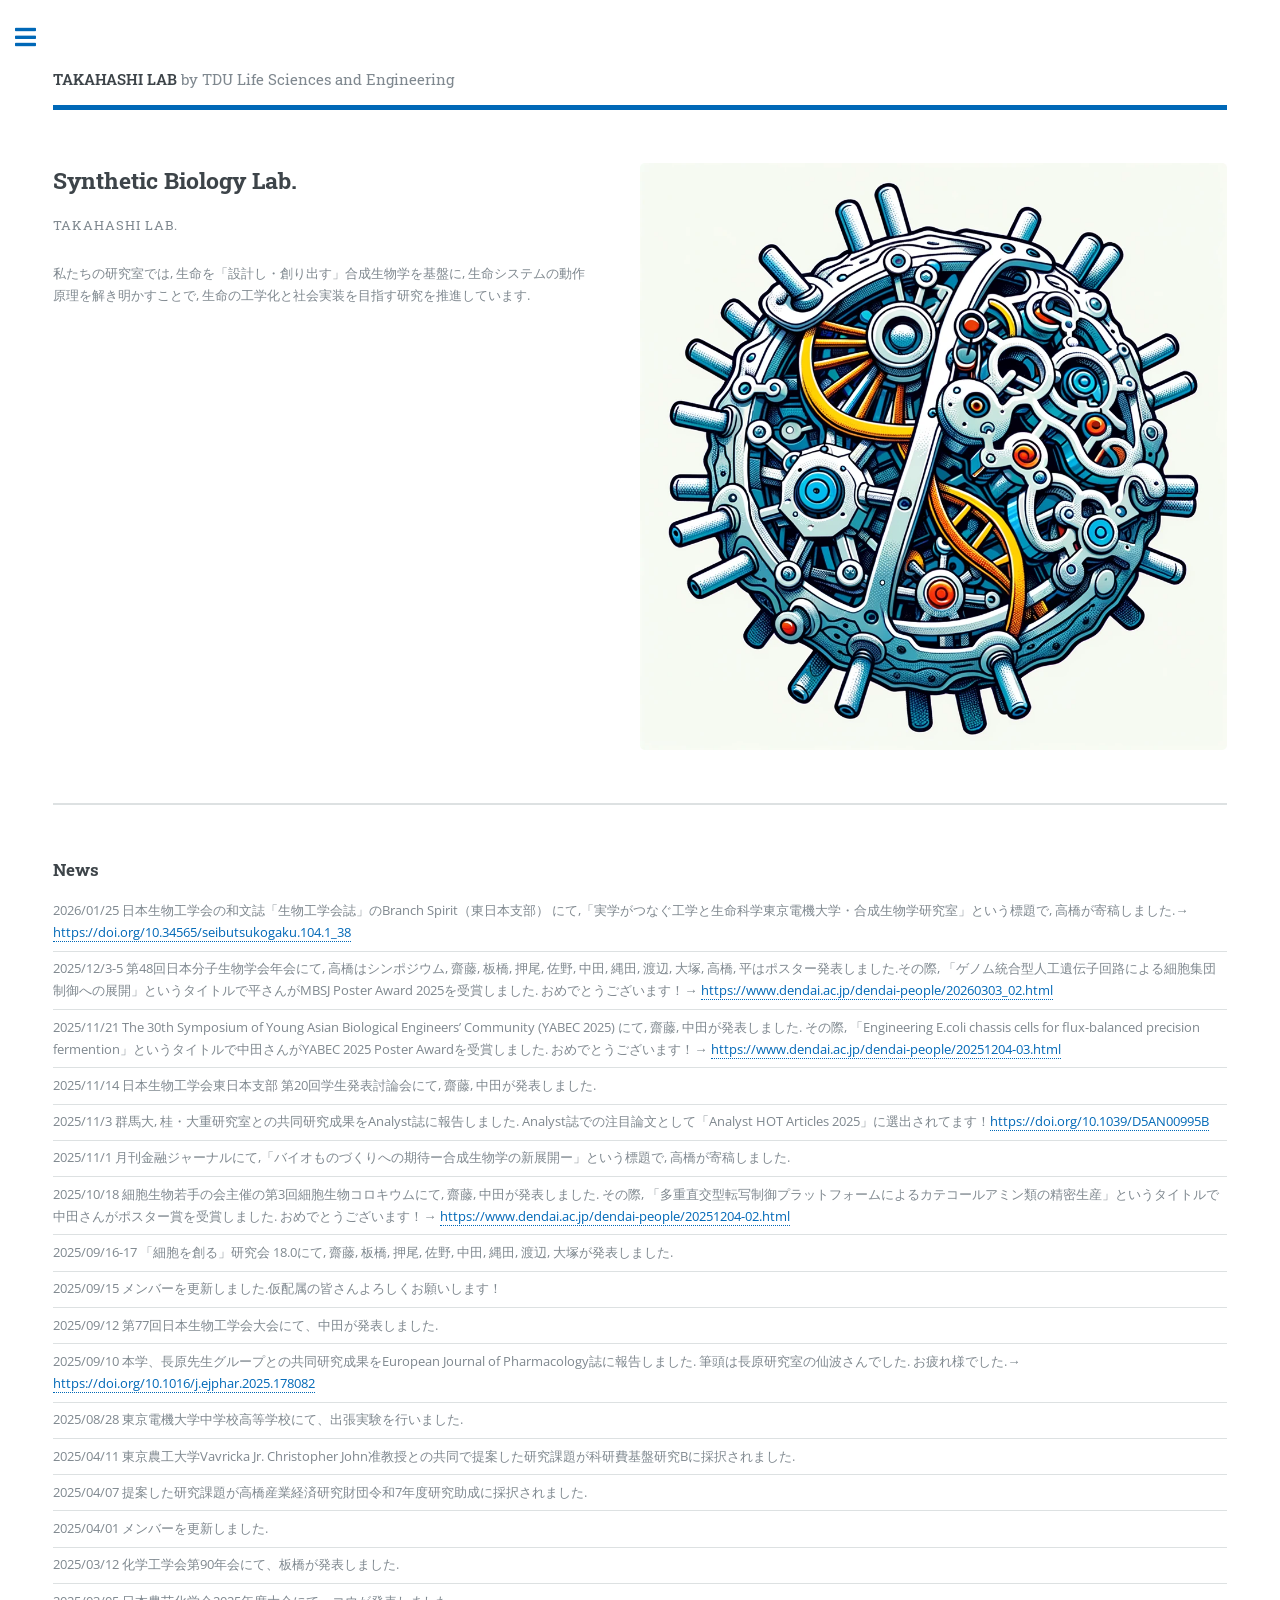
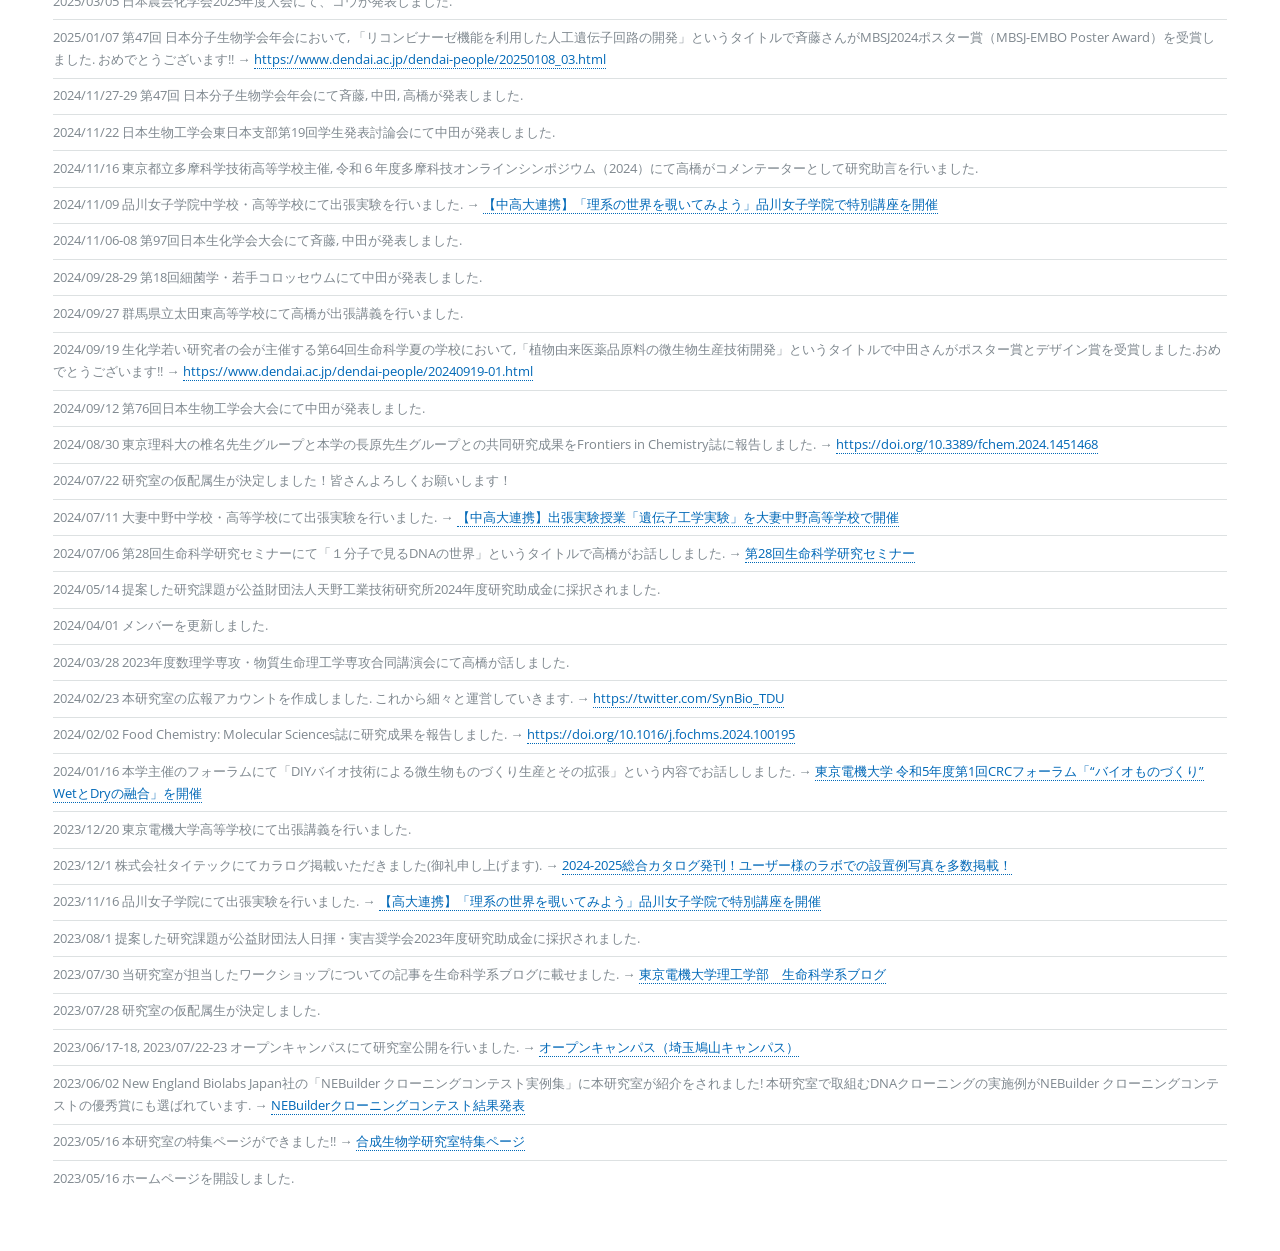
<file: index.html>
<!DOCTYPE HTML>
<!--
-->
<html>
	<head>
		<title>SybBioLab. - Home</title>
		<meta charset="utf-8" />
		<meta name="viewport" content="width=device-width, initial-scale=1, user-scalable=no" />
		<link rel="stylesheet" href="assets/css/main.css" />
	</head>
	<body class="is-preload">
		<script src="//accaii.com/synbiolab2023/script.js" async></script><noscript><img src="//accaii.com/synbiolab2023/script?guid=on"></noscript>

		<!-- Wrapper -->
			<div id="wrapper">

				<!-- Main -->
					<div id="main">
						<div class="inner">

							<!-- Header -->
								<header id="header">
									<a href="home.html" class="logo"><strong>TAKAHASHI LAB</strong> by TDU&nbsp;Life Sciences and Engineering</a>
								</header>

							<!-- Banner -->
						  <section id="banner">
									<div class="content">
										<header>
											<h2>Synthetic Biology Lab.</h2>
											<p>TAKAHASHI LAB.</p>
										</header>
										<p>私たちの研究室では, 生命を「設計し・創り出す」合成生物学を基盤に, 生命システムの動作原理を解き明かすことで, 生命の工学化と社会実装を目指す研究を推進しています.</p>
								  </div>
									<span class="image object">
										<img src="images/pic01.jpg" alt="" />
									</span>
						  </section>

							<!-- Section -->
								<section>
								<h3>News</h3>
										<ul class="alt">
										<li>2026/01/25 日本生物工学会の和文誌「生物工学会誌」のBranch Spirit（東日本支部） にて,「実学がつなぐ工学と生命科学東京電機大学・合成生物学研究室」という標題で, 高橋が寄稿しました.→ <a href="https://doi.org/10.34565/seibutsukogaku.104.1_38">https://doi.org/10.34565/seibutsukogaku.104.1_38</a></li>
										<li>2025/12/3-5 第48回日本分子生物学会年会にて, 高橋はシンポジウム, 齋藤, 板橋, 押尾, 佐野, 中田, 縄田, 渡辺, 大塚, 高橋, 平はポスター発表しました.その際, 「ゲノム統合型人工遺伝子回路による細胞集団制御への展開」というタイトルで平さんがMBSJ Poster Award 2025を受賞しました. おめでとうございます！→ <a href="https://www.dendai.ac.jp/dendai-people/20260303_02.html">https://www.dendai.ac.jp/dendai-people/20260303_02.html</a></li>
										<li>2025/11/21 The 30th Symposium of Young Asian Biological Engineers’ Community (YABEC 2025) にて, 齋藤, 中田が発表しました. その際, 「Engineering E.coli chassis cells for flux-balanced precision fermention」というタイトルで中田さんがYABEC 2025 Poster Awardを受賞しました. おめでとうございます！→ <a href="https://www.dendai.ac.jp/dendai-people/20251204-03.html">https://www.dendai.ac.jp/dendai-people/20251204-03.html</a></li>
										<li>2025/11/14 日本生物工学会東日本支部 第20回学生発表討論会にて, 齋藤, 中田が発表しました.</li>
										<li>2025/11/3 群馬大, 桂・大重研究室との共同研究成果をAnalyst誌に報告しました. Analyst誌での注目論文として「Analyst HOT Articles 2025」に選出されてます！<a href="https://doi.org/10.1039/D5AN00995B">https://doi.org/10.1039/D5AN00995B</a></li>
										<li>2025/11/1  月刊金融ジャーナルにて,「バイオものづくりへの期待ー合成生物学の新展開ー」という標題で, 高橋が寄稿しました.</li>
										<li>2025/10/18  細胞生物若手の会主催の第3回細胞生物コロキウムにて, 齋藤, 中田が発表しました. その際, 「多重直交型転写制御プラットフォームによるカテコールアミン類の精密生産」というタイトルで中田さんがポスター賞を受賞しました. おめでとうございます！→ <a href="https://www.dendai.ac.jp/dendai-people/20251204-02.html">https://www.dendai.ac.jp/dendai-people/20251204-02.html</a></li>
										<li>2025/09/16-17 「細胞を創る」研究会 18.0にて, 齋藤, 板橋, 押尾, 佐野, 中田, 縄田, 渡辺, 大塚が発表しました.</li>
										<li>2025/09/15 メンバーを更新しました.仮配属の皆さんよろしくお願いします！</li>
										<li>2025/09/12 第77回日本生物工学会大会にて、中田が発表しました.</li>
										<li>2025/09/10 本学、長原先生グループとの共同研究成果をEuropean Journal of Pharmacology誌に報告しました. 筆頭は長原研究室の仙波さんでした. お疲れ様でした.→ <a href="https://doi.org/10.1016/j.ejphar.2025.178082">https://doi.org/10.1016/j.ejphar.2025.178082</a></li>
										<li>2025/08/28 東京電機大学中学校高等学校にて、出張実験を行いました.</li>
										<li>2025/04/11 東京農工大学Vavricka Jr. Christopher John准教授との共同で提案した研究課題が科研費基盤研究Bに採択されました.</li>
										<li>2025/04/07 提案した研究課題が高橋産業経済研究財団令和7年度研究助成に採択されました.</li>
										<li>2025/04/01 メンバーを更新しました.</li>
										<li>2025/03/12 化学工学会第90年会にて、板橋が発表しました.</li>
										<li>2025/03/05 日本農芸化学会2025年度大会にて、コウが発表しました.</li>
										<li>2025/01/07 第47回 日本分子生物学会年会において, 「リコンビナーゼ機能を利用した人工遺伝子回路の開発」というタイトルで斉藤さんがMBSJ2024ポスター賞（MBSJ-EMBO Poster Award）を受賞しました. おめでとうございます!! → <a href="https://www.dendai.ac.jp/dendai-people/20250108_03.html">https://www.dendai.ac.jp/dendai-people/20250108_03.html</a></li>
										<li>2024/11/27-29 第47回 日本分子生物学会年会にて斉藤, 中田, 高橋が発表しました.</li>
										<li>2024/11/22 日本生物工学会東日本支部第19回学生発表討論会にて中田が発表しました.</li>
										<li>2024/11/16 東京都立多摩科学技術高等学校主催, 令和６年度多摩科技オンラインシンポジウム（2024）にて高橋がコメンテーターとして研究助言を行いました.</li>
										<li>2024/11/09 品川女子学院中学校・高等学校にて出張実験を行いました. → <a href="https://www.dendai.ac.jp/news/20241127-01.html">【中高大連携】「理系の世界を覗いてみよう」品川女子学院で特別講座を開催</a></li>
										<li>2024/11/06-08 第97回日本生化学会大会にて斉藤, 中田が発表しました.</li>
										<li>2024/09/28-29 第18回細菌学・若手コロッセウムにて中田が発表しました.</li>
										<li>2024/09/27 群馬県立太田東高等学校にて高橋が出張講義を行いました.</li>
										<li>2024/09/19 生化学若い研究者の会が主催する第64回生命科学夏の学校において,「植物由来医薬品原料の微生物生産技術開発」というタイトルで中田さんがポスター賞とデザイン賞を受賞しました.おめでとうございます!! → <a href="https://www.dendai.ac.jp/dendai-people/20240919-01.html">https://www.dendai.ac.jp/dendai-people/20240919-01.html</a></li>
										<li>2024/09/12 第76回日本生物工学会大会にて中田が発表しました.</li>
										<li>2024/08/30 東京理科大の椎名先生グループと本学の長原先生グループとの共同研究成果をFrontiers in Chemistry誌に報告しました. → <a href="https://doi.org/10.3389/fchem.2024.1451468">https://doi.org/10.3389/fchem.2024.1451468</a></li>
										<li>2024/07/22 研究室の仮配属生が決定しました！皆さんよろしくお願いします！</li>
										<li>2024/07/11 大妻中野中学校・高等学校にて出張実験を行いました. → <a href="https://www.dendai.ac.jp/news/20240914-02.html">【中高大連携】出張実験授業「遺伝子工学実験」を大妻中野高等学校で開催</a></li>
										<li>2024/07/06 第28回生命科学研究セミナーにて「１分子で見るDNAの世界」というタイトルで高橋がお話ししました. → <a href="https://sites.google.com/view/tdu-rb-seminar/第28回-生命科学研究セミナー">第28回生命科学研究セミナー</a></li>
										<li>2024/05/14 提案した研究課題が公益財団法人天野工業技術研究所2024年度研究助成金に採択されました.</li>
										<li>2024/04/01 メンバーを更新しました.</li>
										<li>2024/03/28 2023年度数理学専攻・物質生命理工学専攻合同講演会にて高橋が話しました.</li>
										<li>2024/02/23 本研究室の広報アカウントを作成しました. これから細々と運営していきます. → <a href="https://twitter.com/SynBio_TDU">https://twitter.com/SynBio_TDU</a></li>
										<li>2024/02/02 Food Chemistry: Molecular Sciences誌に研究成果を報告しました. → <a href="https://doi.org/10.1016/j.fochms.2024.100195">https://doi.org/10.1016/j.fochms.2024.100195</a></li>
										<li>2024/01/16 本学主催のフォーラムにて「DIYバイオ技術による微生物ものづくり生産とその拡張」という内容でお話ししました. → <a href="https://www.dendai.ac.jp/event/20231222-01.html">東京電機大学 令和5年度第1回CRCフォーラム「“バイオものづくり” WetとDryの融合」を開催</a></li>
										<li>2023/12/20 東京電機大学高等学校にて出張講義を行いました.</li>
										<li>2023/12/1 株式会社タイテックにてカラログ掲載いただきました(御礼申し上げます). → <a href="https://taitec.net/20231201/">2024-2025総合カタログ発刊！ユーザー様のラボでの設置例写真を多数掲載！</a></li>
										<li>2023/11/16 品川女子学院にて出張実験を行いました. → <a href="https://www.dendai.ac.jp/news/20231130-01.html">【高大連携】「理系の世界を覗いてみよう」品川女子学院で特別講座を開催</a></li>
										<li>2023/08/1 提案した研究課題が公益財団法人日揮・実吉奨学会2023年度研究助成金に採択されました.</li>
							            <li>2023/07/30 当研究室が担当したワークショップについての記事を生命科学系ブログに載せました. → <a href="http://blog4.riko.dendai.ac.jp">東京電機大学理工学部　生命科学系ブログ</a></li>
										<li>2023/07/28 研究室の仮配属生が決定しました.</li>
										<li>2023/06/17-18, 2023/07/22-23 オープンキャンパスにて研究室公開を行いました. → <a href="https://www.dendai.ac.jp/about/admission/opencampus/2023/saitama_hatoyama.html">オープンキャンパス（埼玉鳩山キャンパス）</a></li>
										<li>2023/06/02 New England Biolabs Japan社の「NEBuilder クローニングコンテスト実例集」に本研究室が紹介をされました! 本研究室で取組むDNAクローニングの実施例がNEBuilder クローニングコンテストの優秀賞にも選ばれています. → <a href="https://www.nebj.jp/f/1016">NEBuilderクローニングコンテスト結果発表</a></li>
										<li>2023/05/16 本研究室の特集ページができました!! → <a href="https://www.b.dendai.ac.jp/~synthe_bio/special/">合成生物学研究室特集ページ</a></li>
										<li>2023/05/16 ホームページを開設しました.</li>
										</ul>
								</section>
							<!-- Section -->
					  </div>
					</div>

				<!-- Sidebar -->
					<div id="sidebar">
						<div class="inner">

							<!-- Menu -->
								<nav id="menu">
								  <header class="major">
										<h2>Menu</h2>
									</header>
									<ul>
										<li><a href="home.html">Home</a></li>
										<li><a href="people.html">people&nbsp;</a></li>
										<li><a href="research.html">Research</a></li>
										<li><a href="publications.html">Publications&nbsp;</a></li>
										<li><a href="education.html">Education</a></li>
										<li><a href="contact.html">Contact</a></li>
										<li><a href="Links.html">Links</a></li>
									</ul>
								</nav>
							<!-- Section -->
							<!-- Footer -->
								<footer id="footer">
									<p class="copyright">&copy; Copyright 2026 Takahashi Shunsuke. Hosted by GitHub Pages. Last updated: March 2026.</p>
								</footer>

						</div>
					</div>

			</div>

		<!-- Scripts -->
			<script src="assets/js/jquery.min.js"></script>
			<script src="assets/js/browser.min.js"></script>
			<script src="assets/js/breakpoints.min.js"></script>
			<script src="assets/js/util.js"></script>
			<script src="assets/js/main.js"></script>

	</body>
</html>
</file>
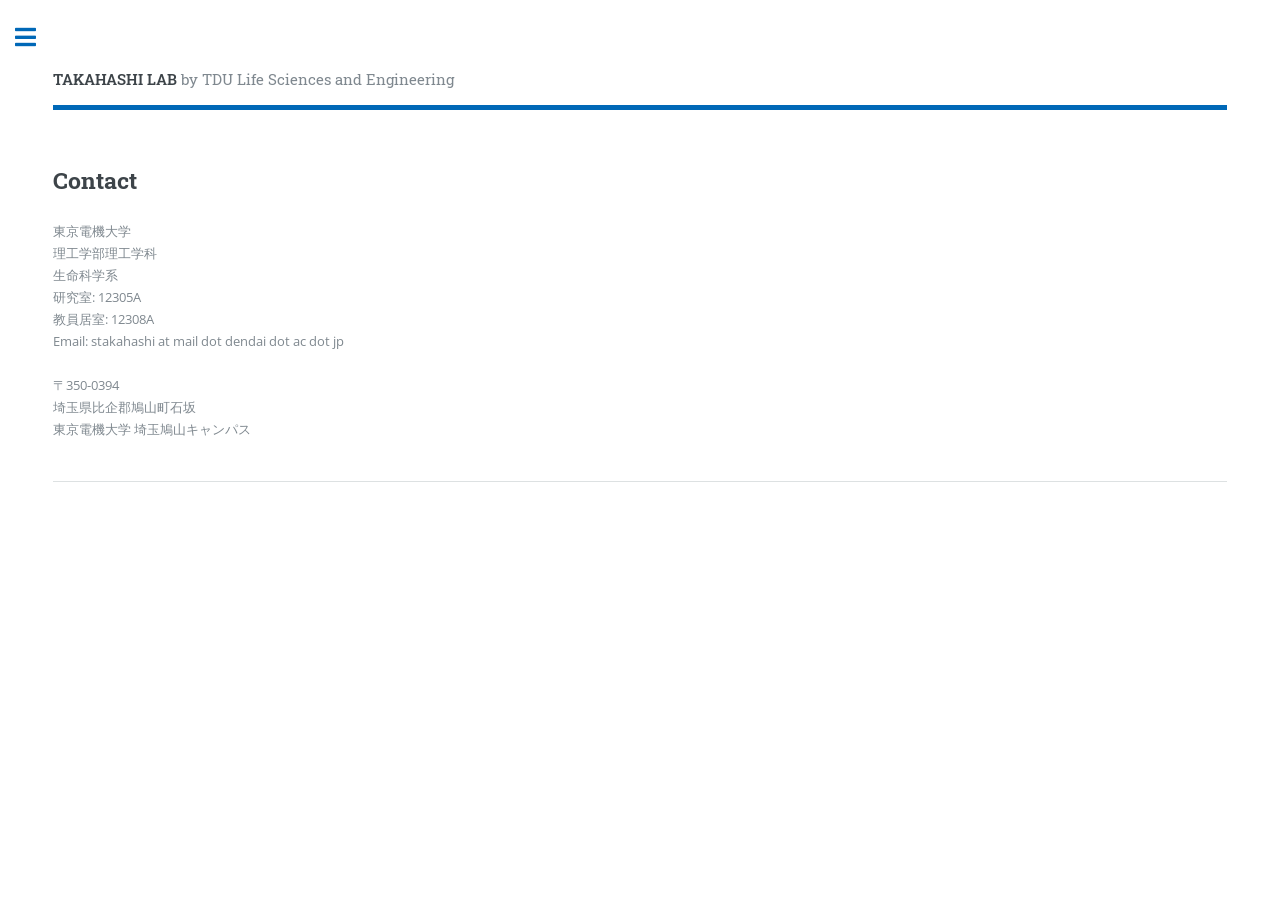
<file: contact.html>
<!DOCTYPE HTML>
<!--
-->
<html>
	<head>
		<title>SybBioLab. - Contact</title>
		<meta charset="utf-8" />
		<meta name="viewport" content="width=device-width, initial-scale=1, user-scalable=no" />
		<link rel="stylesheet" href="assets/css/main.css" />
	</head>
	<body class="is-preload">
		<script src="//accaii.com/synbiolab2026/script.js" async></script><noscript><img src="//accaii.com/synbiolab2026/script?guid=on"></noscript>
		<!-- Wrapper -->
			<div id="wrapper">

				<!-- Main -->
					<div id="main">
						<div class="inner">

							<!-- Header -->
						  <header id="header">
									<a href="home.html" class="logo"><strong>TAKAHASHI LAB</strong> by TDU&nbsp;Life Sciences and Engineering</a>
								</header>

							<!-- Content -->
								<section>
									<header class="main">
										<h2>Contact</h2>
									</header>
								    <p>
										東京電機大学<br/>
										理工学部理工学科<br/>
										生命科学系<br/>
										研究室: 12305A<br/>
										教員居室: 12308A<br/>
										Email: stakahashi at mail dot dendai dot ac dot jp<br/><br/>
										
										
										〒350-0394<br/>
										埼玉県比企郡鳩山町石坂<br/>
										東京電機大学 埼玉鳩山キャンパス<br/>
									</p>
										
									<hr class="major" />
								</section>
						</div>
					</div>

				<!-- Sidebar -->
					<div id="sidebar">
						<div class="inner">

							<!-- Menu -->
								<nav id="menu">
									<header class="major">
										<h2>Menu</h2>
									</header>
									<ul>
										<li><a href="home.html">Home</a></li>
										<li><a href="people.html">people&nbsp;</a></li>
										<li><a href="research.html">Research</a></li>
										<li><a href="publications.html">Publications&nbsp;</a></li>
										<li><a href="education.html">Education</a></li>
										<li><a href="contact.html">Contact</a></li>
									    <li><a href="Links.html">Links</a></li>
									</ul>
								</nav>
							<!-- Footer -->
								<footer id="footer">
									<p class="copyright">&copy; Copyright 2026 Takahashi Shunsuke. Hosted by GitHub Pages. Last updated: March 2026.</p>
								</footer>

						</div>
					</div>

			</div>

		<!-- Scripts -->
			<script src="assets/js/jquery.min.js"></script>
			<script src="assets/js/browser.min.js"></script>
			<script src="assets/js/breakpoints.min.js"></script>
			<script src="assets/js/util.js"></script>
			<script src="assets/js/main.js"></script>

	</body>
</html>
</file>
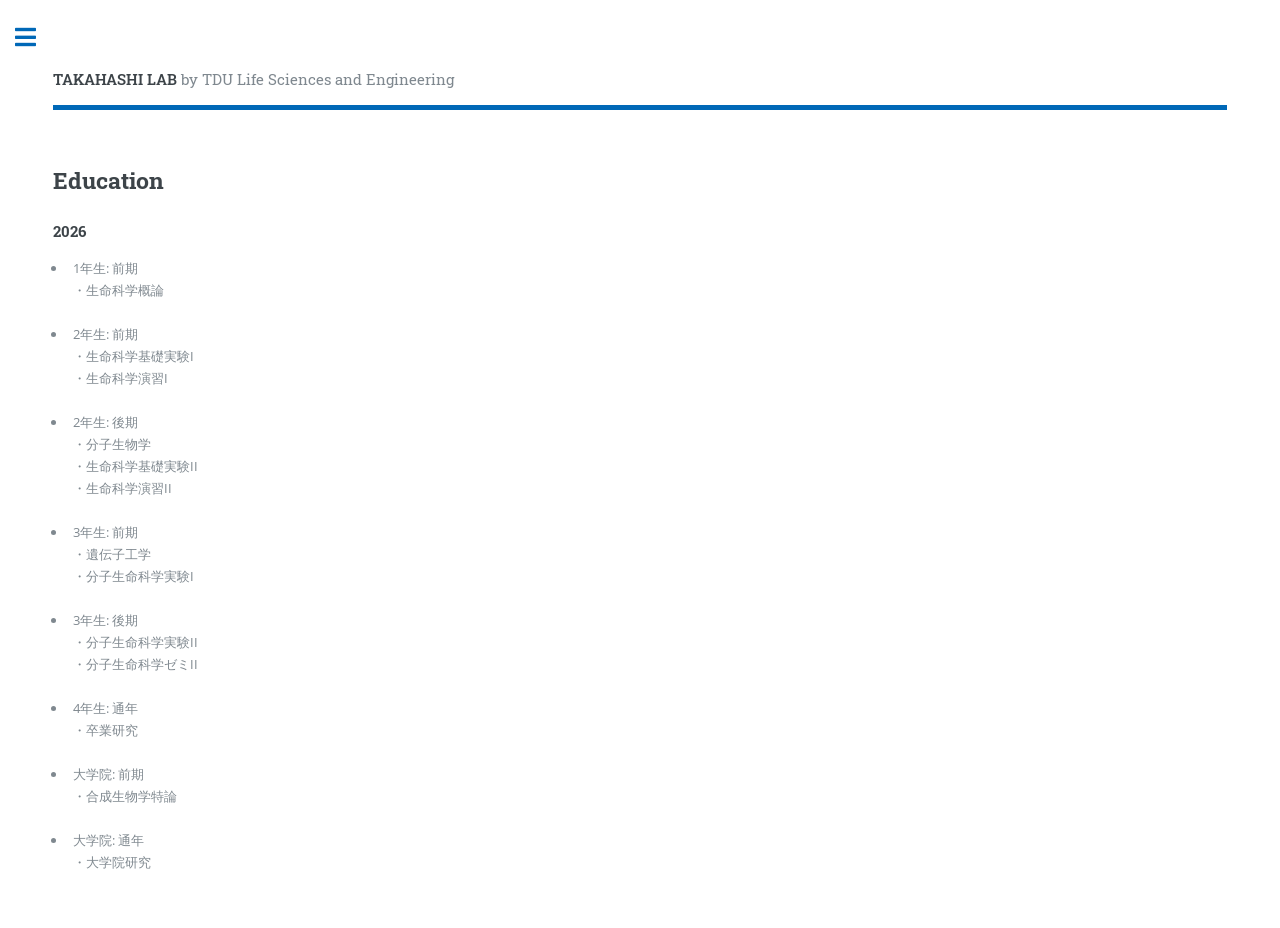
<file: education.html>
<!DOCTYPE HTML>
<!--
-->
<html>
	<head>
		<title>SybBioLab. - Education</title>
		<meta charset="utf-8" />
		<meta name="viewport" content="width=device-width, initial-scale=1, user-scalable=no" />
		<link rel="stylesheet" href="assets/css/main.css" />
	</head>
	<body class="is-preload">
		<script src="//accaii.com/synbiolab2026/script.js" async></script><noscript><img src="//accaii.com/synbiolab2026/script?guid=on"></noscript>
		<!-- Wrapper -->
			<div id="wrapper">

				<!-- Main -->
					<div id="main">
						<div class="inner">

							<!-- Header -->
						  <header id="header">
									<a href="home.html" class="logo"><strong>TAKAHASHI  LAB</strong> by TDU&nbsp;Life Sciences and Engineering</a>
								</header>

							<!-- Banner -->
								<section>
									<header class="main">
											<h2>Education</h2>
										</header>
									<h4>2026</h4>
									 <ul>
								     <li>1年生: 前期<br/>
										 ・生命科学概論
									 </li><br/>
									 <li>2年生: 前期<br/>
										 ・生命科学基礎実験I<br/>
										 ・生命科学演習I<br/>
									 </li><br/>
									 <li>2年生: 後期<br/>
										 ・分子生物学<br/>
										 ・生命科学基礎実験II<br/>
										 ・生命科学演習II<br/>
									 </li><br/>
									 <li>3年生: 前期<br/>
										 ・遺伝子工学<br/>
										 ・分子生命科学実験I<br/>
									 </li><br/>
									 <li>3年生: 後期<br/>
										 ・分子生命科学実験II<br/>
										 ・分子生命科学ゼミII<br/>
									 </li><br/>
									 <li>4年生: 通年<br/>
										 ・卒業研究<br/>
									 </li><br/>
									 <li>大学院: 前期<br/>
										 ・合成生物学特論<br/>
									 </li><br/>
									 <li>大学院: 通年<br/>
										 ・大学院研究<br/>
									 </li>
									</ul>
								</section>
					  </div>
					</div>
				<!-- Sidebar -->
					<div id="sidebar">
						<div class="inner">

							<!-- Menu -->
								<nav id="menu">
								  <header class="major">
										<h2>Menu</h2>
									</header>
									<ul>
										<li><a href="home.html">Home</a></li>
										<li><a href="people.html">people&nbsp;</a></li>
										<li><a href="research.html">Research</a></li>
										<li><a href="publications.html">Publications&nbsp;</a></li>
										<li><a href="education.html">Education</a></li>
										<li><a href="contact.html">Contact</a></li>
										<li><a href="Links.html">Links</a></li>
									</ul>
								</nav>
							<!-- Footer -->
								<footer id="footer">
									<p class="copyright">&copy; Copyright 2026 Takahashi Shunsuke. Hosted by GitHub Pages. Last updated: March 2026.</p>
								</footer>

						</div>
					</div>

			</div>

		<!-- Scripts -->
			<script src="assets/js/jquery.min.js"></script>
			<script src="assets/js/browser.min.js"></script>
			<script src="assets/js/breakpoints.min.js"></script>
			<script src="assets/js/util.js"></script>
			<script src="assets/js/main.js"></script>

	</body>
</html>
</file>
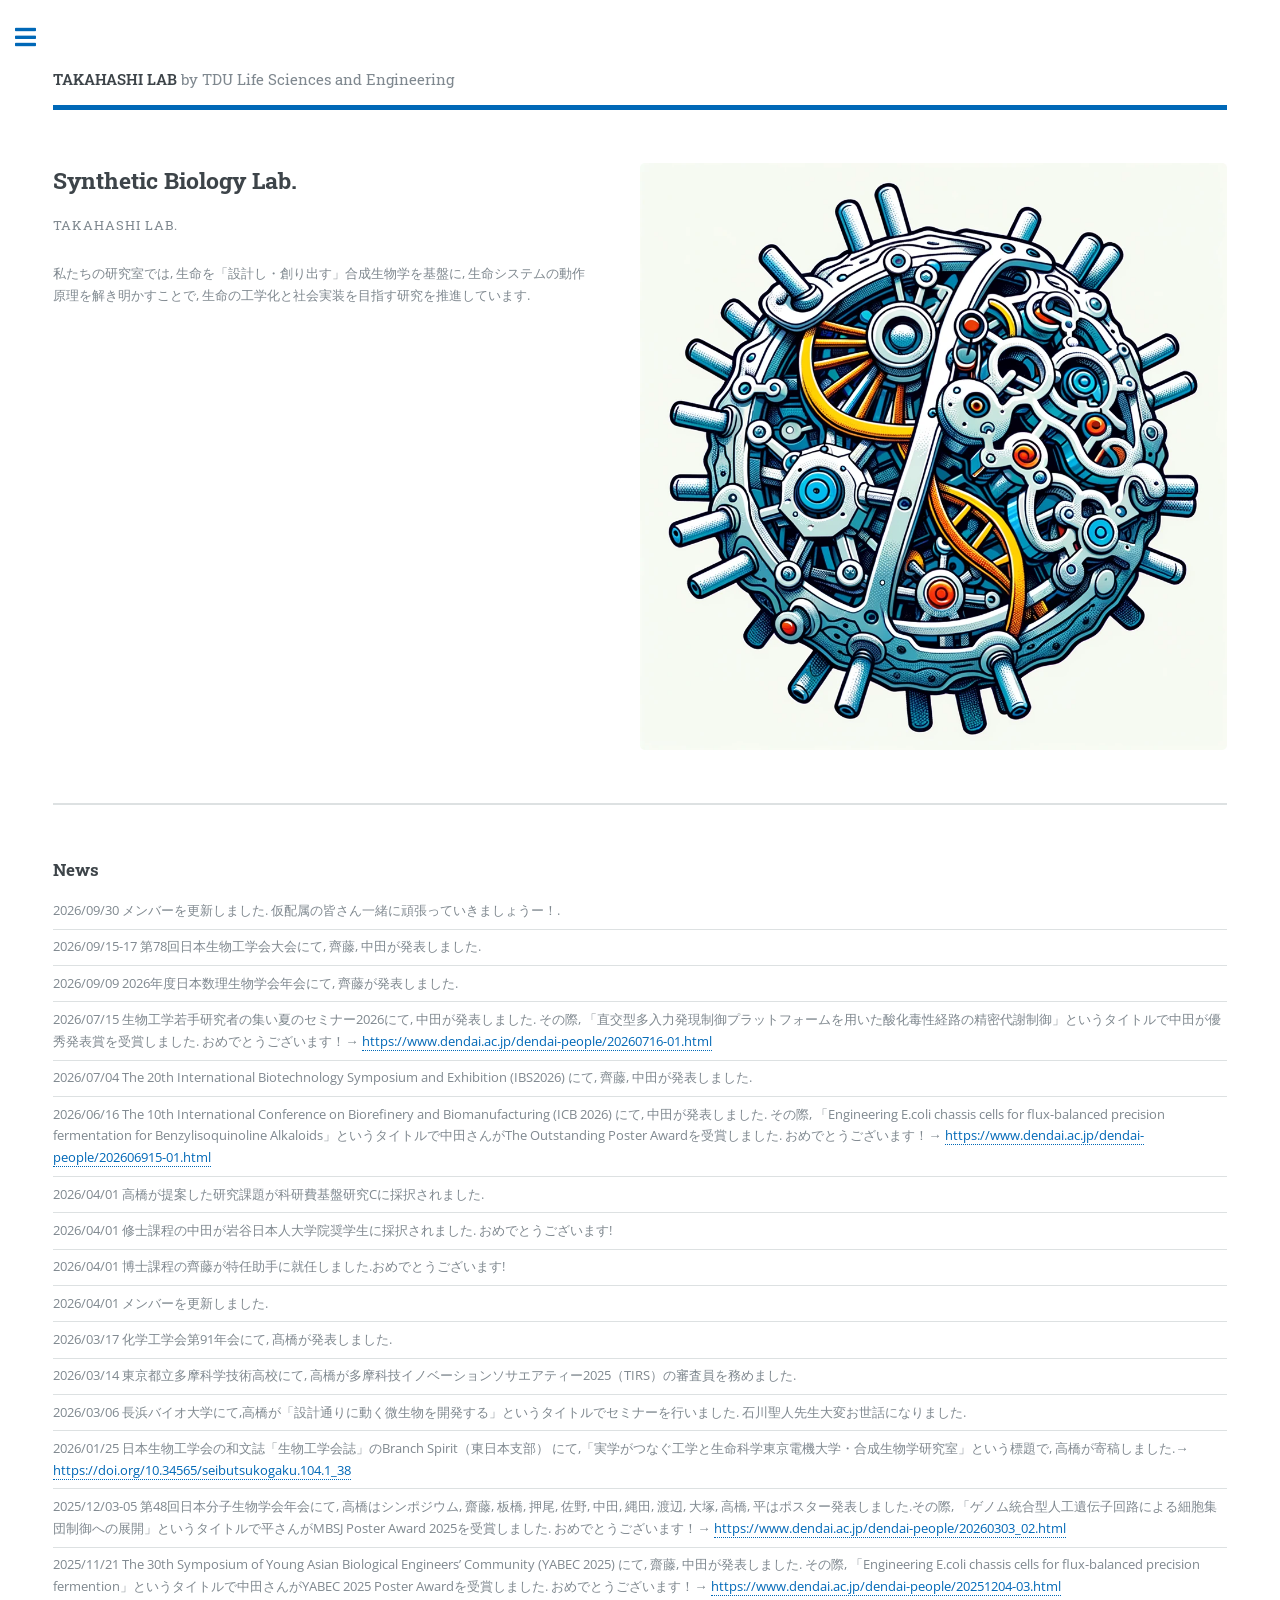
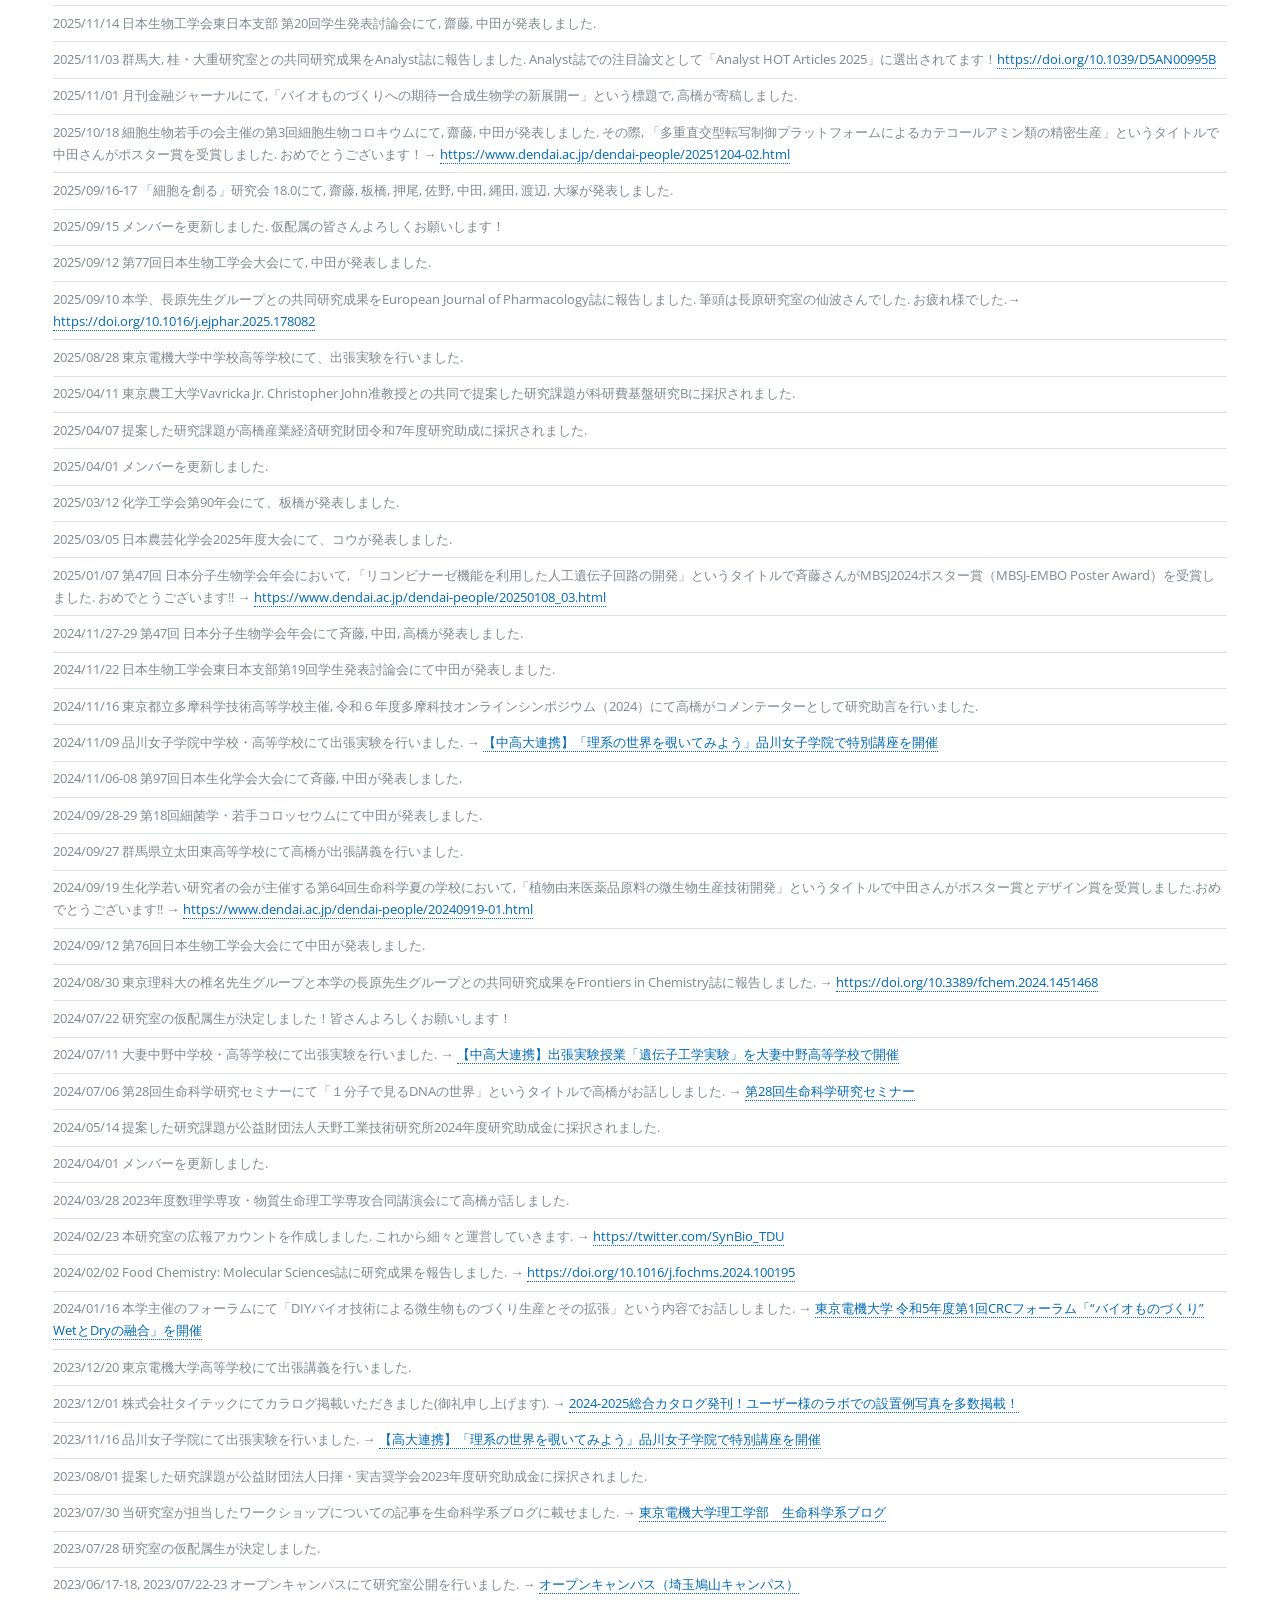
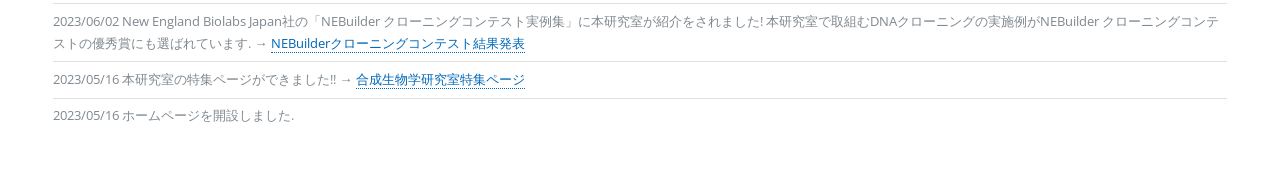
<file: home.html>
<!DOCTYPE HTML>
<!--
-->
<html>
	<head>
		<title>SybBioLab. - Home</title>
		<meta charset="utf-8" />
		<meta name="viewport" content="width=device-width, initial-scale=1, user-scalable=no" />
		<link rel="stylesheet" href="assets/css/main.css" />
	</head>
	<body class="is-preload">
		<script src="//accaii.com/synbiolab2026/script.js" async></script><noscript><img src="//accaii.com/synbiolab2026/script?guid=on"></noscript>

		<!-- Wrapper -->
			<div id="wrapper">

				<!-- Main -->
					<div id="main">
						<div class="inner">

							<!-- Header -->
								<header id="header">
									<a href="home.html" class="logo"><strong>TAKAHASHI LAB</strong> by TDU&nbsp;Life Sciences and Engineering</a>
								</header>

							<!-- Banner -->
						  <section id="banner">
									<div class="content">
										<header>
											<h2>Synthetic Biology Lab.</h2>
											<p>TAKAHASHI LAB.</p>
										</header>
										<p>私たちの研究室では, 生命を「設計し・創り出す」合成生物学を基盤に, 生命システムの動作原理を解き明かすことで, 生命の工学化と社会実装を目指す研究を推進しています.</p>
								  </div>
									<span class="image object">
										<img src="images/pic01.jpg" alt="" />
									</span>
						  </section>

							<!-- Section -->
								<section>
								<h3>News</h3>
										<ul class="alt">
										<li>2026/09/30 メンバーを更新しました. 仮配属の皆さん一緒に頑張っていきましょうー！.</li>
										<li>2026/09/15-17 第78回日本生物工学会大会にて, 齊藤, 中田が発表しました.</li>
										<li>2026/09/09 2026年度日本数理生物学会年会にて, 齊藤が発表しました.</li>
										<li>2026/07/15 生物工学若手研究者の集い夏のセミナー2026にて, 中田が発表しました. その際, 「直交型多⼊⼒発現制御プラットフォームを⽤いた酸化毒性経路の精密代謝制御」というタイトルで中田が優秀発表賞を受賞しました. おめでとうございます！→ <a href="https://www.dendai.ac.jp/dendai-people/20260716-01.html">https://www.dendai.ac.jp/dendai-people/20260716-01.html</a></li>
										<li>2026/07/04 The 20th International Biotechnology Symposium and Exhibition (IBS2026) にて, 齊藤, 中田が発表しました.</li>
										<li>2026/06/16 The 10th International Conference on Biorefinery and Biomanufacturing (ICB 2026) にて, 中田が発表しました. その際, 「Engineering E.coli chassis cells for flux-balanced precision fermentation for Benzylisoquinoline Alkaloids」というタイトルで中田さんがThe Outstanding Poster Awardを受賞しました. おめでとうございます！→ <a href="https://www.dendai.ac.jp/dendai-people/202606915-01.html">https://www.dendai.ac.jp/dendai-people/202606915-01.html</a></li>
										<li>2026/04/01 高橋が提案した研究課題が科研費基盤研究Cに採択されました.</li>
										<li>2026/04/01 修士課程の中田が岩谷日本人大学院奨学生に採択されました. おめでとうございます!</li>
										<li>2026/04/01 博士課程の齊藤が特任助手に就任しました.おめでとうございます!</li>
										<li>2026/04/01 メンバーを更新しました.</li>
										<li>2026/03/17 化学工学会第91年会にて, 髙橋が発表しました.</li>
										<li>2026/03/14 東京都立多摩科学技術高校にて, 高橋が多摩科技イノベーションソサエアティー2025（TIRS）の審査員を務めました.</li>
										<li>2026/03/06 長浜バイオ大学にて,高橋が「設計通りに動く微生物を開発する」というタイトルでセミナーを行いました. 石川聖人先生大変お世話になりました.</li>
										<li>2026/01/25 日本生物工学会の和文誌「生物工学会誌」のBranch Spirit（東日本支部） にて,「実学がつなぐ工学と生命科学東京電機大学・合成生物学研究室」という標題で, 高橋が寄稿しました.→ <a href="https://doi.org/10.34565/seibutsukogaku.104.1_38">https://doi.org/10.34565/seibutsukogaku.104.1_38</a></li>
										<li>2025/12/03-05 第48回日本分子生物学会年会にて, 高橋はシンポジウム, 齋藤, 板橋, 押尾, 佐野, 中田, 縄田, 渡辺, 大塚, 高橋, 平はポスター発表しました.その際, 「ゲノム統合型人工遺伝子回路による細胞集団制御への展開」というタイトルで平さんがMBSJ Poster Award 2025を受賞しました. おめでとうございます！→ <a href="https://www.dendai.ac.jp/dendai-people/20260303_02.html">https://www.dendai.ac.jp/dendai-people/20260303_02.html</a></li>
										<li>2025/11/21 The 30th Symposium of Young Asian Biological Engineers’ Community (YABEC 2025) にて, 齋藤, 中田が発表しました. その際, 「Engineering E.coli chassis cells for flux-balanced precision fermention」というタイトルで中田さんがYABEC 2025 Poster Awardを受賞しました. おめでとうございます！→ <a href="https://www.dendai.ac.jp/dendai-people/20251204-03.html">https://www.dendai.ac.jp/dendai-people/20251204-03.html</a></li>
										<li>2025/11/14 日本生物工学会東日本支部 第20回学生発表討論会にて, 齋藤, 中田が発表しました.</li>
										<li>2025/11/03 群馬大, 桂・大重研究室との共同研究成果をAnalyst誌に報告しました. Analyst誌での注目論文として「Analyst HOT Articles 2025」に選出されてます！<a href="https://doi.org/10.1039/D5AN00995B">https://doi.org/10.1039/D5AN00995B</a></li>
										<li>2025/11/01 月刊金融ジャーナルにて,「バイオものづくりへの期待ー合成生物学の新展開ー」という標題で, 高橋が寄稿しました.</li>
										<li>2025/10/18 細胞生物若手の会主催の第3回細胞生物コロキウムにて, 齋藤, 中田が発表しました. その際, 「多重直交型転写制御プラットフォームによるカテコールアミン類の精密生産」というタイトルで中田さんがポスター賞を受賞しました. おめでとうございます！→ <a href="https://www.dendai.ac.jp/dendai-people/20251204-02.html">https://www.dendai.ac.jp/dendai-people/20251204-02.html</a></li>
										<li>2025/09/16-17 「細胞を創る」研究会 18.0にて, 齋藤, 板橋, 押尾, 佐野, 中田, 縄田, 渡辺, 大塚が発表しました.</li>
										<li>2025/09/15 メンバーを更新しました. 仮配属の皆さんよろしくお願いします！</li>
										<li>2025/09/12 第77回日本生物工学会大会にて, 中田が発表しました.</li>
										<li>2025/09/10 本学、長原先生グループとの共同研究成果をEuropean Journal of Pharmacology誌に報告しました. 筆頭は長原研究室の仙波さんでした. お疲れ様でした.→ <a href="https://doi.org/10.1016/j.ejphar.2025.178082">https://doi.org/10.1016/j.ejphar.2025.178082</a></li>
										<li>2025/08/28 東京電機大学中学校高等学校にて、出張実験を行いました.</li>
										<li>2025/04/11 東京農工大学Vavricka Jr. Christopher John准教授との共同で提案した研究課題が科研費基盤研究Bに採択されました.</li>
										<li>2025/04/07 提案した研究課題が高橋産業経済研究財団令和7年度研究助成に採択されました.</li>
										<li>2025/04/01 メンバーを更新しました.</li>
										<li>2025/03/12 化学工学会第90年会にて、板橋が発表しました.</li>
										<li>2025/03/05 日本農芸化学会2025年度大会にて、コウが発表しました.</li>
										<li>2025/01/07 第47回 日本分子生物学会年会において, 「リコンビナーゼ機能を利用した人工遺伝子回路の開発」というタイトルで斉藤さんがMBSJ2024ポスター賞（MBSJ-EMBO Poster Award）を受賞しました. おめでとうございます!! → <a href="https://www.dendai.ac.jp/dendai-people/20250108_03.html">https://www.dendai.ac.jp/dendai-people/20250108_03.html</a></li>
										<li>2024/11/27-29 第47回 日本分子生物学会年会にて斉藤, 中田, 高橋が発表しました.</li>
										<li>2024/11/22 日本生物工学会東日本支部第19回学生発表討論会にて中田が発表しました.</li>
										<li>2024/11/16 東京都立多摩科学技術高等学校主催, 令和６年度多摩科技オンラインシンポジウム（2024）にて高橋がコメンテーターとして研究助言を行いました.</li>
										<li>2024/11/09 品川女子学院中学校・高等学校にて出張実験を行いました. → <a href="https://www.dendai.ac.jp/news/20241127-01.html">【中高大連携】「理系の世界を覗いてみよう」品川女子学院で特別講座を開催</a></li>
										<li>2024/11/06-08 第97回日本生化学会大会にて斉藤, 中田が発表しました.</li>
										<li>2024/09/28-29 第18回細菌学・若手コロッセウムにて中田が発表しました.</li>
										<li>2024/09/27 群馬県立太田東高等学校にて高橋が出張講義を行いました.</li>
										<li>2024/09/19 生化学若い研究者の会が主催する第64回生命科学夏の学校において,「植物由来医薬品原料の微生物生産技術開発」というタイトルで中田さんがポスター賞とデザイン賞を受賞しました.おめでとうございます!! → <a href="https://www.dendai.ac.jp/dendai-people/20240919-01.html">https://www.dendai.ac.jp/dendai-people/20240919-01.html</a></li>
										<li>2024/09/12 第76回日本生物工学会大会にて中田が発表しました.</li>
										<li>2024/08/30 東京理科大の椎名先生グループと本学の長原先生グループとの共同研究成果をFrontiers in Chemistry誌に報告しました. → <a href="https://doi.org/10.3389/fchem.2024.1451468">https://doi.org/10.3389/fchem.2024.1451468</a></li>
										<li>2024/07/22 研究室の仮配属生が決定しました！皆さんよろしくお願いします！</li>
										<li>2024/07/11 大妻中野中学校・高等学校にて出張実験を行いました. → <a href="https://www.dendai.ac.jp/news/20240914-02.html">【中高大連携】出張実験授業「遺伝子工学実験」を大妻中野高等学校で開催</a></li>
										<li>2024/07/06 第28回生命科学研究セミナーにて「１分子で見るDNAの世界」というタイトルで高橋がお話ししました. → <a href="https://sites.google.com/view/tdu-rb-seminar/第28回-生命科学研究セミナー">第28回生命科学研究セミナー</a></li>
										<li>2024/05/14 提案した研究課題が公益財団法人天野工業技術研究所2024年度研究助成金に採択されました.</li>
										<li>2024/04/01 メンバーを更新しました.</li>
										<li>2024/03/28 2023年度数理学専攻・物質生命理工学専攻合同講演会にて高橋が話しました.</li>
										<li>2024/02/23 本研究室の広報アカウントを作成しました. これから細々と運営していきます. → <a href="https://twitter.com/SynBio_TDU">https://twitter.com/SynBio_TDU</a></li>
										<li>2024/02/02 Food Chemistry: Molecular Sciences誌に研究成果を報告しました. → <a href="https://doi.org/10.1016/j.fochms.2024.100195">https://doi.org/10.1016/j.fochms.2024.100195</a></li>
										<li>2024/01/16 本学主催のフォーラムにて「DIYバイオ技術による微生物ものづくり生産とその拡張」という内容でお話ししました. → <a href="https://www.dendai.ac.jp/event/20231222-01.html">東京電機大学 令和5年度第1回CRCフォーラム「“バイオものづくり” WetとDryの融合」を開催</a></li>
										<li>2023/12/20 東京電機大学高等学校にて出張講義を行いました.</li>
										<li>2023/12/01 株式会社タイテックにてカラログ掲載いただきました(御礼申し上げます). → <a href="https://taitec.net/20231201/">2024-2025総合カタログ発刊！ユーザー様のラボでの設置例写真を多数掲載！</a></li>
										<li>2023/11/16 品川女子学院にて出張実験を行いました. → <a href="https://www.dendai.ac.jp/news/20231130-01.html">【高大連携】「理系の世界を覗いてみよう」品川女子学院で特別講座を開催</a></li>
										<li>2023/08/01 提案した研究課題が公益財団法人日揮・実吉奨学会2023年度研究助成金に採択されました.</li>
							            <li>2023/07/30 当研究室が担当したワークショップについての記事を生命科学系ブログに載せました. → <a href="http://blog4.riko.dendai.ac.jp">東京電機大学理工学部　生命科学系ブログ</a></li>
										<li>2023/07/28 研究室の仮配属生が決定しました.</li>
										<li>2023/06/17-18, 2023/07/22-23 オープンキャンパスにて研究室公開を行いました. → <a href="https://www.dendai.ac.jp/about/admission/opencampus/2023/saitama_hatoyama.html">オープンキャンパス（埼玉鳩山キャンパス）</a></li>
										<li>2023/06/02 New England Biolabs Japan社の「NEBuilder クローニングコンテスト実例集」に本研究室が紹介をされました! 本研究室で取組むDNAクローニングの実施例がNEBuilder クローニングコンテストの優秀賞にも選ばれています. → <a href="https://www.nebj.jp/f/1016">NEBuilderクローニングコンテスト結果発表</a></li>
										<li>2023/05/16 本研究室の特集ページができました!! → <a href="https://www.b.dendai.ac.jp/~synthe_bio/special/">合成生物学研究室特集ページ</a></li>
										<li>2023/05/16 ホームページを開設しました.</li>
										</ul>
								</section>
							<!-- Section -->
					  </div>
					</div>

				<!-- Sidebar -->
					<div id="sidebar">
						<div class="inner">

							<!-- Menu -->
								<nav id="menu">
								  <header class="major">
										<h2>Menu</h2>
									</header>
									<ul>
										<li><a href="home.html">Home</a></li>
										<li><a href="people.html">people&nbsp;</a></li>
										<li><a href="research.html">Research</a></li>
										<li><a href="publications.html">Publications&nbsp;</a></li>
										<li><a href="education.html">Education</a></li>
										<li><a href="contact.html">Contact</a></li>
										<li><a href="Links.html">Links</a></li>
									</ul>
								</nav>
							<!-- Section -->
							<!-- Footer -->
								<footer id="footer">
									<p class="copyright">&copy; Copyright 2026 Takahashi Shunsuke. Hosted by GitHub Pages. Last updated: March 2026.</p>
								</footer>

						</div>
					</div>

			</div>

		<!-- Scripts -->
			<script src="assets/js/jquery.min.js"></script>
			<script src="assets/js/browser.min.js"></script>
			<script src="assets/js/breakpoints.min.js"></script>
			<script src="assets/js/util.js"></script>
			<script src="assets/js/main.js"></script>

	</body>
</html>
</file>
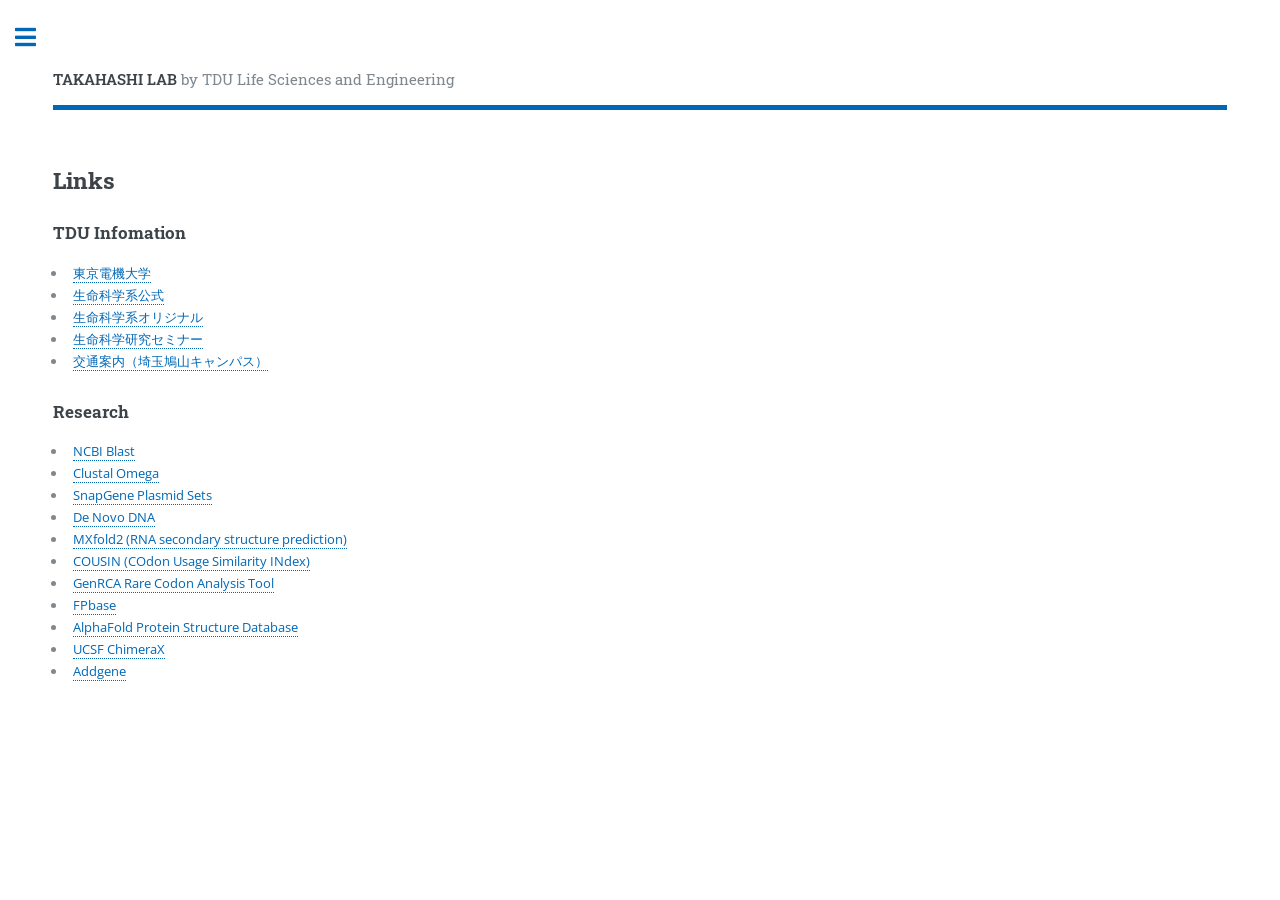
<file: Links.html>
<!DOCTYPE HTML>
<!--
-->
<html>
	<head>
		<title>SybBioLab. - Links</title>
		<meta charset="utf-8" />
		<meta name="viewport" content="width=device-width, initial-scale=1, user-scalable=no" />
		<link rel="stylesheet" href="assets/css/main.css" />
	</head>
	<body class="is-preload">
		<script src="//accaii.com/synbiolab2026/script.js" async></script><noscript><img src="//accaii.com/synbiolab2026/script?guid=on"></noscript>
		<!-- Wrapper -->
			<div id="wrapper">

				<!-- Main -->
					<div id="main">
						<div class="inner">

							<!-- Header -->
								<header id="header">
									<a href="home.html" class="logo"><strong>TAKAHASHI  LAB</strong> by TDU&nbsp;Life Sciences and Engineering</a>
								</header>

							<!-- Banner -->
								<section>
									<header class="main">
											<h2>Links</h2>
										</header>
								<h3>TDU Infomation</h3>
									<ul>
									<li><a href="https://www.dendai.ac.jp">東京電機大学</a></li>
									<li><a href="https://www.dendai.ac.jp/about/undergraduate/rikougaku/rb/">生命科学系公式</a></li>
									<li><a href="https://www.b.dendai.ac.jp/~rb/index.html">生命科学系オリジナル</a></li>
									<li><a href="https://sites.google.com/view/tdu-rb-seminar/">生命科学研究セミナー</a></li>
									<li><a href="https://www.dendai.ac.jp/access/saitama_hatoyama.html">交通案内（埼玉鳩山キャンパス）</a></li>
									</ul>
								
								<h3>Research</h3>
									<ul>
									<li><a href="https://blast.ncbi.nlm.nih.gov/Blast.cgi">NCBI Blast</a></li>
									<li><a href="https://www.ebi.ac.uk/Tools/msa/clustalo/">Clustal Omega</a></li>
									<li><a href="https://www.snapgene.com/plasmids">SnapGene Plasmid Sets</a></li>
									<li><a href="https://www.denovodna.com/software/">De Novo DNA</a></li>
									<li><a href="http://ws.sato-lab.org/mxfold2/">MXfold2 (RNA secondary structure prediction) </a></li>
									<li><a href="https://cousin.ird.fr/index.php">COUSIN (COdon Usage Similarity INdex)</a></li>
									<li><a href="https://www.genscript.com/tools/rare-codon-analysis">GenRCA Rare Codon Analysis Tool</a></li>
									<li><a href="https://www.fpbase.org">FPbase</a></li>
									<li><a href="https://alphafold.ebi.ac.uk">AlphaFold Protein Structure Database</a></li>	
									<li><a href="https://www.rbvi.ucsf.edu/chimerax/">UCSF ChimeraX</a></li>
									<li><a href="https://www.addgene.org">Addgene</a></li>

									</ul>
								</section>
					  </div>
					</div>
				<!-- Sidebar -->
					<div id="sidebar">
						<div class="inner">

							<!-- Menu -->
								<nav id="menu">
								  <header class="major">
										<h2>Menu</h2>
									</header>
									<ul>
										<li><a href="home.html">Home</a></li>
										<li><a href="people.html">people&nbsp;</a></li>
										<li><a href="research.html">Research</a></li>
										<li><a href="publications.html">Publications&nbsp;</a></li>
										<li><a href="education.html">Education</a></li>
										<li><a href="contact.html">Contact</a></li>
										<li><a href="Links.html">Links</a></li>
									</ul>
								</nav>
							<!-- Footer -->
								<footer id="footer">
									<p class="copyright">&copy; Copyright 2026 Takahashi Shunsuke. Hosted by GitHub Pages. Last updated: March 2026.</p>
								</footer>

						</div>
					</div>

			</div>

		<!-- Scripts -->
			<script src="assets/js/jquery.min.js"></script>
			<script src="assets/js/browser.min.js"></script>
			<script src="assets/js/breakpoints.min.js"></script>
			<script src="assets/js/util.js"></script>
			<script src="assets/js/main.js"></script>

	</body>
</html>
</file>
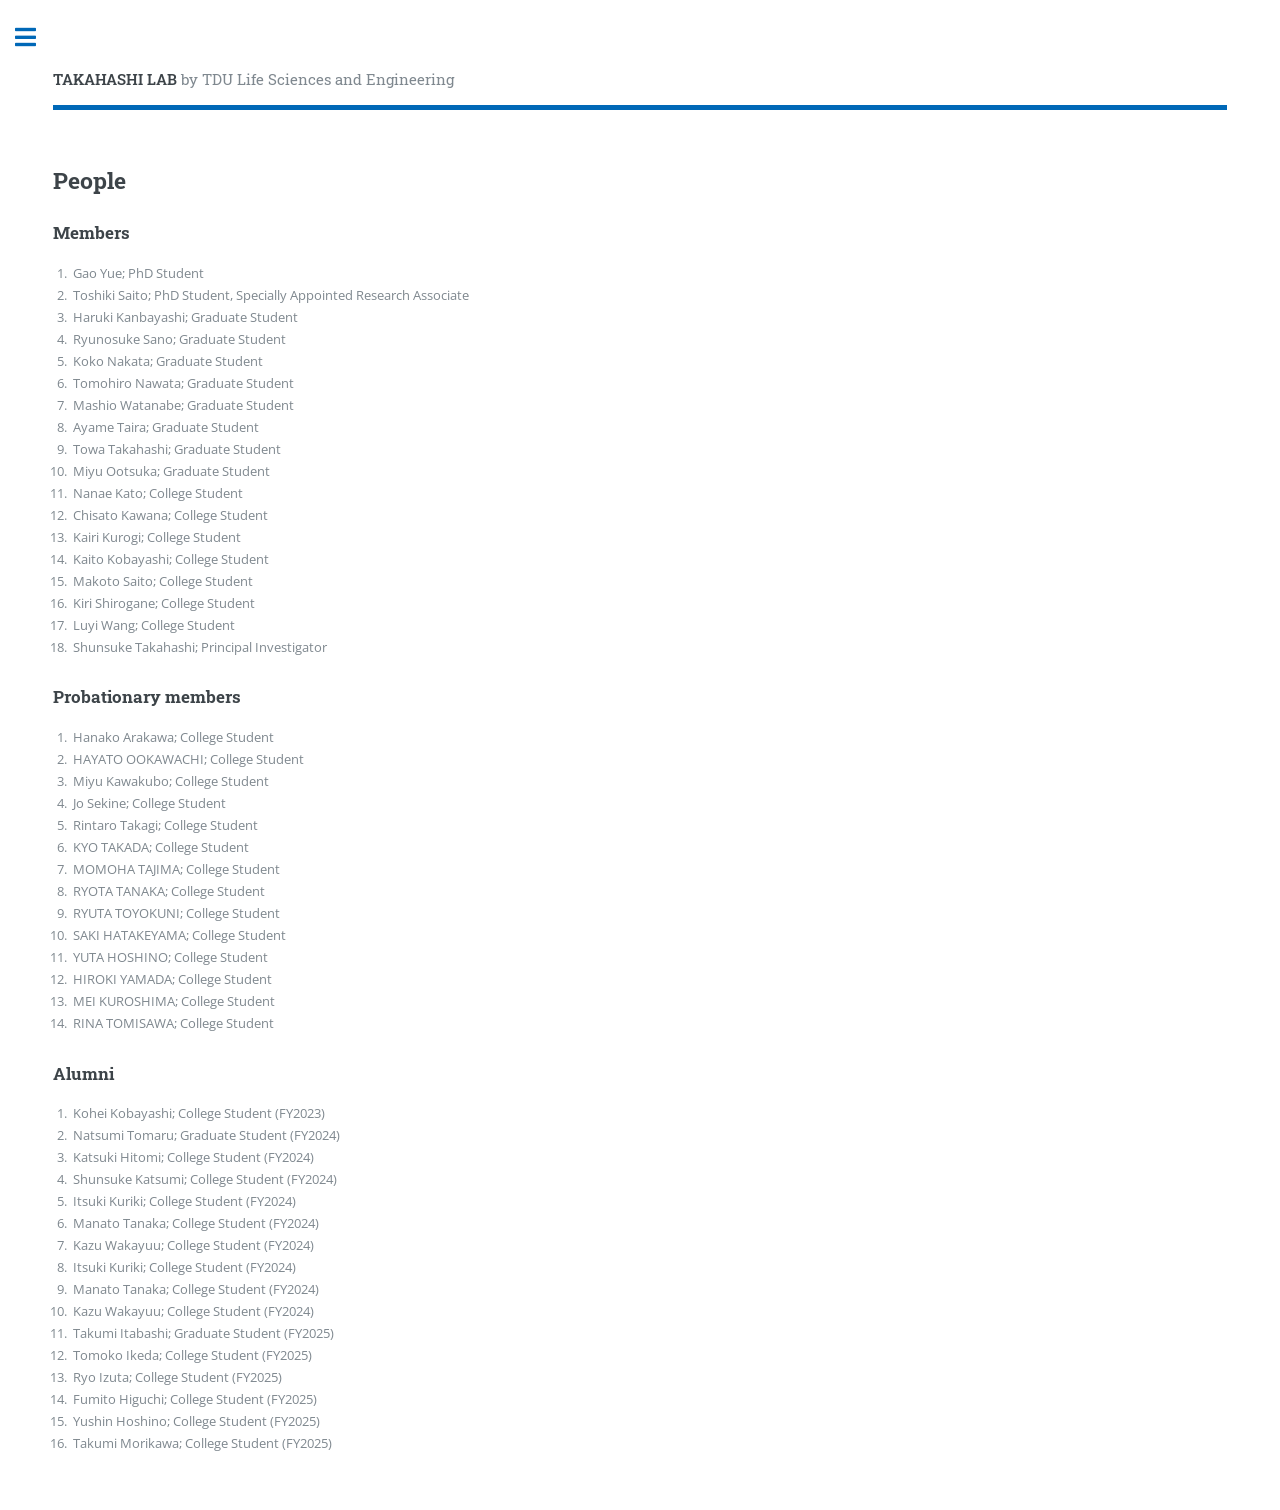
<file: people.html>
<!DOCTYPE HTML>
<!--
-->
<html>
	<head>
		<title>SybBioLab. - People</title>
		<meta charset="utf-8" />
		<meta name="viewport" content="width=device-width, initial-scale=1, user-scalable=no" />
		<link rel="stylesheet" href="assets/css/main.css" />
	</head>
	<body class="is-preload">
		<script src="//accaii.com/synbiolab2026/script.js" async></script><noscript><img src="//accaii.com/synbiolab2026/script?guid=on"></noscript>

		<!-- Wrapper -->
			<div id="wrapper">

				<!-- Main -->
					<div id="main">
						<div class="inner">

							<!-- Header -->
								<header id="header">
									<a href="home.html" class="logo"><strong>TAKAHASHI  LAB</strong> by TDU&nbsp;Life Sciences and Engineering</a>
								</header>

							<!-- Banner -->
								<section>
									<header class="main">
											<h2>People</h2>
										</header>
								<h3>Members</h3>
									<ol>
									<li>Gao Yue; PhD Student</li>
									<li>Toshiki Saito; PhD Student, Specially Appointed Research Associate</li>
									<li>Haruki Kanbayashi; Graduate Student</li>
									<li>Ryunosuke Sano; Graduate Student</li>
									<li>Koko Nakata; Graduate Student</li>
									<li>Tomohiro Nawata; Graduate Student</li>
									<li>Mashio Watanabe; Graduate Student</li>
									<li>Ayame Taira; Graduate Student</li>
									<li>Towa Takahashi; Graduate Student</li>
									<li>Miyu Ootsuka; Graduate Student</li>
									<li>Nanae Kato; College Student</li>
									<li>Chisato Kawana; College Student</li>
									<li>Kairi Kurogi; College Student</li>
									<li>Kaito Kobayashi; College Student</li>
									<li>Makoto Saito; College Student</li>
									<li>Kiri Shirogane; College Student</li>
									<li>Luyi Wang; College Student</li>
									<li>Shunsuke Takahashi; Principal Investigator</li>
									</ol>
									
								<h3>Probationary members</h3>
									<ol>
									<li>Hanako Arakawa; College Student</li>
									<li>HAYATO OOKAWACHI; College Student</li>
									<li>Miyu Kawakubo; College Student</li>
									<li>Jo Sekine; College Student</li>
									<li>Rintaro Takagi; College Student</li>
									<li>KYO TAKADA; College Student</li>
									<li>MOMOHA TAJIMA; College Student</li>
									<li>RYOTA TANAKA; College Student</li>
									<li>RYUTA TOYOKUNI; College Student</li>
									<li>SAKI HATAKEYAMA; College Student</li>
									<li>YUTA HOSHINO; College Student</li>
									<li>HIROKI YAMADA; College Student</li>
									<li>MEI KUROSHIMA; College Student</li>
									<li>RINA TOMISAWA; College Student</li>
									</ol>
									
								<h3>Alumni</h3>
									<ol>
									<li>Kohei Kobayashi; College Student (FY2023)</li>
									<li>Natsumi Tomaru; Graduate Student (FY2024)</li>
									<li>Katsuki Hitomi; College Student (FY2024)</li>
									<li>Shunsuke Katsumi; College Student (FY2024)</li>
									<li>Itsuki Kuriki; College Student (FY2024)</li>
									<li>Manato Tanaka; College Student (FY2024)</li>
									<li>Kazu Wakayuu; College Student (FY2024)</li>
									<li>Itsuki Kuriki; College Student (FY2024)</li>
									<li>Manato Tanaka; College Student (FY2024)</li>
									<li>Kazu Wakayuu; College Student (FY2024)</li>
									<li>Takumi Itabashi; Graduate Student (FY2025)</li>
									<li>Tomoko Ikeda; College Student (FY2025)</li>
									<li>Ryo Izuta; College Student (FY2025)</li>
									<li>Fumito Higuchi; College Student (FY2025)</li>
									<li>Yushin Hoshino; College Student (FY2025)</li>
									<li>Takumi Morikawa; College Student (FY2025)</li>
									</ol>
								</section>
					  </div>
					</div>
				<!-- Sidebar -->
					<div id="sidebar">
						<div class="inner">

							<!-- Menu -->
								<nav id="menu">
								  <header class="major">
										<h2>Menu</h2>
									</header>
									<ul>
										<li><a href="home.html">Home</a></li>
										<li><a href="people.html">people&nbsp;</a></li>
										<li><a href="research.html">Research</a></li>
										<li><a href="publications.html">Publications&nbsp;</a></li>
										<li><a href="education.html">Education</a></li>
										<li><a href="contact.html">Contact</a></li>
										<li><a href="Links.html">Links</a></li>
									</ul>
								</nav>
							<!-- Footer -->
								<footer id="footer">
									<p class="copyright">&copy; Copyright 2026 Takahashi Shunsuke. Hosted by GitHub Pages. Last updated: March 2026.</p>
								</footer>

						</div>
					</div>

			</div>

		<!-- Scripts -->
			<script src="assets/js/jquery.min.js"></script>
			<script src="assets/js/browser.min.js"></script>
			<script src="assets/js/breakpoints.min.js"></script>
			<script src="assets/js/util.js"></script>
			<script src="assets/js/main.js"></script>

	</body>
</html>
</file>
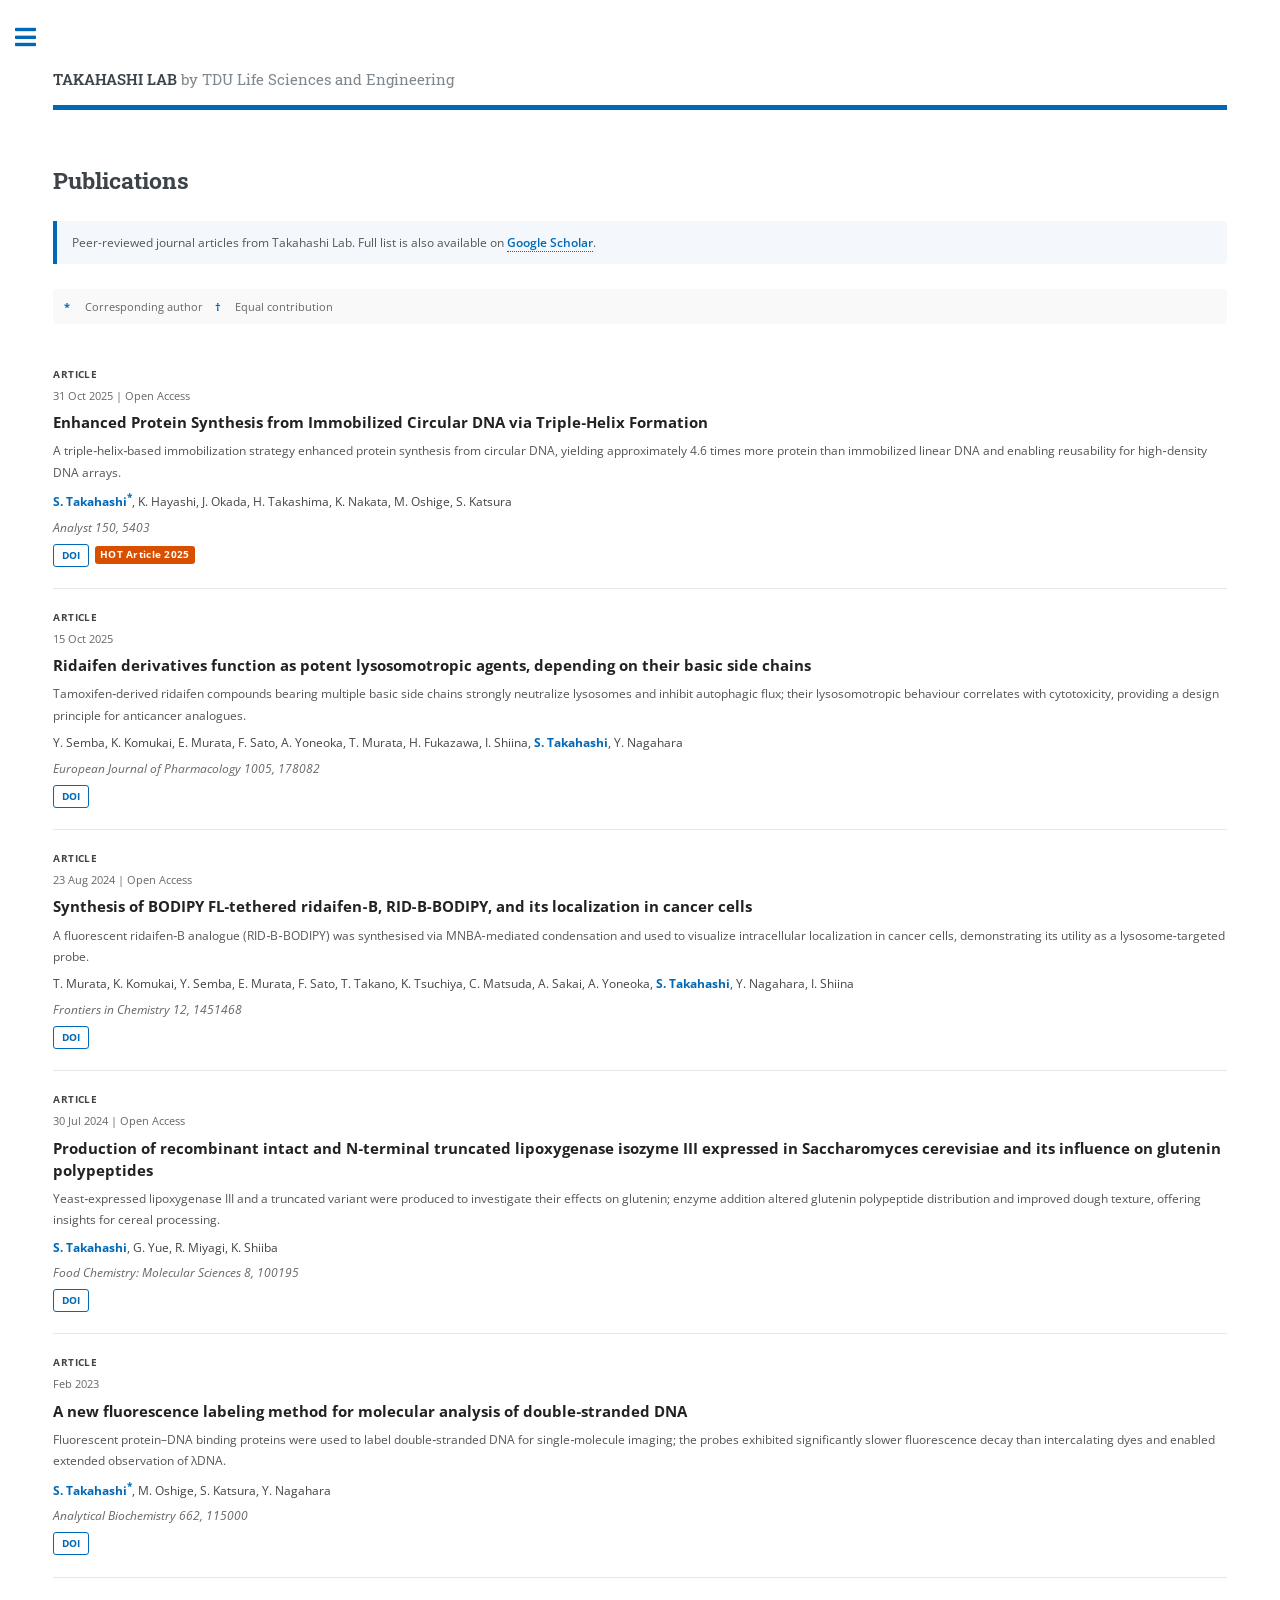
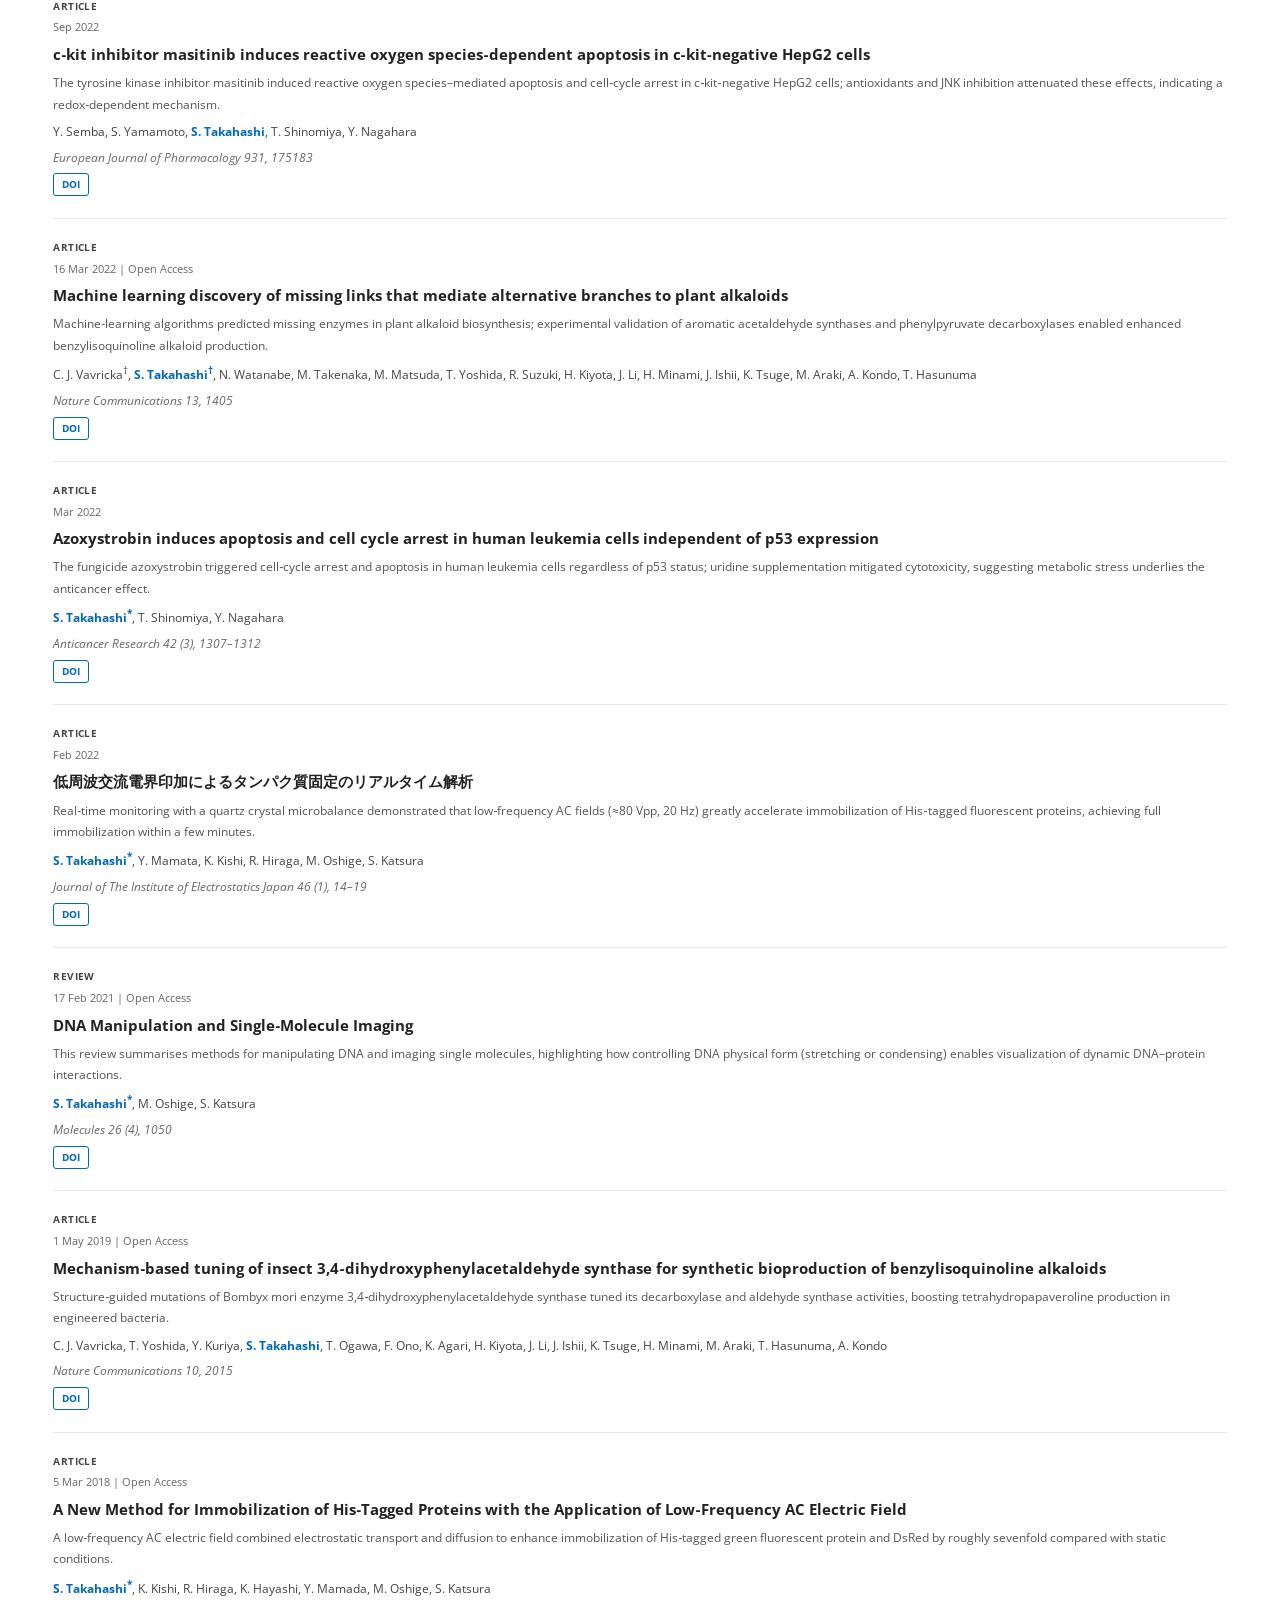
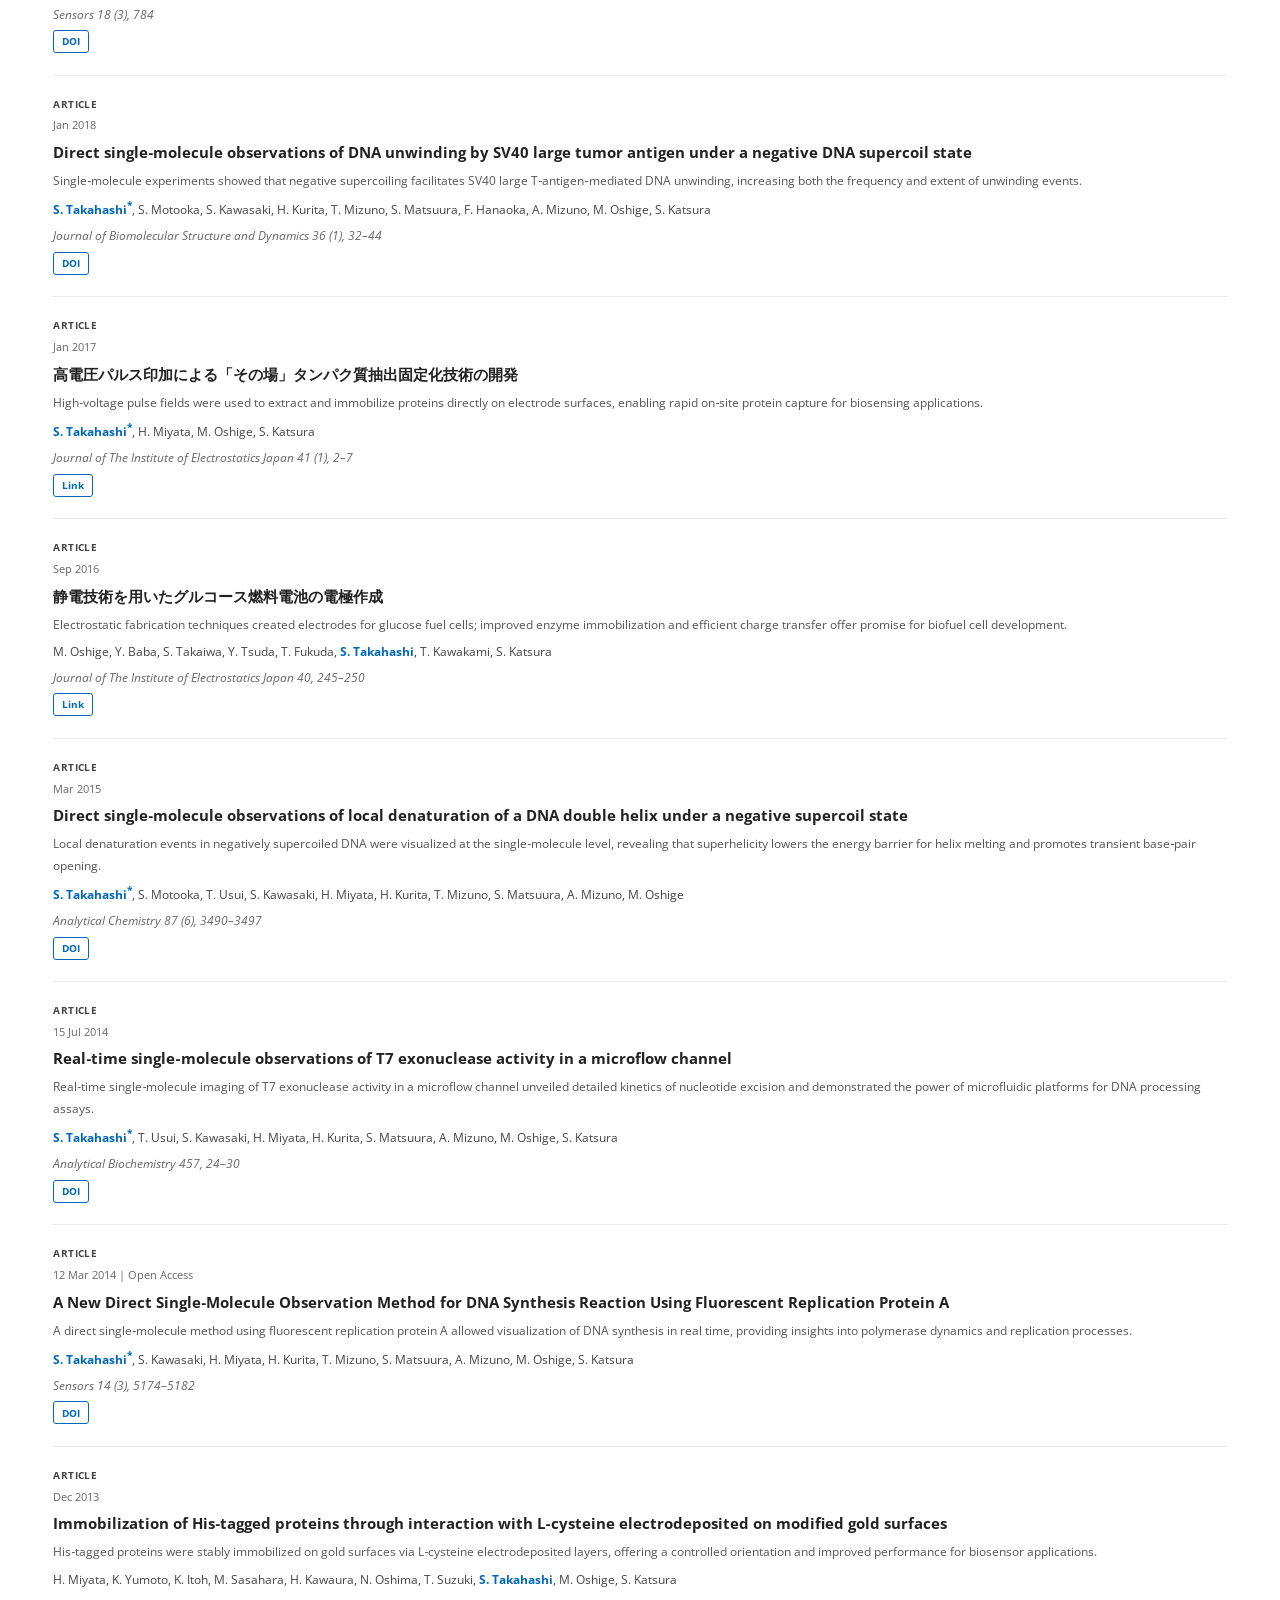
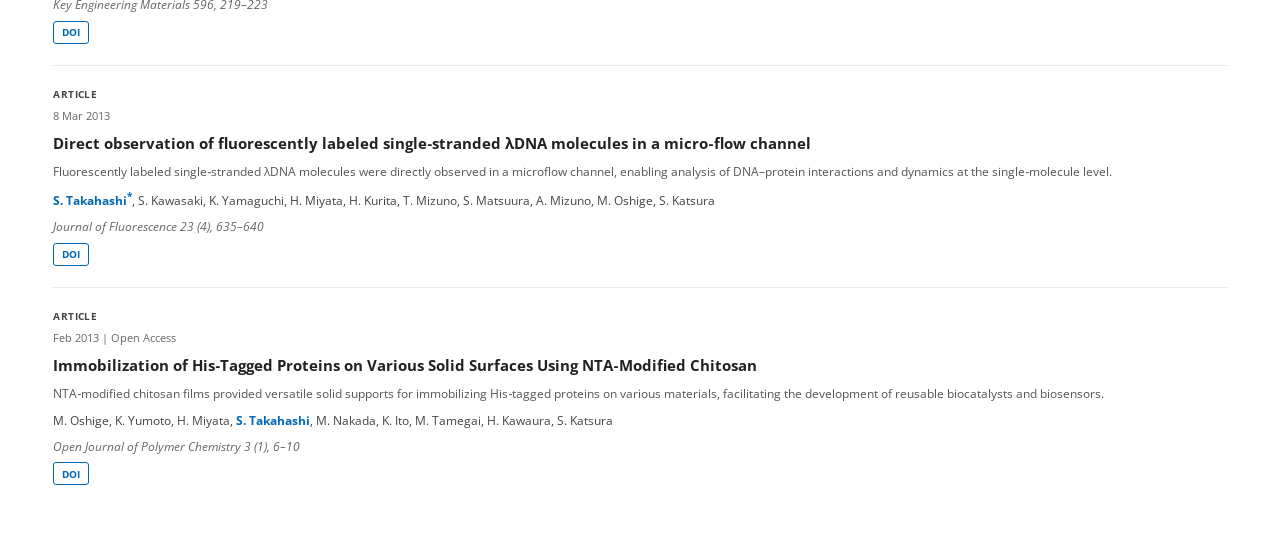
<file: publications.html>
<!DOCTYPE HTML>
<html>
	<head>
		<title>SynBioLab. - Publications</title>
		<meta charset="utf-8" />
		<meta name="viewport" content="width=device-width, initial-scale=1, user-scalable=no" />
		<link rel="stylesheet" href="assets/css/main.css" />
		<style>
			.pub-intro {
				background: #f4f8fc;
				border-left: 4px solid #0068B7;
				padding: 0.9em 1.2em;
				margin-bottom: 2em;
				font-size: 0.93em;
				color: #555;
				border-radius: 0 4px 4px 0;
			}

			.legend {
				font-size: 0.82em;
				color: #666;
				margin-bottom: 2em;
				padding: 0.7em 1em;
				background: #f9f9f9;
				border-radius: 4px;
				line-height: 1.8;
			}

			.legend-mark {
				display: inline-block;
				font-weight: 700;
				color: #0068B7;
				min-width: 1.6em;
			}

			.pub-list {
				list-style: none;
				padding: 0;
				margin: 0;
			}

			.pub-item {
				padding: 1.5em 0 1.6em 0;
				border-bottom: 1px solid #e8e8e8;
			}

			.pub-item:last-child {
				border-bottom: none;
			}

			.pub-meta-top {
				font-size: 0.78em;
				font-weight: 700;
				text-transform: uppercase;
				letter-spacing: 0.04em;
				color: #444;
				margin-bottom: 0.35em;
			}

			.pub-meta-sub {
				font-size: 0.84em;
				color: #666;
				margin-bottom: 0.55em;
			}

			.pub-open {
				color: #0068B7;
				font-weight: 700;
			}

			.pub-title {
				font-size: 1.15em;
				line-height: 1.45;
				font-weight: 700;
				color: #222;
				margin-bottom: 0.45em;
			}

			.pub-title a {
				color: inherit;
				text-decoration: none;
				border-bottom: 1px solid transparent;
				transition: border-color 0.2s ease, color 0.2s ease;
			}

			.pub-title a:hover {
				color: #0068B7;
				border-bottom-color: #0068B7;
			}

			.pub-summary {
				font-size: 0.92em;
				line-height: 1.75;
				color: #555;
				margin-bottom: 0.55em;
			}

			.pub-authors {
				font-size: 0.92em;
				color: #444;
				line-height: 1.7;
				margin-bottom: 0.4em;
			}

			/* --- Author role markers --- */
			.author-pi {
				font-weight: 700;
				color: #0068B7;
			}

			/* Corresponding author: bold blue + asterisk */
			.author-pi-corr {
				font-weight: 700;
				color: #0068B7;
			}
			.author-pi-corr::after {
				content: "*";
				font-size: 0.8em;
				vertical-align: super;
				color: #0068B7;
			}

			/* Co-first / equal contribution: bold blue + dagger */
			.author-pi-eq {
				font-weight: 700;
				color: #0068B7;
			}
			.author-pi-eq::after {
				content: "†";
				font-size: 0.8em;
				vertical-align: super;
				color: #0068B7;
			}

			.pub-journal {
				font-size: 0.88em;
				font-style: italic;
				color: #666;
				margin-bottom: 0.55em;
			}

			.pub-links {
				display: flex;
				flex-wrap: wrap;
				gap: 0.45em;
				align-items: center;
			}

			.pub-link {
				display: inline-block;
				padding: 0.2em 0.75em;
				border-radius: 3px;
				font-size: 0.77em;
				font-weight: 700;
				text-decoration: none;
				border: 1.5px solid #0068B7;
				color: #0068B7 !important;
				transition: background 0.2s, color 0.2s;
			}

			.pub-link:hover {
				background: #0068B7;
				color: #fff !important;
			}

			.badge-hot {
				display: inline-block;
				background: #d94f00;
				color: #fff;
				font-size: 0.72em;
				font-weight: 700;
				padding: 0.15em 0.55em;
				border-radius: 3px;
				letter-spacing: 0.03em;
			}
		</style>
	</head>

	<body class="is-preload">
		<script src="//accaii.com/synbiolab2026/script.js" async></script><noscript><img src="//accaii.com/synbiolab2026/script?guid=on"></noscript>

		<div id="wrapper">
			<div id="main">
				<div class="inner">
					<header id="header">
						<a href="index.html" class="logo"><strong>TAKAHASHI LAB</strong> by TDU&nbsp;Life Sciences and Engineering</a>
					</header>

					<section>
						<header class="main">
							<h2>Publications</h2>
						</header>

						<div class="pub-intro">
							Peer-reviewed journal articles from Takahashi Lab. Full list is also available on
							<a href="https://scholar.google.com/citations?user=9OEWO_4AAAAJ&hl=ja" target="_blank" style="color:#0068B7;font-weight:600;">Google Scholar</a>.
						</div>

						<div class="legend">
    <span class="legend-mark">*</span> Corresponding author &nbsp;&nbsp;
    <span class="legend-mark">†</span> Equal contribution
</div>

<ul class="pub-list">

  <!-- ===== 1. Analyst 2025 ===== -->
  <li class="pub-item">
        <div class="pub-meta-top">Article</div>
        <div class="pub-meta-sub">31 Oct 2025 | Open Access</div>
        <div class="pub-title">
            <a href="https://doi.org/10.1039/D5AN00995B" target="_blank">
                Enhanced Protein Synthesis from Immobilized Circular DNA via Triple‑Helix Formation
            </a>
        </div>
        <div class="pub-summary">
            A triple‑helix‑based immobilization strategy enhanced protein synthesis from circular DNA, yielding approximately 4.6 times more protein than immobilized linear DNA and enabling reusability for high‑density DNA arrays.
        </div>
        <div class="pub-authors">
            <span class="author-pi-corr">S. Takahashi</span>, K. Hayashi, J. Okada, H. Takashima, K. Nakata, M. Oshige, S. Katsura
        </div>
        <div class="pub-journal">Analyst 150, 5403</div>
        <div class="pub-links">
            <a class="pub-link" href="https://doi.org/10.1039/D5AN00995B" target="_blank">DOI</a>
            <span class="badge-hot">HOT Article 2025</span>
        </div>
    </li>

  <!-- ===== 2. Eur J Pharmacol 2025 (Ridaifen) ===== -->
    <li class="pub-item">
        <div class="pub-meta-top">Article</div>
        <div class="pub-meta-sub">15 Oct 2025</div>
        <div class="pub-title">
            <a href="https://doi.org/10.1016/j.ejphar.2025.178082" target="_blank">
                Ridaifen derivatives function as potent lysosomotropic agents, depending on their basic side chains
            </a>
        </div>
        <div class="pub-summary">
            Tamoxifen‑derived ridaifen compounds bearing multiple basic side chains strongly neutralize lysosomes and inhibit autophagic flux; their lysosomotropic behaviour correlates with cytotoxicity, providing a design principle for anticancer analogues.
        </div>
        <div class="pub-authors">
            Y. Semba, K. Komukai, E. Murata, F. Sato, A. Yoneoka, T. Murata, H. Fukazawa, I. Shiina,
            <span class="author-pi">S. Takahashi</span>, Y. Nagahara
        </div>
        <div class="pub-journal">European Journal of Pharmacology 1005, 178082</div>
        <div class="pub-links">
            <a class="pub-link" href="https://doi.org/10.1016/j.ejphar.2025.178082" target="_blank">DOI</a>
        </div>
    </li>

  <!-- ===== 3. Frontiers in Chemistry 2024 (BODIPY) ===== -->
    <li class="pub-item">
        <div class="pub-meta-top">Article</div>
        <div class="pub-meta-sub">23 Aug 2024 | Open Access</div>
        <div class="pub-title">
            <a href="https://doi.org/10.3389/fchem.2024.1451468" target="_blank">
                Synthesis of BODIPY FL‑tethered ridaifen‑B, RID‑B‑BODIPY, and its localization in cancer cells
            </a>
        </div>
        <div class="pub-summary">
            A fluorescent ridaifen‑B analogue (RID‑B‑BODIPY) was synthesised via MNBA‑mediated condensation and used to visualize intracellular localization in cancer cells, demonstrating its utility as a lysosome‑targeted probe.
        </div>
        <div class="pub-authors">
            T. Murata, K. Komukai, Y. Semba, E. Murata, F. Sato, T. Takano, K. Tsuchiya, C. Matsuda, A. Sakai, A. Yoneoka,
            <span class="author-pi">S. Takahashi</span>, Y. Nagahara, I. Shiina
        </div>
        <div class="pub-journal">Frontiers in Chemistry 12, 1451468</div>
        <div class="pub-links">
            <a class="pub-link" href="https://doi.org/10.3389/fchem.2024.1451468" target="_blank">DOI</a>
        </div>
    </li>

  <!-- ===== 4. Food Chemistry: Molecular Sciences 2024 ===== -->
    <li class="pub-item">
        <div class="pub-meta-top">Article</div>
        <div class="pub-meta-sub">30 Jul 2024 | Open Access</div>
        <div class="pub-title">
            <a href="https://doi.org/10.1016/j.fochms.2024.100195" target="_blank">
                Production of recombinant intact and N‑terminal truncated lipoxygenase isozyme III expressed in Saccharomyces cerevisiae and its influence on glutenin polypeptides
            </a>
        </div>
        <div class="pub-summary">
            Yeast‑expressed lipoxygenase III and a truncated variant were produced to investigate their effects on glutenin; enzyme addition altered glutenin polypeptide distribution and improved dough texture, offering insights for cereal processing.
        </div>
        <div class="pub-authors">
            <span class="author-pi">S. Takahashi</span>, G. Yue, R. Miyagi, K. Shiiba
        </div>
        <div class="pub-journal">Food Chemistry: Molecular Sciences 8, 100195</div>
        <div class="pub-links">
            <a class="pub-link" href="https://doi.org/10.1016/j.fochms.2024.100195" target="_blank">DOI</a>
        </div>
    </li>

  <!-- ===== 5. Analytical Biochemistry 2023 ===== -->
    <li class="pub-item">
        <div class="pub-meta-top">Article</div>
        <div class="pub-meta-sub">Feb 2023</div>
        <div class="pub-title">
            <a href="https://doi.org/10.1016/j.ab.2022.115000" target="_blank">
                A new fluorescence labeling method for molecular analysis of double‑stranded DNA
            </a>
        </div>
        <div class="pub-summary">
            Fluorescent protein–DNA binding proteins were used to label double‑stranded DNA for single‑molecule imaging; the probes exhibited significantly slower fluorescence decay than intercalating dyes and enabled extended observation of λDNA.
        </div>
        <div class="pub-authors">
            <span class="author-pi-corr">S. Takahashi</span>, M. Oshige, S. Katsura, Y. Nagahara
        </div>
        <div class="pub-journal">Analytical Biochemistry 662, 115000</div>
        <div class="pub-links">
            <a class="pub-link" href="https://doi.org/10.1016/j.ab.2022.115000" target="_blank">DOI</a>
        </div>
    </li>

  <!-- ===== 6. Eur J Pharmacol 2022 (masitinib) — AUTHORS CORRECTED ===== -->
    <li class="pub-item">
        <div class="pub-meta-top">Article</div>
        <div class="pub-meta-sub">Sep 2022</div>
        <div class="pub-title">
            <a href="https://doi.org/10.1016/j.ejphar.2022.175183" target="_blank">
                c‑kit inhibitor masitinib induces reactive oxygen species‑dependent apoptosis in c‑kit‑negative HepG2 cells
            </a>
        </div>
        <div class="pub-summary">
            The tyrosine kinase inhibitor masitinib induced reactive oxygen species–mediated apoptosis and cell‑cycle arrest in c‑kit‑negative HepG2 cells; antioxidants and JNK inhibition attenuated these effects, indicating a redox‑dependent mechanism.
        </div>
        <div class="pub-authors">
            Y. Semba, S. Yamamoto, <span class="author-pi">S. Takahashi</span>, T. Shinomiya, Y. Nagahara
        </div>
        <div class="pub-journal">European Journal of Pharmacology 931, 175183</div>
        <div class="pub-links">
            <a class="pub-link" href="https://doi.org/10.1016/j.ejphar.2022.175183" target="_blank">DOI</a>
        </div>
    </li>

  <!-- ===== 7. Nature Communications 2022 (ML plant alkaloids) — EQUAL CONTRIBUTION ===== -->
    <li class="pub-item">
        <div class="pub-meta-top">Article</div>
        <div class="pub-meta-sub">16 Mar 2022 | Open Access</div>
        <div class="pub-title">
            <a href="https://doi.org/10.1038/s41467-022-28883-8" target="_blank">
                Machine learning discovery of missing links that mediate alternative branches to plant alkaloids
            </a>
        </div>
        <div class="pub-summary">
            Machine‑learning algorithms predicted missing enzymes in plant alkaloid biosynthesis; experimental validation of aromatic acetaldehyde synthases and phenylpyruvate decarboxylases enabled enhanced benzylisoquinoline alkaloid production.
        </div>
        <div class="pub-authors">
            C. J. Vavricka<sup>†</sup>, <span class="author-pi-eq">S. Takahashi</span>, N. Watanabe, M. Takenaka, M. Matsuda, T. Yoshida, R. Suzuki, H. Kiyota, J. Li, H. Minami, J. Ishii, K. Tsuge, M. Araki, A. Kondo, T. Hasunuma
        </div>
        <div class="pub-journal">Nature Communications 13, 1405</div>
        <div class="pub-links">
            <a class="pub-link" href="https://doi.org/10.1038/s41467-022-28883-8" target="_blank">DOI</a>
        </div>
    </li>

  <!-- ===== 8. Anticancer Research 2022 ===== -->
    <li class="pub-item">
        <div class="pub-meta-top">Article</div>
        <div class="pub-meta-sub">Mar 2022</div>
        <div class="pub-title">
            <a href="https://doi.org/10.21873/anticanres.15598" target="_blank">
                Azoxystrobin induces apoptosis and cell cycle arrest in human leukemia cells independent of p53 expression
            </a>
        </div>
        <div class="pub-summary">
            The fungicide azoxystrobin triggered cell‑cycle arrest and apoptosis in human leukemia cells regardless of p53 status; uridine supplementation mitigated cytotoxicity, suggesting metabolic stress underlies the anticancer effect.
        </div>
        <div class="pub-authors">
            <span class="author-pi-corr">S. Takahashi</span>, T. Shinomiya, Y. Nagahara
        </div>
        <div class="pub-journal">Anticancer Research 42 (3), 1307–1312</div>
        <div class="pub-links">
            <a class="pub-link" href="https://doi.org/10.21873/anticanres.15598" target="_blank">DOI</a>
        </div>
    </li>

  <!-- ===== 9. IESJ 2022 ===== -->
    <li class="pub-item">
        <div class="pub-meta-top">Article</div>
        <div class="pub-meta-sub">Feb 2022</div>
        <div class="pub-title">
            <a href="https://doi.org/10.34342/iesj.2022.46.1.14" target="_blank">
                低周波交流電界印加によるタンパク質固定のリアルタイム解析
            </a>
        </div>
        <div class="pub-summary">
            Real‑time monitoring with a quartz crystal microbalance demonstrated that low‑frequency AC fields (≈80 Vpp, 20 Hz) greatly accelerate immobilization of His‑tagged fluorescent proteins, achieving full immobilization within a few minutes.
        </div>
        <div class="pub-authors">
            <span class="author-pi-corr">S. Takahashi</span>, Y. Mamata, K. Kishi, R. Hiraga, M. Oshige, S. Katsura
        </div>
        <div class="pub-journal">Journal of The Institute of Electrostatics Japan 46 (1), 14–19</div>
        <div class="pub-links">
            <a class="pub-link" href="https://doi.org/10.34342/iesj.2022.46.1.14" target="_blank">DOI</a>
        </div>
    </li>

  <!-- ===== 10. Molecules 2021 (Review) ===== -->
    <li class="pub-item">
        <div class="pub-meta-top">Review</div>
        <div class="pub-meta-sub">17 Feb 2021 | Open Access</div>
        <div class="pub-title">
            <a href="https://doi.org/10.3390/molecules26041050" target="_blank">
                DNA Manipulation and Single‑Molecule Imaging
            </a>
        </div>
        <div class="pub-summary">
            This review summarises methods for manipulating DNA and imaging single molecules, highlighting how controlling DNA physical form (stretching or condensing) enables visualization of dynamic DNA–protein interactions.
        </div>
        <div class="pub-authors">
            <span class="author-pi-corr">S. Takahashi</span>, M. Oshige, S. Katsura
        </div>
        <div class="pub-journal">Molecules 26 (4), 1050</div>
        <div class="pub-links">
            <a class="pub-link" href="https://doi.org/10.3390/molecules26041050" target="_blank">DOI</a>
        </div>
    </li>

  <!-- ===== 11. Nature Communications 2019 (DHPAAS) ===== -->
    <li class="pub-item">
        <div class="pub-meta-top">Article</div>
        <div class="pub-meta-sub">1 May 2019 | Open Access</div>
        <div class="pub-title">
            <a href="https://doi.org/10.1038/s41467-019-09610-2" target="_blank">
                Mechanism‑based tuning of insect 3,4‑dihydroxyphenylacetaldehyde synthase for synthetic bioproduction of benzylisoquinoline alkaloids
            </a>
        </div>
        <div class="pub-summary">
            Structure‑guided mutations of Bombyx mori enzyme 3,4‑dihydroxyphenylacetaldehyde synthase tuned its decarboxylase and aldehyde synthase activities, boosting tetrahydropapaveroline production in engineered bacteria.
        </div>
        <div class="pub-authors">
            C. J. Vavricka, T. Yoshida, Y. Kuriya, <span class="author-pi">S. Takahashi</span>, T. Ogawa, F. Ono, K. Agari, H. Kiyota, J. Li, J. Ishii, K. Tsuge, H. Minami, M. Araki, T. Hasunuma, A. Kondo
        </div>
        <div class="pub-journal">Nature Communications 10, 2015</div>
        <div class="pub-links">
            <a class="pub-link" href="https://doi.org/10.1038/s41467-019-09610-2" target="_blank">DOI</a>
        </div>
    </li>

  <!-- ===== 12. Sensors 2018 (AC electric field) ===== -->
    <li class="pub-item">
        <div class="pub-meta-top">Article</div>
        <div class="pub-meta-sub">5 Mar 2018 | Open Access</div>
        <div class="pub-title">
            <a href="https://doi.org/10.3390/s18030784" target="_blank">
                A New Method for Immobilization of His‑Tagged Proteins with the Application of Low‑Frequency AC Electric Field
            </a>
        </div>
        <div class="pub-summary">
            A low‑frequency AC electric field combined electrostatic transport and diffusion to enhance immobilization of His‑tagged green fluorescent protein and DsRed by roughly sevenfold compared with static conditions.
        </div>
        <div class="pub-authors">
            <span class="author-pi-corr">S. Takahashi</span>, K. Kishi, R. Hiraga, K. Hayashi, Y. Mamada, M. Oshige, S. Katsura
        </div>
        <div class="pub-journal">Sensors 18 (3), 784</div>
        <div class="pub-links">
            <a class="pub-link" href="https://doi.org/10.3390/s18030784" target="_blank">DOI</a>
        </div>
    </li>

  <!-- ===== 13. J Biomol Struct Dyn 2018 ===== -->
    <li class="pub-item">
        <div class="pub-meta-top">Article</div>
        <div class="pub-meta-sub">Jan 2018</div>
        <div class="pub-title">
            <a href="https://doi.org/10.1080/07391102.2016.1269689" target="_blank">
                Direct single‑molecule observations of DNA unwinding by SV40 large tumor antigen under a negative DNA supercoil state
            </a>
        </div>
        <div class="pub-summary">
            Single‑molecule experiments showed that negative supercoiling facilitates SV40 large T‑antigen‑mediated DNA unwinding, increasing both the frequency and extent of unwinding events.
        </div>
        <div class="pub-authors">
            <span class="author-pi-corr">S. Takahashi</span>, S. Motooka, S. Kawasaki, H. Kurita, T. Mizuno, S. Matsuura, F. Hanaoka, A. Mizuno, M. Oshige, S. Katsura
        </div>
        <div class="pub-journal">Journal of Biomolecular Structure and Dynamics 36 (1), 32–44</div>
        <div class="pub-links">
            <a class="pub-link" href="https://doi.org/10.1080/07391102.2016.1269689" target="_blank">DOI</a>
        </div>
    </li>

  <!-- ===== 14. IESJ 2017 ===== -->
    <li class="pub-item">
        <div class="pub-meta-top">Article</div>
        <div class="pub-meta-sub">Jan 2017</div>
        <div class="pub-title">
            <a href="https://www.jstage.jst.go.jp/article/jiesj/41/1/41_2/_article/-char/ja/" target="_blank">
                高電圧パルス印加による「その場」タンパク質抽出固定化技術の開発
            </a>
        </div>
        <div class="pub-summary">
            High‑voltage pulse fields were used to extract and immobilize proteins directly on electrode surfaces, enabling rapid on‑site protein capture for biosensing applications.
        </div>
        <div class="pub-authors">
            <span class="author-pi-corr">S. Takahashi</span>, H. Miyata, M. Oshige, S. Katsura
        </div>
        <div class="pub-journal">Journal of The Institute of Electrostatics Japan 41 (1), 2–7</div>
        <div class="pub-links">
            <a class="pub-link" href="https://www.jstage.jst.go.jp/article/jiesj/41/1/41_2/_article/-char/ja/" target="_blank">Link</a>
        </div>
    </li>

  <!-- ===== 15. IESJ 2016 ===== -->
    <li class="pub-item">
        <div class="pub-meta-top">Article</div>
        <div class="pub-meta-sub">Sep 2016</div>
        <div class="pub-title">
            <a href="https://www.jstage.jst.go.jp/article/jiesj/40/4/40_245/_article/-char/ja/" target="_blank">
                静電技術を用いたグルコース燃料電池の電極作成
            </a>
        </div>
        <div class="pub-summary">
            Electrostatic fabrication techniques created electrodes for glucose fuel cells; improved enzyme immobilization and efficient charge transfer offer promise for biofuel cell development.
        </div>
        <div class="pub-authors">
            M. Oshige, Y. Baba, S. Takaiwa, Y. Tsuda, T. Fukuda, <span class="author-pi">S. Takahashi</span>, T. Kawakami, S. Katsura
        </div>
        <div class="pub-journal">Journal of The Institute of Electrostatics Japan 40, 245–250</div>
        <div class="pub-links">
            <a class="pub-link" href="https://www.jstage.jst.go.jp/article/jiesj/40/4/40_245/_article/-char/ja/" target="_blank">Link</a>
        </div>
    </li>

  <!-- ===== 16. Analytical Chemistry 2015 ===== -->
    <li class="pub-item">
        <div class="pub-meta-top">Article</div>
        <div class="pub-meta-sub">Mar 2015</div>
        <div class="pub-title">
            <a href="https://doi.org/10.1021/acs.analchem.5b00044" target="_blank">
                Direct single‑molecule observations of local denaturation of a DNA double helix under a negative supercoil state
            </a>
        </div>
        <div class="pub-summary">
            Local denaturation events in negatively supercoiled DNA were visualized at the single‑molecule level, revealing that superhelicity lowers the energy barrier for helix melting and promotes transient base‑pair opening.
        </div>
        <div class="pub-authors">
            <span class="author-pi-corr">S. Takahashi</span>, S. Motooka, T. Usui, S. Kawasaki, H. Miyata, H. Kurita, T. Mizuno, S. Matsuura, A. Mizuno, M. Oshige
        </div>
        <div class="pub-journal">Analytical Chemistry 87 (6), 3490–3497</div>
        <div class="pub-links">
            <a class="pub-link" href="https://doi.org/10.1021/acs.analchem.5b00044" target="_blank">DOI</a>
        </div>
    </li>

  <!-- ===== 17. Analytical Biochemistry 2014 ===== -->
    <li class="pub-item">
        <div class="pub-meta-top">Article</div>
        <div class="pub-meta-sub">15 Jul 2014</div>
        <div class="pub-title">
            <a href="https://doi.org/10.1016/j.ab.2014.04.012" target="_blank">
                Real‑time single‑molecule observations of T7 exonuclease activity in a microflow channel
            </a>
        </div>
        <div class="pub-summary">
            Real‑time single‑molecule imaging of T7 exonuclease activity in a microflow channel unveiled detailed kinetics of nucleotide excision and demonstrated the power of microfluidic platforms for DNA processing assays.
        </div>
        <div class="pub-authors">
            <span class="author-pi-corr">S. Takahashi</span>, T. Usui, S. Kawasaki, H. Miyata, H. Kurita, S. Matsuura, A. Mizuno, M. Oshige, S. Katsura
        </div>
        <div class="pub-journal">Analytical Biochemistry 457, 24–30</div>
        <div class="pub-links">
            <a class="pub-link" href="https://doi.org/10.1016/j.ab.2014.04.012" target="_blank">DOI</a>
        </div>
    </li>

  <!-- ===== 18. Sensors 2014 ===== -->
    <li class="pub-item">
        <div class="pub-meta-top">Article</div>
        <div class="pub-meta-sub">12 Mar 2014 | Open Access</div>
        <div class="pub-title">
            <a href="https://doi.org/10.3390/s140305174" target="_blank">
                A New Direct Single‑Molecule Observation Method for DNA Synthesis Reaction Using Fluorescent Replication Protein A
            </a>
        </div>
        <div class="pub-summary">
            A direct single‑molecule method using fluorescent replication protein A allowed visualization of DNA synthesis in real time, providing insights into polymerase dynamics and replication processes.
        </div>
        <div class="pub-authors">
            <span class="author-pi-corr">S. Takahashi</span>, S. Kawasaki, H. Miyata, H. Kurita, T. Mizuno, S. Matsuura, A. Mizuno, M. Oshige, S. Katsura
        </div>
        <div class="pub-journal">Sensors 14 (3), 5174–5182</div>
        <div class="pub-links">
            <a class="pub-link" href="https://doi.org/10.3390/s140305174" target="_blank">DOI</a>
        </div>
    </li>

  <!-- ===== 19. Key Engineering Materials 2013 ===== -->
    <li class="pub-item">
        <div class="pub-meta-top">Article</div>
        <div class="pub-meta-sub">Dec 2013</div>
        <div class="pub-title">
            <a href="https://doi.org/10.4028/www.scientific.net/KEM.596.219" target="_blank">
                Immobilization of His‑tagged proteins through interaction with L‑cysteine electrodeposited on modified gold surfaces
            </a>
        </div>
        <div class="pub-summary">
            His‑tagged proteins were stably immobilized on gold surfaces via L‑cysteine electrodeposited layers, offering a controlled orientation and improved performance for biosensor applications.
        </div>
        <div class="pub-authors">
            H. Miyata, K. Yumoto, K. Itoh, M. Sasahara, H. Kawaura, N. Oshima, T. Suzuki, <span class="author-pi">S. Takahashi</span>, M. Oshige, S. Katsura
        </div>
        <div class="pub-journal">Key Engineering Materials 596, 219–223</div>
        <div class="pub-links">
            <a class="pub-link" href="https://doi.org/10.4028/www.scientific.net/KEM.596.219" target="_blank">DOI</a>
        </div>
    </li>

  <!-- ===== 20. Journal of Fluorescence 2013 ===== -->
    <li class="pub-item">
        <div class="pub-meta-top">Article</div>
        <div class="pub-meta-sub">8 Mar 2013</div>
        <div class="pub-title">
            <a href="https://doi.org/10.1007/s10895-013-1210-1" target="_blank">
                Direct observation of fluorescently labeled single‑stranded λDNA molecules in a micro‑flow channel
            </a>
        </div>
        <div class="pub-summary">
            Fluorescently labeled single‑stranded λDNA molecules were directly observed in a microflow channel, enabling analysis of DNA–protein interactions and dynamics at the single‑molecule level.
        </div>
        <div class="pub-authors">
            <span class="author-pi-corr">S. Takahashi</span>, S. Kawasaki, K. Yamaguchi, H. Miyata, H. Kurita, T. Mizuno, S. Matsuura, A. Mizuno, M. Oshige, S. Katsura
        </div>
        <div class="pub-journal">Journal of Fluorescence 23 (4), 635–640</div>
        <div class="pub-links">
            <a class="pub-link" href="https://doi.org/10.1007/s10895-013-1210-1" target="_blank">DOI</a>
        </div>
    </li>

  <!-- ===== 21. Open Journal of Polymer Chemistry 2013 ===== -->
    <li class="pub-item">
        <div class="pub-meta-top">Article</div>
        <div class="pub-meta-sub">Feb 2013 | Open Access</div>
        <div class="pub-title">
            <a href="https://doi.org/10.4236/ojpchem.2013.31002" target="_blank">
                Immobilization of His‑Tagged Proteins on Various Solid Surfaces Using NTA‑Modified Chitosan
            </a>
        </div>
        <div class="pub-summary">
            NTA‑modified chitosan films provided versatile solid supports for immobilizing His‑tagged proteins on various materials, facilitating the development of reusable biocatalysts and biosensors.
        </div>
        <div class="pub-authors">
            M. Oshige, K. Yumoto, H. Miyata, <span class="author-pi">S. Takahashi</span>, M. Nakada, K. Ito, M. Tamegai, H. Kawaura, S. Katsura
        </div>
        <div class="pub-journal">Open Journal of Polymer Chemistry 3 (1), 6–10</div>
        <div class="pub-links">
            <a class="pub-link" href="https://doi.org/10.4236/ojpchem.2013.31002" target="_blank">DOI</a>
        </div>
    </li>

</ul>
					</section>
				</div>
			</div>

			<div id="sidebar">
				<div class="inner">
					<nav id="menu">
						<header class="major"><h2>Menu</h2></header>
						<ul>
							<li><a href="index.html">Home</a></li>
							<li><a href="people.html">People</a></li>
							<li><a href="research.html">Research</a></li>
							<li><a href="publications.html">Publications</a></li>
							<li><a href="education.html">Education</a></li>
							<li><a href="contact.html">Contact</a></li>
							<li><a href="Links.html">Links</a></li>
						</ul>
					</nav>
					<footer id="footer">
						<p class="copyright">&copy; Copyright 2026 Takahashi Shunsuke. Hosted by <a href="https://pages.github.com" target="_blank">GitHub Pages</a>. Last updated: March 2026.</p>
					</footer>
				</div>
			</div>
		</div>

		<script src="assets/js/jquery.min.js"></script>
		<script src="assets/js/browser.min.js"></script>
		<script src="assets/js/breakpoints.min.js"></script>
		<script src="assets/js/util.js"></script>
		<script src="assets/js/main.js"></script>
	</body>
</html>
</file>
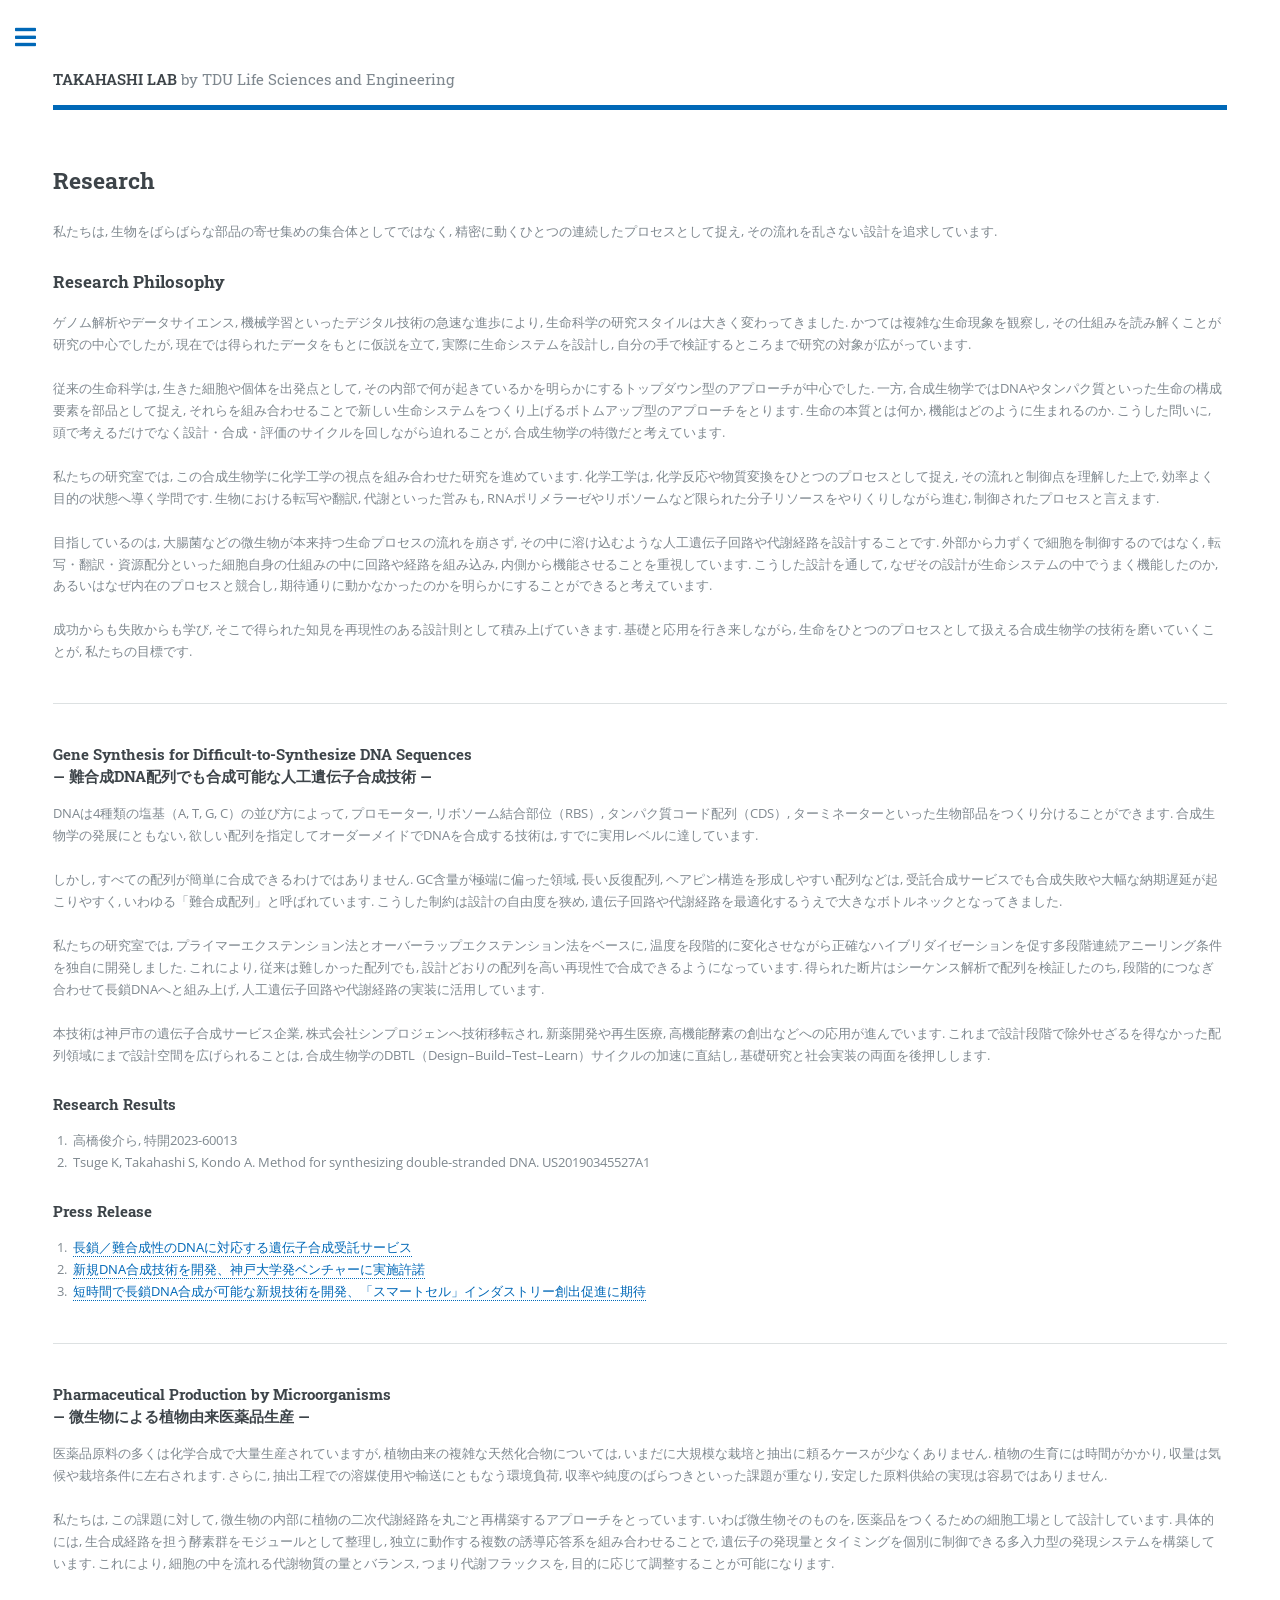
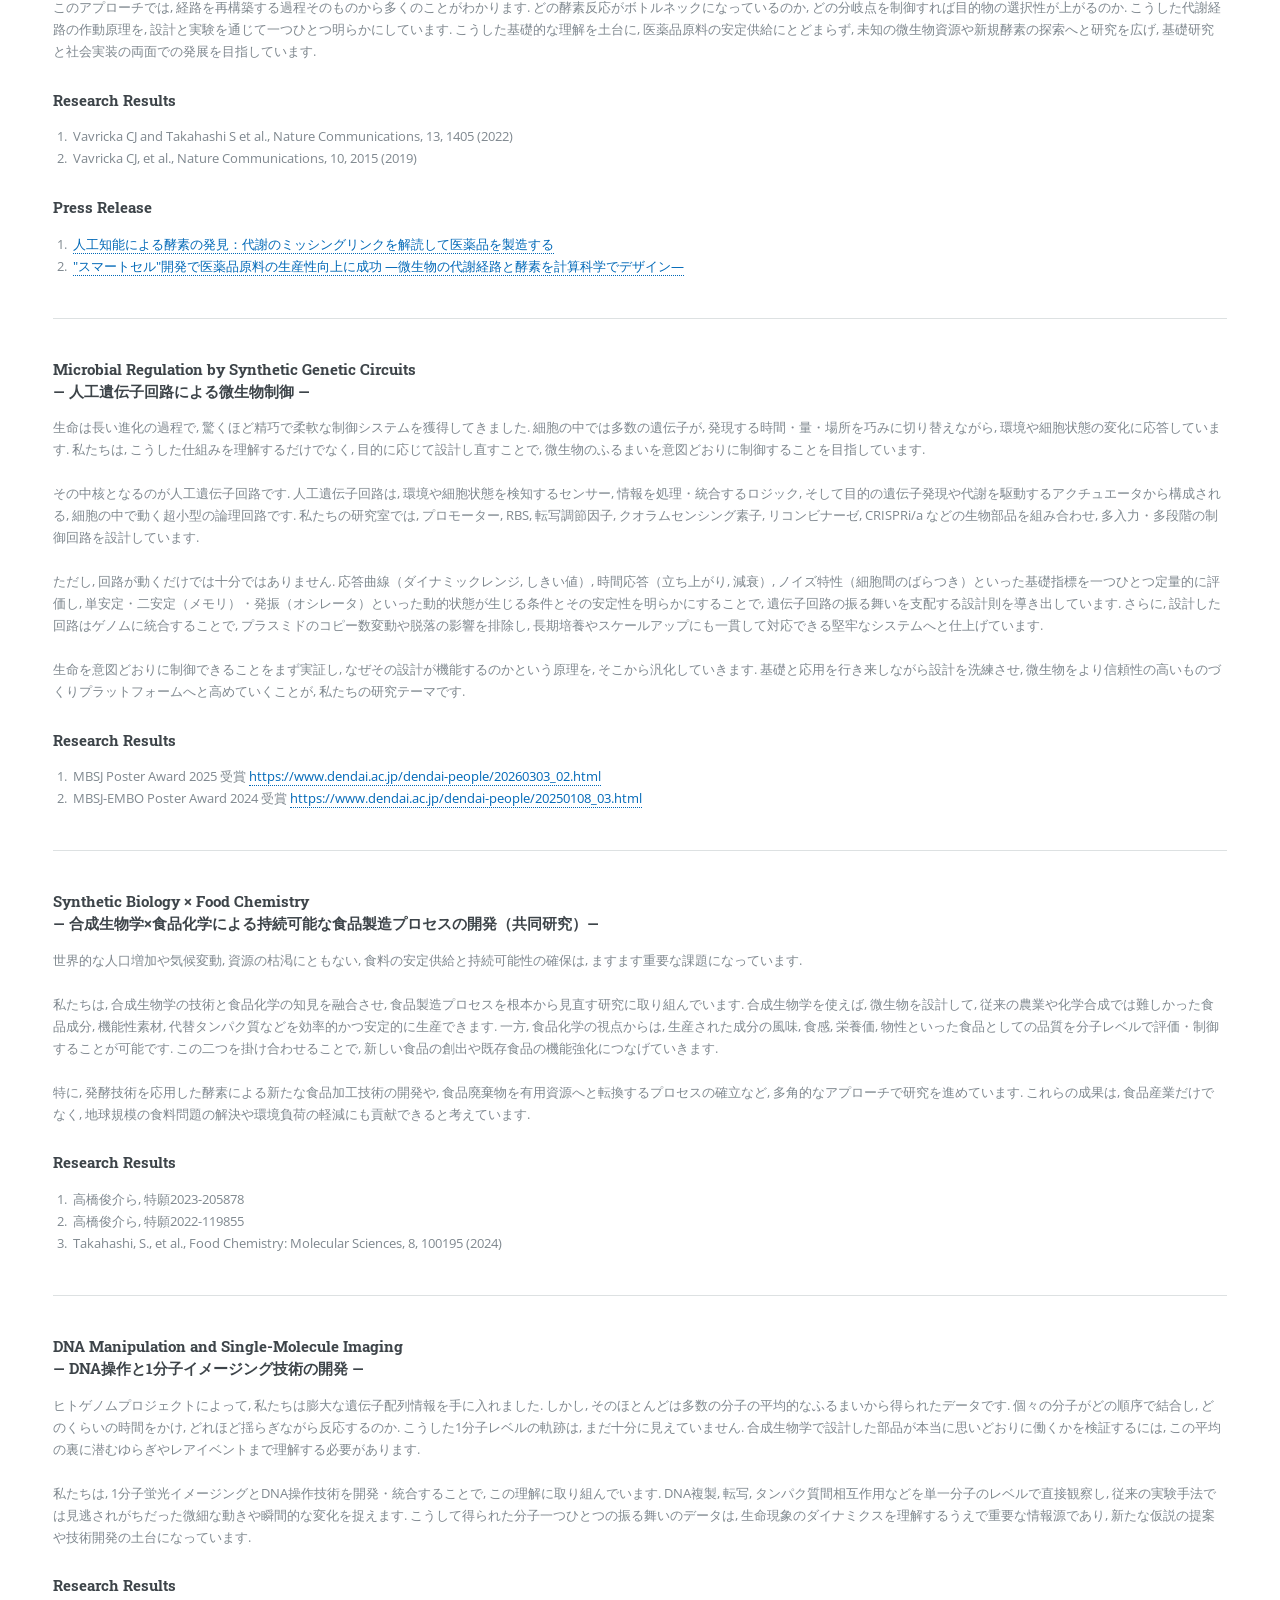
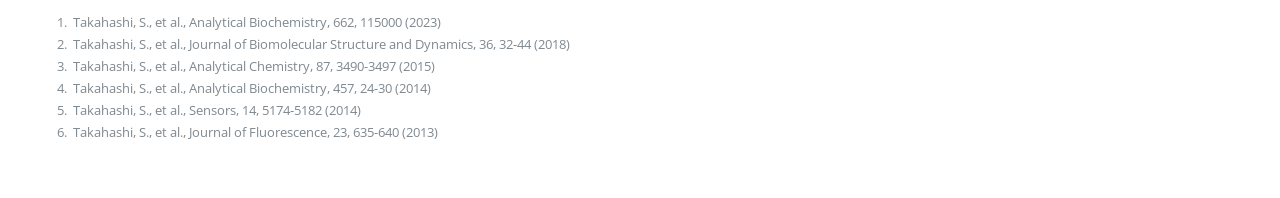
<file: research.html>
<!DOCTYPE HTML>
<html>
	<head>
		<title>SynBioLab. - Research</title>
		<meta charset="utf-8" />
		<meta name="viewport" content="width=device-width, initial-scale=1, user-scalable=no" />
		<link rel="stylesheet" href="assets/css/main.css" />
	</head>
	<body class="is-preload">
		<script src="//accaii.com/synbiolab2026/script.js" async></script><noscript><img src="//accaii.com/synbiolab2026/script?guid=on"></noscript>
		<!-- Wrapper -->
			<div id="wrapper">

				<!-- Main -->
					<div id="main">
						<div class="inner">

							<!-- Header -->
						  <header id="header">
									<a href="index.html" class="logo"><strong>TAKAHASHI LAB</strong> by TDU&nbsp;Life Sciences and Engineering</a>
								</header>

							<!-- Content -->
								<section>
									<header class="main">
									<h2>Research</h2>
									</header>
									<p>私たちは, 生物をばらばらな部品の寄せ集めの集合体としてではなく, 精密に動くひとつの連続したプロセスとして捉え, その流れを乱さない設計を追求しています.</p>
									
									<h3>Research Philosophy</h3>
									<p>ゲノム解析やデータサイエンス, 機械学習といったデジタル技術の急速な進歩により, 生命科学の研究スタイルは大きく変わってきました. かつては複雑な生命現象を観察し, その仕組みを読み解くことが研究の中心でしたが, 現在では得られたデータをもとに仮説を立て, 実際に生命システムを設計し, 自分の手で検証するところまで研究の対象が広がっています.

									<br/><br/>従来の生命科学は, 生きた細胞や個体を出発点として, その内部で何が起きているかを明らかにするトップダウン型のアプローチが中心でした. 一方, 合成生物学ではDNAやタンパク質といった生命の構成要素を部品として捉え, それらを組み合わせることで新しい生命システムをつくり上げるボトムアップ型のアプローチをとります. 生命の本質とは何か, 機能はどのように生まれるのか. こうした問いに, 頭で考えるだけでなく設計・合成・評価のサイクルを回しながら迫れることが, 合成生物学の特徴だと考えています.

									<br/><br/>私たちの研究室では, この合成生物学に化学工学の視点を組み合わせた研究を進めています. 化学工学は, 化学反応や物質変換をひとつのプロセスとして捉え, その流れと制御点を理解した上で, 効率よく目的の状態へ導く学問です. 生物における転写や翻訳, 代謝といった営みも, RNAポリメラーゼやリボソームなど限られた分子リソースをやりくりしながら進む, 制御されたプロセスと言えます.

									<br/><br/>目指しているのは, 大腸菌などの微生物が本来持つ生命プロセスの流れを崩さず, その中に溶け込むような人工遺伝子回路や代謝経路を設計することです. 外部から力ずくで細胞を制御するのではなく, 転写・翻訳・資源配分といった細胞自身の仕組みの中に回路や経路を組み込み, 内側から機能させることを重視しています. こうした設計を通して, なぜその設計が生命システムの中でうまく機能したのか, あるいはなぜ内在のプロセスと競合し, 期待通りに動かなかったのかを明らかにすることができると考えています.

									<br/><br/>成功からも失敗からも学び, そこで得られた知見を再現性のある設計則として積み上げていきます. 基礎と応用を行き来しながら, 生命をひとつのプロセスとして扱える合成生物学の技術を磨いていくことが, 私たちの目標です.</p>
									<hr class="major" />

									<h4>Gene Synthesis for Difficult-to-Synthesize DNA Sequences<br/>― 難合成DNA配列でも合成可能な人工遺伝子合成技術 ―</h4>
									<p>DNAは4種類の塩基（A, T, G, C）の並び方によって, プロモーター, リボソーム結合部位（RBS）, タンパク質コード配列（CDS）, ターミネーターといった生物部品をつくり分けることができます. 合成生物学の発展にともない, 欲しい配列を指定してオーダーメイドでDNAを合成する技術は, すでに実用レベルに達しています.

									<br/><br/>しかし, すべての配列が簡単に合成できるわけではありません. GC含量が極端に偏った領域, 長い反復配列, ヘアピン構造を形成しやすい配列などは, 受託合成サービスでも合成失敗や大幅な納期遅延が起こりやすく, いわゆる「難合成配列」と呼ばれています. こうした制約は設計の自由度を狭め, 遺伝子回路や代謝経路を最適化するうえで大きなボトルネックとなってきました.

									<br/><br/>私たちの研究室では, プライマーエクステンション法とオーバーラップエクステンション法をベースに, 温度を段階的に変化させながら正確なハイブリダイゼーションを促す多段階連続アニーリング条件を独自に開発しました. これにより, 従来は難しかった配列でも, 設計どおりの配列を高い再現性で合成できるようになっています. 得られた断片はシーケンス解析で配列を検証したのち, 段階的につなぎ合わせて長鎖DNAへと組み上げ, 人工遺伝子回路や代謝経路の実装に活用しています.

									<br/><br/>本技術は神戸市の遺伝子合成サービス企業, 株式会社シンプロジェンへ技術移転され, 新薬開発や再生医療, 高機能酵素の創出などへの応用が進んでいます. これまで設計段階で除外せざるを得なかった配列領域にまで設計空間を広げられることは, 合成生物学のDBTL（Design–Build–Test–Learn）サイクルの加速に直結し, 基礎研究と社会実装の両面を後押しします.</p>
									<h4>Research Results</h4>
									<ol>
											<li>高橋俊介ら, 特開2023-60013</li>
									        <li>Tsuge K, Takahashi S, Kondo A. Method for synthesizing double-stranded DNA. US20190345527A1</li>
									</ol>
									<h4>Press Release&nbsp;</h4>
									<ol>
											<li><a href="https://www.funakoshi.co.jp/contents/69993">長鎖／難合成性のDNAに対応する遺伝子合成受託サービス</a></li>
											<li><a href="https://www.nedo.go.jp/news/press/AA5_101128.html">新規DNA合成技術を開発、神戸大学発ベンチャーに実施許諾</a></li>
										    <li><a href="http://www.qlifepro.com/news/20190605/novel-dsdna-synthesis-method.html">短時間で長鎖DNA合成が可能な新規技術を開発、「スマートセル」インダストリー創出促進に期待</a></li>
									</ol>
									
									<hr class="major" />
									<h4>Pharmaceutical Production by Microorganisms<br/>― 微生物による植物由来医薬品生産 ―</h4>
									<p>医薬品原料の多くは化学合成で大量生産されていますが, 植物由来の複雑な天然化合物については, いまだに大規模な栽培と抽出に頼るケースが少なくありません. 植物の生育には時間がかかり, 収量は気候や栽培条件に左右されます. さらに, 抽出工程での溶媒使用や輸送にともなう環境負荷, 収率や純度のばらつきといった課題が重なり, 安定した原料供給の実現は容易ではありません.

									<br/><br/>私たちは, この課題に対して, 微生物の内部に植物の二次代謝経路を丸ごと再構築するアプローチをとっています. いわば微生物そのものを, 医薬品をつくるための細胞工場として設計しています. 具体的には, 生合成経路を担う酵素群をモジュールとして整理し, 独立に動作する複数の誘導応答系を組み合わせることで, 遺伝子の発現量とタイミングを個別に制御できる多入力型の発現システムを構築しています. これにより, 細胞の中を流れる代謝物質の量とバランス, つまり代謝フラックスを, 目的に応じて調整することが可能になります.

									<br/><br/>このアプローチでは, 経路を再構築する過程そのものから多くのことがわかります. どの酵素反応がボトルネックになっているのか, どの分岐点を制御すれば目的物の選択性が上がるのか. こうした代謝経路の作動原理を, 設計と実験を通じて一つひとつ明らかにしています. こうした基礎的な理解を土台に, 医薬品原料の安定供給にとどまらず, 未知の微生物資源や新規酵素の探索へと研究を広げ, 基礎研究と社会実装の両面での発展を目指しています.
									</p>
									<h4>Research Results</h4>
									<ol>
											<li>Vavricka CJ and Takahashi S et al., Nature Communications, 13, 1405 (2022)</li>
											<li>Vavricka CJ, et al., Nature Communications, 10, 2015 (2019)</li>
									</ol>
									<h4>Press Release&nbsp;</h4>
									<ol>
											<li><a href="https://www.dendai.ac.jp/news/20220324-02.html">人工知能による酵素の発見：代謝のミッシングリンクを解読して医薬品を製造する</a></li>
											<li><a href="https://www.kobe-u.ac.jp/research_at_kobe/NEWS/news/2019_05_07_01.html">"スマートセル"開発で医薬品原料の生産性向上に成功 ―微生物の代謝経路と酵素を計算科学でデザイン―</a></li>
									</ol>
									
									<hr class="major" />

									<h4>Microbial Regulation by Synthetic Genetic Circuits<br/>― 人工遺伝子回路による微生物制御 ―</h4>
									<p>生命は長い進化の過程で, 驚くほど精巧で柔軟な制御システムを獲得してきました. 細胞の中では多数の遺伝子が, 発現する時間・量・場所を巧みに切り替えながら, 環境や細胞状態の変化に応答しています. 私たちは, こうした仕組みを理解するだけでなく, 目的に応じて設計し直すことで, 微生物のふるまいを意図どおりに制御することを目指しています.

									<br/><br/>その中核となるのが人工遺伝子回路です. 人工遺伝子回路は, 環境や細胞状態を検知するセンサー, 情報を処理・統合するロジック, そして目的の遺伝子発現や代謝を駆動するアクチュエータから構成される, 細胞の中で動く超小型の論理回路です. 私たちの研究室では, プロモーター, RBS, 転写調節因子, クオラムセンシング素子, リコンビナーゼ, CRISPRi/a などの生物部品を組み合わせ, 多入力・多段階の制御回路を設計しています.

									<br/><br/>ただし, 回路が動くだけでは十分ではありません. 応答曲線（ダイナミックレンジ, しきい値）, 時間応答（立ち上がり, 減衰）, ノイズ特性（細胞間のばらつき）といった基礎指標を一つひとつ定量的に評価し, 単安定・二安定（メモリ）・発振（オシレータ）といった動的状態が生じる条件とその安定性を明らかにすることで, 遺伝子回路の振る舞いを支配する設計則を導き出しています. さらに, 設計した回路はゲノムに統合することで, プラスミドのコピー数変動や脱落の影響を排除し, 長期培養やスケールアップにも一貫して対応できる堅牢なシステムへと仕上げています.
										
									<br/><br/>生命を意図どおりに制御できることをまず実証し, なぜその設計が機能するのかという原理を, そこから汎化していきます. 基礎と応用を行き来しながら設計を洗練させ, 微生物をより信頼性の高いものづくりプラットフォームへと高めていくことが, 私たちの研究テーマです.
									</p>
									<h4>Research Results</h4>
									<ol>
											<li>MBSJ Poster Award 2025 受賞  <a href="https://www.dendai.ac.jp/dendai-people/20260303_02.html">https://www.dendai.ac.jp/dendai-people/20260303_02.html</a></li>
										    <li>MBSJ-EMBO Poster Award 2024 受賞 <a href="https://www.dendai.ac.jp/dendai-people/20250108_03.html">https://www.dendai.ac.jp/dendai-people/20250108_03.html</a></li>
									</ol>
									
									<hr class="major" />
									<h4>Synthetic Biology × Food Chemistry<br/>― 合成生物学×食品化学による持続可能な食品製造プロセスの開発（共同研究）―</h4>
									<p>世界的な人口増加や気候変動, 資源の枯渇にともない, 食料の安定供給と持続可能性の確保は, ますます重要な課題になっています.

									<br/><br/>私たちは, 合成生物学の技術と食品化学の知見を融合させ, 食品製造プロセスを根本から見直す研究に取り組んでいます. 合成生物学を使えば, 微生物を設計して, 従来の農業や化学合成では難しかった食品成分, 機能性素材, 代替タンパク質などを効率的かつ安定的に生産できます. 一方, 食品化学の視点からは, 生産された成分の風味, 食感, 栄養価, 物性といった食品としての品質を分子レベルで評価・制御することが可能です. この二つを掛け合わせることで, 新しい食品の創出や既存食品の機能強化につなげていきます.

									<br/><br/>特に, 発酵技術を応用した酵素による新たな食品加工技術の開発や, 食品廃棄物を有用資源へと転換するプロセスの確立など, 多角的なアプローチで研究を進めています. これらの成果は, 食品産業だけでなく, 地球規模の食料問題の解決や環境負荷の軽減にも貢献できると考えています.</p>
									<h4>Research Results</h4>
									<ol>
											<li>高橋俊介ら, 特願2023-205878</li>
											<li>高橋俊介ら, 特願2022-119855</li>
										    <li>Takahashi, S., et al., Food Chemistry: Molecular Sciences, 8, 100195 (2024)</li>
									</ol>
									
									<hr class="major" />
									<h4>DNA Manipulation and Single-Molecule Imaging<br/>― DNA操作と1分子イメージング技術の開発 ―</h4>
									<p>ヒトゲノムプロジェクトによって, 私たちは膨大な遺伝子配列情報を手に入れました. しかし, そのほとんどは多数の分子の平均的なふるまいから得られたデータです. 個々の分子がどの順序で結合し, どのくらいの時間をかけ, どれほど揺らぎながら反応するのか. こうした1分子レベルの軌跡は, まだ十分に見えていません. 合成生物学で設計した部品が本当に思いどおりに働くかを検証するには, この平均の裏に潜むゆらぎやレアイベントまで理解する必要があります.

									<br/><br/>私たちは, 1分子蛍光イメージングとDNA操作技術を開発・統合することで, この理解に取り組んでいます. DNA複製, 転写, タンパク質間相互作用などを単一分子のレベルで直接観察し, 従来の実験手法では見逃されがちだった微細な動きや瞬間的な変化を捉えます. こうして得られた分子一つひとつの振る舞いのデータは, 生命現象のダイナミクスを理解するうえで重要な情報源であり, 新たな仮説の提案や技術開発の土台になっています.</p>
									<h4>Research Results</h4>
									<ol>
											<li>Takahashi, S., et al., Analytical Biochemistry, 662, 115000 (2023)</li>
											<li>Takahashi, S., et al., Journal of Biomolecular Structure and Dynamics, 36, 32-44 (2018)</li>
											<li>Takahashi, S., et al., Analytical Chemistry, 87, 3490-3497 (2015)</li>
                                            <li>Takahashi, S., et al., Analytical Biochemistry, 457, 24-30 (2014)</li>
											<li>Takahashi, S., et al., Sensors, 14, 5174-5182 (2014)</li>
                                            <li>Takahashi, S., et al., Journal of Fluorescence, 23, 635-640 (2013)</li>
									</ol>
								</section>

						</div>
					</div>

				<!-- Sidebar -->
					<div id="sidebar">
						<div class="inner">
							
							<!-- Menu -->
								<nav id="menu">
									<header class="major">
										<h2>Menu</h2>
									</header>
									<ul>
										<li><a href="index.html">Home</a></li>
										<li><a href="people.html">People</a></li>
										<li><a href="research.html">Research</a></li>
										<li><a href="publications.html">Publications</a></li>
										<li><a href="education.html">Education</a></li>
										<li><a href="contact.html">Contact</a></li>
									    <li><a href="Links.html">Links</a></li>
									</ul>
								</nav>
							<!-- Footer -->
								<footer id="footer">
									<p class="copyright">&copy; Copyright 2026 Takahashi Shunsuke. Hosted by <a href="https://pages.github.com" target="_blank">GitHub Pages</a>. Last updated: March 2026.</p>
								</footer>

						</div>
					</div>

			</div>

		<!-- Scripts -->
			<script src="assets/js/jquery.min.js"></script>
			<script src="assets/js/browser.min.js"></script>
			<script src="assets/js/breakpoints.min.js"></script>
			<script src="assets/js/util.js"></script>
			<script src="assets/js/main.js"></script>

	</body>
</html>
</file>
<file: assets/css/main.css>
@import url(fontawesome-all.min.css);
@import url("https://fonts.googleapis.com/css?family=Open+Sans:400,600,400italic,600italic|Roboto+Slab:400,700");
/*
	Editorial by HTML5 UP
	html5up.net | @ajlkn
	Free for personal and commercial use under the CCA 3.0 license (html5up.net/license)
*/
html, body, div, span, applet, object,
iframe, h1, h2, h3, h4, h5, h6, p, blockquote,
pre, a, abbr, acronym, address, big, cite,
code, del, dfn, em, img, ins, kbd, q, s, samp,
small, strike, strong, sub, sup, tt, var, b,
u, i, center, dl, dt, dd, ol, ul, li, fieldset,
form, label, legend, table, caption, tbody,
tfoot, thead, tr, th, td, article, aside,
canvas, details, embed, figure, figcaption,
footer, header, hgroup, menu, nav, output, ruby,
section, summary, time, mark, audio, video {
  margin: 0;
  padding: 0;
  border: 0;
  font-size: 100%;
  font: inherit;
  vertical-align: baseline; }

article, aside, details, figcaption, figure,
footer, header, hgroup, menu, nav, section {
  display: block; }

body {
  line-height: 1; }

ol, ul {
  list-style: none; }

blockquote, q {
  quotes: none; }
  blockquote:before, blockquote:after, q:before, q:after {
    content: '';
    content: none; }

table {
  border-collapse: collapse;
  border-spacing: 0; }

body {
  -webkit-text-size-adjust: none; }

mark {
  background-color: transparent;
  color: inherit; }

input::-moz-focus-inner {
  border: 0;
  padding: 0; }

input, select, textarea {
  -moz-appearance: none;
  -webkit-appearance: none;
  -ms-appearance: none;
  appearance: none; }

/* Basic */
@-ms-viewport {
  width: device-width; }

body {
  -ms-overflow-style: scrollbar; }

@media screen and (max-width: 480px) {
  html, body {
    min-width: 320px; } }

html {
  box-sizing: border-box; }

*, *:before, *:after {
  box-sizing: inherit; }

body {
  background: #ffffff; }
  body.is-preload *, body.is-preload *:before, body.is-preload *:after, body.is-resizing *, body.is-resizing *:before, body.is-resizing *:after {
    -moz-animation: none !important;
    -webkit-animation: none !important;
    -ms-animation: none !important;
    animation: none !important;
    -moz-transition: none !important;
    -webkit-transition: none !important;
    -ms-transition: none !important;
    transition: none !important; }

/* Type */
body, input, select, textarea {
  color: #7f888f;
  font-family: "Open Sans", sans-serif;
  font-size: 13pt;
  font-weight: 400;
  line-height: 1.65; }
  @media screen and (max-width: 1680px) {
    body, input, select, textarea {
      font-size: 11pt; } }
  @media screen and (max-width: 1280px) {
    body, input, select, textarea {
      font-size: 10pt; } }
  @media screen and (max-width: 360px) {
    body, input, select, textarea {
      font-size: 9pt; } }

a {
  -moz-transition: color 0.2s ease-in-out, border-bottom-color 0.2s ease-in-out;
  -webkit-transition: color 0.2s ease-in-out, border-bottom-color 0.2s ease-in-out;
  -ms-transition: color 0.2s ease-in-out, border-bottom-color 0.2s ease-in-out;
  transition: color 0.2s ease-in-out, border-bottom-color 0.2s ease-in-out;
  border-bottom: dotted 1px;
  color: #0068B7;
  text-decoration: none; }
  a:hover {
    border-bottom-color: #0068B7;
    color: #0068B7 !important; }
    a:hover strong {
      color: inherit; }

strong, b {
  color: #3d4449;
  font-weight: 600; }

em, i {
  font-style: italic; }

p {
  margin: 0 0 2em 0; }

h1, h2, h3, h4, h5, h6 {
  color: #3d4449;
  font-family: "Roboto Slab", serif;
  font-weight: 700;
  line-height: 1.5;
  margin: 0 0 1em 0; }
  h1 a, h2 a, h3 a, h4 a, h5 a, h6 a {
    color: inherit;
    text-decoration: none;
    border-bottom: 0; }

h1 {
  font-size: 4em;
  margin: 0 0 0.5em 0;
  line-height: 1.3; }

h2 {
  font-size: 1.75em; }

h3 {
  font-size: 1.25em; }

h4 {
  font-size: 1.1em; }

h5 {
  font-size: 0.9em; }

h6 {
  font-size: 0.7em; }

@media screen and (max-width: 1680px) {
  h1 {
    font-size: 3.5em; } }

@media screen and (max-width: 980px) {
  h1 {
    font-size: 3.25em; } }

@media screen and (max-width: 736px) {
  h1 {
    font-size: 2em;
    line-height: 1.4; }
  h2 {
    font-size: 1.5em; } }

sub {
  font-size: 0.8em;
  position: relative;
  top: 0.5em; }

sup {
  font-size: 0.8em;
  position: relative;
  top: -0.5em; }

blockquote {
  border-left: solid 3px rgba(210, 215, 217, 0.75);
  font-style: italic;
  margin: 0 0 2em 0;
  padding: 0.5em 0 0.5em 2em; }

code {
  background: rgba(230, 235, 237, 0.25);
  border-radius: 0.375em;
  border: solid 1px rgba(210, 215, 217, 0.75);
  font-family: "Courier New", monospace;
  font-size: 0.9em;
  margin: 0 0.25em;
  padding: 0.25em 0.65em; }

pre {
  -webkit-overflow-scrolling: touch;
  font-family: "Courier New", monospace;
  font-size: 0.9em;
  margin: 0 0 2em 0; }
  pre code {
    display: block;
    line-height: 1.75;
    padding: 1em 1.5em;
    overflow-x: auto; }

hr {
  border: 0;
  border-bottom: solid 1px rgba(210, 215, 217, 0.75);
  margin: 2em 0; }
  hr.major {
    margin: 3em 0; }

.align-left {
  text-align: left; }

.align-center {
  text-align: center; }

.align-right {
  text-align: right; }

/* Row */
.row {
  display: flex;
  flex-wrap: wrap;
  box-sizing: border-box;
  align-items: stretch; }
  .row > * {
    box-sizing: border-box; }
  .row.gtr-uniform > * > :last-child {
    margin-bottom: 0; }
  .row.aln-left {
    justify-content: flex-start; }
  .row.aln-center {
    justify-content: center; }
  .row.aln-right {
    justify-content: flex-end; }
  .row.aln-top {
    align-items: flex-start; }
  .row.aln-middle {
    align-items: center; }
  .row.aln-bottom {
    align-items: flex-end; }
  .row > .imp {
    order: -1; }
  .row > .col-1 {
    width: 8.33333%; }
  .row > .off-1 {
    margin-left: 8.33333%; }
  .row > .col-2 {
    width: 16.66667%; }
  .row > .off-2 {
    margin-left: 16.66667%; }
  .row > .col-3 {
    width: 25%; }
  .row > .off-3 {
    margin-left: 25%; }
  .row > .col-4 {
    width: 33.33333%; }
  .row > .off-4 {
    margin-left: 33.33333%; }
  .row > .col-5 {
    width: 41.66667%; }
  .row > .off-5 {
    margin-left: 41.66667%; }
  .row > .col-6 {
    width: 50%; }
  .row > .off-6 {
    margin-left: 50%; }
  .row > .col-7 {
    width: 58.33333%; }
  .row > .off-7 {
    margin-left: 58.33333%; }
  .row > .col-8 {
    width: 66.66667%; }
  .row > .off-8 {
    margin-left: 66.66667%; }
  .row > .col-9 {
    width: 75%; }
  .row > .off-9 {
    margin-left: 75%; }
  .row > .col-10 {
    width: 83.33333%; }
  .row > .off-10 {
    margin-left: 83.33333%; }
  .row > .col-11 {
    width: 91.66667%; }
  .row > .off-11 {
    margin-left: 91.66667%; }
  .row > .col-12 {
    width: 100%; }
  .row > .off-12 {
    margin-left: 100%; }
  .row.gtr-0 {
    margin-top: 0;
    margin-left: 0em; }
    .row.gtr-0 > * {
      padding: 0 0 0 0em; }
    .row.gtr-0.gtr-uniform {
      margin-top: 0em; }
      .row.gtr-0.gtr-uniform > * {
        padding-top: 0em; }
  .row.gtr-25 {
    margin-top: 0;
    margin-left: -0.375em; }
    .row.gtr-25 > * {
      padding: 0 0 0 0.375em; }
    .row.gtr-25.gtr-uniform {
      margin-top: -0.375em; }
      .row.gtr-25.gtr-uniform > * {
        padding-top: 0.375em; }
  .row.gtr-50 {
    margin-top: 0;
    margin-left: -0.75em; }
    .row.gtr-50 > * {
      padding: 0 0 0 0.75em; }
    .row.gtr-50.gtr-uniform {
      margin-top: -0.75em; }
      .row.gtr-50.gtr-uniform > * {
        padding-top: 0.75em; }
  .row {
    margin-top: 0;
    margin-left: -1.5em; }
    .row > * {
      padding: 0 0 0 1.5em; }
    .row.gtr-uniform {
      margin-top: -1.5em; }
      .row.gtr-uniform > * {
        padding-top: 1.5em; }
  .row.gtr-150 {
    margin-top: 0;
    margin-left: -2.25em; }
    .row.gtr-150 > * {
      padding: 0 0 0 2.25em; }
    .row.gtr-150.gtr-uniform {
      margin-top: -2.25em; }
      .row.gtr-150.gtr-uniform > * {
        padding-top: 2.25em; }
  .row.gtr-200 {
    margin-top: 0;
    margin-left: -3em; }
    .row.gtr-200 > * {
      padding: 0 0 0 3em; }
    .row.gtr-200.gtr-uniform {
      margin-top: -3em; }
      .row.gtr-200.gtr-uniform > * {
        padding-top: 3em; }
  @media screen and (max-width: 1680px) {
    .row {
      display: flex;
      flex-wrap: wrap;
      box-sizing: border-box;
      align-items: stretch; }
      .row > * {
        box-sizing: border-box; }
      .row.gtr-uniform > * > :last-child {
        margin-bottom: 0; }
      .row.aln-left {
        justify-content: flex-start; }
      .row.aln-center {
        justify-content: center; }
      .row.aln-right {
        justify-content: flex-end; }
      .row.aln-top {
        align-items: flex-start; }
      .row.aln-middle {
        align-items: center; }
      .row.aln-bottom {
        align-items: flex-end; }
      .row > .imp-xlarge {
        order: -1; }
      .row > .col-1-xlarge {
        width: 8.33333%; }
      .row > .off-1-xlarge {
        margin-left: 8.33333%; }
      .row > .col-2-xlarge {
        width: 16.66667%; }
      .row > .off-2-xlarge {
        margin-left: 16.66667%; }
      .row > .col-3-xlarge {
        width: 25%; }
      .row > .off-3-xlarge {
        margin-left: 25%; }
      .row > .col-4-xlarge {
        width: 33.33333%; }
      .row > .off-4-xlarge {
        margin-left: 33.33333%; }
      .row > .col-5-xlarge {
        width: 41.66667%; }
      .row > .off-5-xlarge {
        margin-left: 41.66667%; }
      .row > .col-6-xlarge {
        width: 50%; }
      .row > .off-6-xlarge {
        margin-left: 50%; }
      .row > .col-7-xlarge {
        width: 58.33333%; }
      .row > .off-7-xlarge {
        margin-left: 58.33333%; }
      .row > .col-8-xlarge {
        width: 66.66667%; }
      .row > .off-8-xlarge {
        margin-left: 66.66667%; }
      .row > .col-9-xlarge {
        width: 75%; }
      .row > .off-9-xlarge {
        margin-left: 75%; }
      .row > .col-10-xlarge {
        width: 83.33333%; }
      .row > .off-10-xlarge {
        margin-left: 83.33333%; }
      .row > .col-11-xlarge {
        width: 91.66667%; }
      .row > .off-11-xlarge {
        margin-left: 91.66667%; }
      .row > .col-12-xlarge {
        width: 100%; }
      .row > .off-12-xlarge {
        margin-left: 100%; }
      .row.gtr-0 {
        margin-top: 0;
        margin-left: 0em; }
        .row.gtr-0 > * {
          padding: 0 0 0 0em; }
        .row.gtr-0.gtr-uniform {
          margin-top: 0em; }
          .row.gtr-0.gtr-uniform > * {
            padding-top: 0em; }
      .row.gtr-25 {
        margin-top: 0;
        margin-left: -0.375em; }
        .row.gtr-25 > * {
          padding: 0 0 0 0.375em; }
        .row.gtr-25.gtr-uniform {
          margin-top: -0.375em; }
          .row.gtr-25.gtr-uniform > * {
            padding-top: 0.375em; }
      .row.gtr-50 {
        margin-top: 0;
        margin-left: -0.75em; }
        .row.gtr-50 > * {
          padding: 0 0 0 0.75em; }
        .row.gtr-50.gtr-uniform {
          margin-top: -0.75em; }
          .row.gtr-50.gtr-uniform > * {
            padding-top: 0.75em; }
      .row {
        margin-top: 0;
        margin-left: -1.5em; }
        .row > * {
          padding: 0 0 0 1.5em; }
        .row.gtr-uniform {
          margin-top: -1.5em; }
          .row.gtr-uniform > * {
            padding-top: 1.5em; }
      .row.gtr-150 {
        margin-top: 0;
        margin-left: -2.25em; }
        .row.gtr-150 > * {
          padding: 0 0 0 2.25em; }
        .row.gtr-150.gtr-uniform {
          margin-top: -2.25em; }
          .row.gtr-150.gtr-uniform > * {
            padding-top: 2.25em; }
      .row.gtr-200 {
        margin-top: 0;
        margin-left: -3em; }
        .row.gtr-200 > * {
          padding: 0 0 0 3em; }
        .row.gtr-200.gtr-uniform {
          margin-top: -3em; }
          .row.gtr-200.gtr-uniform > * {
            padding-top: 3em; } }
  @media screen and (max-width: 1280px) {
    .row {
      display: flex;
      flex-wrap: wrap;
      box-sizing: border-box;
      align-items: stretch; }
      .row > * {
        box-sizing: border-box; }
      .row.gtr-uniform > * > :last-child {
        margin-bottom: 0; }
      .row.aln-left {
        justify-content: flex-start; }
      .row.aln-center {
        justify-content: center; }
      .row.aln-right {
        justify-content: flex-end; }
      .row.aln-top {
        align-items: flex-start; }
      .row.aln-middle {
        align-items: center; }
      .row.aln-bottom {
        align-items: flex-end; }
      .row > .imp-large {
        order: -1; }
      .row > .col-1-large {
        width: 8.33333%; }
      .row > .off-1-large {
        margin-left: 8.33333%; }
      .row > .col-2-large {
        width: 16.66667%; }
      .row > .off-2-large {
        margin-left: 16.66667%; }
      .row > .col-3-large {
        width: 25%; }
      .row > .off-3-large {
        margin-left: 25%; }
      .row > .col-4-large {
        width: 33.33333%; }
      .row > .off-4-large {
        margin-left: 33.33333%; }
      .row > .col-5-large {
        width: 41.66667%; }
      .row > .off-5-large {
        margin-left: 41.66667%; }
      .row > .col-6-large {
        width: 50%; }
      .row > .off-6-large {
        margin-left: 50%; }
      .row > .col-7-large {
        width: 58.33333%; }
      .row > .off-7-large {
        margin-left: 58.33333%; }
      .row > .col-8-large {
        width: 66.66667%; }
      .row > .off-8-large {
        margin-left: 66.66667%; }
      .row > .col-9-large {
        width: 75%; }
      .row > .off-9-large {
        margin-left: 75%; }
      .row > .col-10-large {
        width: 83.33333%; }
      .row > .off-10-large {
        margin-left: 83.33333%; }
      .row > .col-11-large {
        width: 91.66667%; }
      .row > .off-11-large {
        margin-left: 91.66667%; }
      .row > .col-12-large {
        width: 100%; }
      .row > .off-12-large {
        margin-left: 100%; }
      .row.gtr-0 {
        margin-top: 0;
        margin-left: 0em; }
        .row.gtr-0 > * {
          padding: 0 0 0 0em; }
        .row.gtr-0.gtr-uniform {
          margin-top: 0em; }
          .row.gtr-0.gtr-uniform > * {
            padding-top: 0em; }
      .row.gtr-25 {
        margin-top: 0;
        margin-left: -0.375em; }
        .row.gtr-25 > * {
          padding: 0 0 0 0.375em; }
        .row.gtr-25.gtr-uniform {
          margin-top: -0.375em; }
          .row.gtr-25.gtr-uniform > * {
            padding-top: 0.375em; }
      .row.gtr-50 {
        margin-top: 0;
        margin-left: -0.75em; }
        .row.gtr-50 > * {
          padding: 0 0 0 0.75em; }
        .row.gtr-50.gtr-uniform {
          margin-top: -0.75em; }
          .row.gtr-50.gtr-uniform > * {
            padding-top: 0.75em; }
      .row {
        margin-top: 0;
        margin-left: -1.5em; }
        .row > * {
          padding: 0 0 0 1.5em; }
        .row.gtr-uniform {
          margin-top: -1.5em; }
          .row.gtr-uniform > * {
            padding-top: 1.5em; }
      .row.gtr-150 {
        margin-top: 0;
        margin-left: -2.25em; }
        .row.gtr-150 > * {
          padding: 0 0 0 2.25em; }
        .row.gtr-150.gtr-uniform {
          margin-top: -2.25em; }
          .row.gtr-150.gtr-uniform > * {
            padding-top: 2.25em; }
      .row.gtr-200 {
        margin-top: 0;
        margin-left: -3em; }
        .row.gtr-200 > * {
          padding: 0 0 0 3em; }
        .row.gtr-200.gtr-uniform {
          margin-top: -3em; }
          .row.gtr-200.gtr-uniform > * {
            padding-top: 3em; } }
  @media screen and (max-width: 980px) {
    .row {
      display: flex;
      flex-wrap: wrap;
      box-sizing: border-box;
      align-items: stretch; }
      .row > * {
        box-sizing: border-box; }
      .row.gtr-uniform > * > :last-child {
        margin-bottom: 0; }
      .row.aln-left {
        justify-content: flex-start; }
      .row.aln-center {
        justify-content: center; }
      .row.aln-right {
        justify-content: flex-end; }
      .row.aln-top {
        align-items: flex-start; }
      .row.aln-middle {
        align-items: center; }
      .row.aln-bottom {
        align-items: flex-end; }
      .row > .imp-medium {
        order: -1; }
      .row > .col-1-medium {
        width: 8.33333%; }
      .row > .off-1-medium {
        margin-left: 8.33333%; }
      .row > .col-2-medium {
        width: 16.66667%; }
      .row > .off-2-medium {
        margin-left: 16.66667%; }
      .row > .col-3-medium {
        width: 25%; }
      .row > .off-3-medium {
        margin-left: 25%; }
      .row > .col-4-medium {
        width: 33.33333%; }
      .row > .off-4-medium {
        margin-left: 33.33333%; }
      .row > .col-5-medium {
        width: 41.66667%; }
      .row > .off-5-medium {
        margin-left: 41.66667%; }
      .row > .col-6-medium {
        width: 50%; }
      .row > .off-6-medium {
        margin-left: 50%; }
      .row > .col-7-medium {
        width: 58.33333%; }
      .row > .off-7-medium {
        margin-left: 58.33333%; }
      .row > .col-8-medium {
        width: 66.66667%; }
      .row > .off-8-medium {
        margin-left: 66.66667%; }
      .row > .col-9-medium {
        width: 75%; }
      .row > .off-9-medium {
        margin-left: 75%; }
      .row > .col-10-medium {
        width: 83.33333%; }
      .row > .off-10-medium {
        margin-left: 83.33333%; }
      .row > .col-11-medium {
        width: 91.66667%; }
      .row > .off-11-medium {
        margin-left: 91.66667%; }
      .row > .col-12-medium {
        width: 100%; }
      .row > .off-12-medium {
        margin-left: 100%; }
      .row.gtr-0 {
        margin-top: 0;
        margin-left: 0em; }
        .row.gtr-0 > * {
          padding: 0 0 0 0em; }
        .row.gtr-0.gtr-uniform {
          margin-top: 0em; }
          .row.gtr-0.gtr-uniform > * {
            padding-top: 0em; }
      .row.gtr-25 {
        margin-top: 0;
        margin-left: -0.375em; }
        .row.gtr-25 > * {
          padding: 0 0 0 0.375em; }
        .row.gtr-25.gtr-uniform {
          margin-top: -0.375em; }
          .row.gtr-25.gtr-uniform > * {
            padding-top: 0.375em; }
      .row.gtr-50 {
        margin-top: 0;
        margin-left: -0.75em; }
        .row.gtr-50 > * {
          padding: 0 0 0 0.75em; }
        .row.gtr-50.gtr-uniform {
          margin-top: -0.75em; }
          .row.gtr-50.gtr-uniform > * {
            padding-top: 0.75em; }
      .row {
        margin-top: 0;
        margin-left: -1.5em; }
        .row > * {
          padding: 0 0 0 1.5em; }
        .row.gtr-uniform {
          margin-top: -1.5em; }
          .row.gtr-uniform > * {
            padding-top: 1.5em; }
      .row.gtr-150 {
        margin-top: 0;
        margin-left: -2.25em; }
        .row.gtr-150 > * {
          padding: 0 0 0 2.25em; }
        .row.gtr-150.gtr-uniform {
          margin-top: -2.25em; }
          .row.gtr-150.gtr-uniform > * {
            padding-top: 2.25em; }
      .row.gtr-200 {
        margin-top: 0;
        margin-left: -3em; }
        .row.gtr-200 > * {
          padding: 0 0 0 3em; }
        .row.gtr-200.gtr-uniform {
          margin-top: -3em; }
          .row.gtr-200.gtr-uniform > * {
            padding-top: 3em; } }
  @media screen and (max-width: 736px) {
    .row {
      display: flex;
      flex-wrap: wrap;
      box-sizing: border-box;
      align-items: stretch; }
      .row > * {
        box-sizing: border-box; }
      .row.gtr-uniform > * > :last-child {
        margin-bottom: 0; }
      .row.aln-left {
        justify-content: flex-start; }
      .row.aln-center {
        justify-content: center; }
      .row.aln-right {
        justify-content: flex-end; }
      .row.aln-top {
        align-items: flex-start; }
      .row.aln-middle {
        align-items: center; }
      .row.aln-bottom {
        align-items: flex-end; }
      .row > .imp-small {
        order: -1; }
      .row > .col-1-small {
        width: 8.33333%; }
      .row > .off-1-small {
        margin-left: 8.33333%; }
      .row > .col-2-small {
        width: 16.66667%; }
      .row > .off-2-small {
        margin-left: 16.66667%; }
      .row > .col-3-small {
        width: 25%; }
      .row > .off-3-small {
        margin-left: 25%; }
      .row > .col-4-small {
        width: 33.33333%; }
      .row > .off-4-small {
        margin-left: 33.33333%; }
      .row > .col-5-small {
        width: 41.66667%; }
      .row > .off-5-small {
        margin-left: 41.66667%; }
      .row > .col-6-small {
        width: 50%; }
      .row > .off-6-small {
        margin-left: 50%; }
      .row > .col-7-small {
        width: 58.33333%; }
      .row > .off-7-small {
        margin-left: 58.33333%; }
      .row > .col-8-small {
        width: 66.66667%; }
      .row > .off-8-small {
        margin-left: 66.66667%; }
      .row > .col-9-small {
        width: 75%; }
      .row > .off-9-small {
        margin-left: 75%; }
      .row > .col-10-small {
        width: 83.33333%; }
      .row > .off-10-small {
        margin-left: 83.33333%; }
      .row > .col-11-small {
        width: 91.66667%; }
      .row > .off-11-small {
        margin-left: 91.66667%; }
      .row > .col-12-small {
        width: 100%; }
      .row > .off-12-small {
        margin-left: 100%; }
      .row.gtr-0 {
        margin-top: 0;
        margin-left: 0em; }
        .row.gtr-0 > * {
          padding: 0 0 0 0em; }
        .row.gtr-0.gtr-uniform {
          margin-top: 0em; }
          .row.gtr-0.gtr-uniform > * {
            padding-top: 0em; }
      .row.gtr-25 {
        margin-top: 0;
        margin-left: -0.375em; }
        .row.gtr-25 > * {
          padding: 0 0 0 0.375em; }
        .row.gtr-25.gtr-uniform {
          margin-top: -0.375em; }
          .row.gtr-25.gtr-uniform > * {
            padding-top: 0.375em; }
      .row.gtr-50 {
        margin-top: 0;
        margin-left: -0.75em; }
        .row.gtr-50 > * {
          padding: 0 0 0 0.75em; }
        .row.gtr-50.gtr-uniform {
          margin-top: -0.75em; }
          .row.gtr-50.gtr-uniform > * {
            padding-top: 0.75em; }
      .row {
        margin-top: 0;
        margin-left: -1.5em; }
        .row > * {
          padding: 0 0 0 1.5em; }
        .row.gtr-uniform {
          margin-top: -1.5em; }
          .row.gtr-uniform > * {
            padding-top: 1.5em; }
      .row.gtr-150 {
        margin-top: 0;
        margin-left: -2.25em; }
        .row.gtr-150 > * {
          padding: 0 0 0 2.25em; }
        .row.gtr-150.gtr-uniform {
          margin-top: -2.25em; }
          .row.gtr-150.gtr-uniform > * {
            padding-top: 2.25em; }
      .row.gtr-200 {
        margin-top: 0;
        margin-left: -3em; }
        .row.gtr-200 > * {
          padding: 0 0 0 3em; }
        .row.gtr-200.gtr-uniform {
          margin-top: -3em; }
          .row.gtr-200.gtr-uniform > * {
            padding-top: 3em; } }
  @media screen and (max-width: 480px) {
    .row {
      display: flex;
      flex-wrap: wrap;
      box-sizing: border-box;
      align-items: stretch; }
      .row > * {
        box-sizing: border-box; }
      .row.gtr-uniform > * > :last-child {
        margin-bottom: 0; }
      .row.aln-left {
        justify-content: flex-start; }
      .row.aln-center {
        justify-content: center; }
      .row.aln-right {
        justify-content: flex-end; }
      .row.aln-top {
        align-items: flex-start; }
      .row.aln-middle {
        align-items: center; }
      .row.aln-bottom {
        align-items: flex-end; }
      .row > .imp-xsmall {
        order: -1; }
      .row > .col-1-xsmall {
        width: 8.33333%; }
      .row > .off-1-xsmall {
        margin-left: 8.33333%; }
      .row > .col-2-xsmall {
        width: 16.66667%; }
      .row > .off-2-xsmall {
        margin-left: 16.66667%; }
      .row > .col-3-xsmall {
        width: 25%; }
      .row > .off-3-xsmall {
        margin-left: 25%; }
      .row > .col-4-xsmall {
        width: 33.33333%; }
      .row > .off-4-xsmall {
        margin-left: 33.33333%; }
      .row > .col-5-xsmall {
        width: 41.66667%; }
      .row > .off-5-xsmall {
        margin-left: 41.66667%; }
      .row > .col-6-xsmall {
        width: 50%; }
      .row > .off-6-xsmall {
        margin-left: 50%; }
      .row > .col-7-xsmall {
        width: 58.33333%; }
      .row > .off-7-xsmall {
        margin-left: 58.33333%; }
      .row > .col-8-xsmall {
        width: 66.66667%; }
      .row > .off-8-xsmall {
        margin-left: 66.66667%; }
      .row > .col-9-xsmall {
        width: 75%; }
      .row > .off-9-xsmall {
        margin-left: 75%; }
      .row > .col-10-xsmall {
        width: 83.33333%; }
      .row > .off-10-xsmall {
        margin-left: 83.33333%; }
      .row > .col-11-xsmall {
        width: 91.66667%; }
      .row > .off-11-xsmall {
        margin-left: 91.66667%; }
      .row > .col-12-xsmall {
        width: 100%; }
      .row > .off-12-xsmall {
        margin-left: 100%; }
      .row.gtr-0 {
        margin-top: 0;
        margin-left: 0em; }
        .row.gtr-0 > * {
          padding: 0 0 0 0em; }
        .row.gtr-0.gtr-uniform {
          margin-top: 0em; }
          .row.gtr-0.gtr-uniform > * {
            padding-top: 0em; }
      .row.gtr-25 {
        margin-top: 0;
        margin-left: -0.375em; }
        .row.gtr-25 > * {
          padding: 0 0 0 0.375em; }
        .row.gtr-25.gtr-uniform {
          margin-top: -0.375em; }
          .row.gtr-25.gtr-uniform > * {
            padding-top: 0.375em; }
      .row.gtr-50 {
        margin-top: 0;
        margin-left: -0.75em; }
        .row.gtr-50 > * {
          padding: 0 0 0 0.75em; }
        .row.gtr-50.gtr-uniform {
          margin-top: -0.75em; }
          .row.gtr-50.gtr-uniform > * {
            padding-top: 0.75em; }
      .row {
        margin-top: 0;
        margin-left: -1.5em; }
        .row > * {
          padding: 0 0 0 1.5em; }
        .row.gtr-uniform {
          margin-top: -1.5em; }
          .row.gtr-uniform > * {
            padding-top: 1.5em; }
      .row.gtr-150 {
        margin-top: 0;
        margin-left: -2.25em; }
        .row.gtr-150 > * {
          padding: 0 0 0 2.25em; }
        .row.gtr-150.gtr-uniform {
          margin-top: -2.25em; }
          .row.gtr-150.gtr-uniform > * {
            padding-top: 2.25em; }
      .row.gtr-200 {
        margin-top: 0;
        margin-left: -3em; }
        .row.gtr-200 > * {
          padding: 0 0 0 3em; }
        .row.gtr-200.gtr-uniform {
          margin-top: -3em; }
          .row.gtr-200.gtr-uniform > * {
            padding-top: 3em; } }

/* Section/Article */
section.special, article.special {
  text-align: center; }

header p {
  font-family: "Roboto Slab", serif;
  font-size: 1em;
  font-weight: 400;
  letter-spacing: 0.075em;
  margin-top: -0.5em;
  text-transform: uppercase; }

header.major > :last-child {
  border-bottom: solid 3px #0068B7;
  display: inline-block;
  margin: 0 0 2em 0;
  padding: 0 0.75em 0.5em 0; }

header.main > :last-child {
  margin: 0 0 1em 0; }

/* Form */
form {
  margin: 0 0 2em 0; }

label {
  color: #3d4449;
  display: block;
  font-size: 0.9em;
  font-weight: 600;
  margin: 0 0 1em 0; }

input[type="text"],
input[type="password"],
input[type="email"],
input[type="tel"],
input[type="search"],
input[type="url"],
select,
textarea {
  -moz-appearance: none;
  -webkit-appearance: none;
  -ms-appearance: none;
  appearance: none;
  background: #ffffff;
  border-radius: 0.375em;
  border: none;
  border: solid 1px rgba(210, 215, 217, 0.75);
  color: inherit;
  display: block;
  outline: 0;
  padding: 0 1em;
  text-decoration: none;
  width: 100%; }
  input[type="text"]:invalid,
  input[type="password"]:invalid,
  input[type="email"]:invalid,
  input[type="tel"]:invalid,
  input[type="search"]:invalid,
  input[type="url"]:invalid,
  select:invalid,
  textarea:invalid {
    box-shadow: none; }
  input[type="text"]:focus,
  input[type="password"]:focus,
  input[type="email"]:focus,
  input[type="tel"]:focus,
  input[type="search"]:focus,
  input[type="url"]:focus,
  select:focus,
  textarea:focus {
    border-color: #0068B7;
    box-shadow: 0 0 0 1px #0068B7; }

select {
  background-image: url("data:image/svg+xml;charset=utf8,%3Csvg xmlns='http://www.w3.org/2000/svg' width='40' height='40' preserveAspectRatio='none' viewBox='0 0 40 40'%3E%3Cpath d='M9.4,12.3l10.4,10.4l10.4-10.4c0.2-0.2,0.5-0.4,0.9-0.4c0.3,0,0.6,0.1,0.9,0.4l3.3,3.3c0.2,0.2,0.4,0.5,0.4,0.9 c0,0.4-0.1,0.6-0.4,0.9L20.7,31.9c-0.2,0.2-0.5,0.4-0.9,0.4c-0.3,0-0.6-0.1-0.9-0.4L4.3,17.3c-0.2-0.2-0.4-0.5-0.4-0.9 c0-0.4,0.1-0.6,0.4-0.9l3.3-3.3c0.2-0.2,0.5-0.4,0.9-0.4S9.1,12.1,9.4,12.3z' fill='rgba(210, 215, 217, 0.75)' /%3E%3C/svg%3E");
  background-size: 1.25em;
  background-repeat: no-repeat;
  background-position: calc(100% - 1em) center;
  height: 2.75em;
  padding-right: 2.75em;
  text-overflow: ellipsis; }
  select option {
    color: #3d4449;
    background: #ffffff; }
  select:focus::-ms-value {
    background-color: transparent; }
  select::-ms-expand {
    display: none; }

input[type="text"],
input[type="password"],
input[type="email"],
input[type="tel"],
input[type="search"],
input[type="url"],
select {
  height: 2.75em; }

textarea {
  padding: 0.75em 1em; }

input[type="checkbox"],
input[type="radio"] {
  -moz-appearance: none;
  -webkit-appearance: none;
  -ms-appearance: none;
  appearance: none;
  display: block;
  float: left;
  margin-right: -2em;
  opacity: 0;
  width: 1em;
  z-index: -1; }
  input[type="checkbox"] + label,
  input[type="radio"] + label {
    text-decoration: none;
    color: #7f888f;
    cursor: pointer;
    display: inline-block;
    font-size: 1em;
    font-weight: 400;
    padding-left: 2.4em;
    padding-right: 0.75em;
    position: relative; }
    input[type="checkbox"] + label:before,
    input[type="radio"] + label:before {
      -moz-osx-font-smoothing: grayscale;
      -webkit-font-smoothing: antialiased;
      display: inline-block;
      font-style: normal;
      font-variant: normal;
      text-rendering: auto;
      line-height: 1;
      text-transform: none !important;
      font-family: 'Font Awesome 5 Free';
      font-weight: 900; }
    input[type="checkbox"] + label:before,
    input[type="radio"] + label:before {
      background: #ffffff;
      border-radius: 0.375em;
      border: solid 1px rgba(210, 215, 217, 0.75);
      content: '';
      display: inline-block;
      font-size: 0.8em;
      height: 2.0625em;
      left: 0;
      line-height: 2.0625em;
      position: absolute;
      text-align: center;
      top: 0;
      width: 2.0625em; }
  input[type="checkbox"]:checked + label:before,
  input[type="radio"]:checked + label:before {
    background: #3d4449;
    border-color: #3d4449;
    color: #ffffff;
    content: '\f00c'; }
  input[type="checkbox"]:focus + label:before,
  input[type="radio"]:focus + label:before {
    border-color: #0068B7;
    box-shadow: 0 0 0 1px #0068B7; }

input[type="checkbox"] + label:before {
  border-radius: 0.375em; }

input[type="radio"] + label:before {
  border-radius: 100%; }

::-webkit-input-placeholder {
  color: #9fa3a6 !important;
  opacity: 1.0; }

:-moz-placeholder {
  color: #9fa3a6 !important;
  opacity: 1.0; }

::-moz-placeholder {
  color: #9fa3a6 !important;
  opacity: 1.0; }

:-ms-input-placeholder {
  color: #9fa3a6 !important;
  opacity: 1.0; }

/* Box */
.box {
  border-radius: 0.375em;
  border: solid 1px rgba(210, 215, 217, 0.75);
  margin-bottom: 2em;
  padding: 1.5em; }
  .box > :last-child,
  .box > :last-child > :last-child,
  .box > :last-child > :last-child > :last-child {
    margin-bottom: 0; }
  .box.alt {
    border: 0;
    border-radius: 0;
    padding: 0; }

/* Icon */
.icon {
  text-decoration: none;
  border-bottom: none;
  position: relative; }
  .icon:before {
    -moz-osx-font-smoothing: grayscale;
    -webkit-font-smoothing: antialiased;
    display: inline-block;
    font-style: normal;
    font-variant: normal;
    text-rendering: auto;
    line-height: 1;
    text-transform: none !important;
    font-family: 'Font Awesome 5 Free';
    font-weight: 400; }
  .icon > .label {
    display: none; }
  .icon:before {
    line-height: inherit; }
  .icon.solid:before {
    font-weight: 900; }
  .icon.brands:before {
    font-family: 'Font Awesome 5 Brands'; }

/* Image */
.image {
  border-radius: 0.375em;
  border: 0;
  display: inline-block;
  position: relative; }
  .image img {
    border-radius: 0.375em;
    display: block; }
  .image.left, .image.right {
    max-width: 40%; }
    .image.left img, .image.right img {
      width: 100%; }
  .image.left {
    float: left;
    padding: 0 1.5em 1em 0;
    top: 0.25em; }
  .image.right {
    float: right;
    padding: 0 0 1em 1.5em;
    top: 0.25em; }
  .image.fit {
    display: block;
    margin: 0 0 2em 0;
    width: 100%; }
    .image.fit img {
      width: 100%; }
  .image.main {
    display: block;
    margin: 0 0 3em 0;
    width: 100%; }
    .image.main img {
      width: 100%; }

a.image {
  overflow: hidden; }
  a.image img {
    -moz-transition: -moz-transform 0.2s ease;
    -webkit-transition: -webkit-transform 0.2s ease;
    -ms-transition: -ms-transform 0.2s ease;
    transition: transform 0.2s ease; }
  a.image:hover img {
    -moz-transform: scale(1.075);
    -webkit-transform: scale(1.075);
    -ms-transform: scale(1.075);
    transform: scale(1.075); }

/* List */
ol {
  list-style: decimal;
  margin: 0 0 2em 0;
  padding-left: 1.25em; }
  ol li {
    padding-left: 0.25em; }

ul {
  list-style: disc;
  margin: 0 0 2em 0;
  padding-left: 1em; }
  ul li {
    padding-left: 0.5em; }
  ul.alt {
    list-style: none;
    padding-left: 0; }
    ul.alt li {
      border-top: solid 1px rgba(210, 215, 217, 0.75);
      padding: 0.5em 0; }
      ul.alt li:first-child {
        border-top: 0;
        padding-top: 0; }

dl {
  margin: 0 0 2em 0; }
  dl dt {
    display: block;
    font-weight: 600;
    margin: 0 0 1em 0; }
  dl dd {
    margin-left: 2em; }

/* Actions */
ul.actions {
  display: -moz-flex;
  display: -webkit-flex;
  display: -ms-flex;
  display: flex;
  cursor: default;
  list-style: none;
  margin-left: -1em;
  padding-left: 0; }
  ul.actions li {
    padding: 0 0 0 1em;
    vertical-align: middle; }
  ul.actions.special {
    -moz-justify-content: center;
    -webkit-justify-content: center;
    -ms-justify-content: center;
    justify-content: center;
    width: 100%;
    margin-left: 0; }
    ul.actions.special li:first-child {
      padding-left: 0; }
  ul.actions.stacked {
    -moz-flex-direction: column;
    -webkit-flex-direction: column;
    -ms-flex-direction: column;
    flex-direction: column;
    margin-left: 0; }
    ul.actions.stacked li {
      padding: 1.3em 0 0 0; }
      ul.actions.stacked li:first-child {
        padding-top: 0; }
  ul.actions.fit {
    width: calc(100% + 1em); }
    ul.actions.fit li {
      -moz-flex-grow: 1;
      -webkit-flex-grow: 1;
      -ms-flex-grow: 1;
      flex-grow: 1;
      -moz-flex-shrink: 1;
      -webkit-flex-shrink: 1;
      -ms-flex-shrink: 1;
      flex-shrink: 1;
      width: 100%; }
      ul.actions.fit li > * {
        width: 100%; }
    ul.actions.fit.stacked {
      width: 100%; }

/* Icons */
ul.icons {
  cursor: default;
  list-style: none;
  padding-left: 0; }
  ul.icons li {
    display: inline-block;
    padding: 0 1em 0 0; }
    ul.icons li:last-child {
      padding-right: 0; }
    ul.icons li .icon {
      color: inherit; }
      ul.icons li .icon:before {
        font-size: 1.25em; }

/* Contact */
ul.contact {
  list-style: none;
  padding: 0; }
  ul.contact li {
    text-decoration: none;
    border-top: solid 1px rgba(210, 215, 217, 0.75);
    margin: 1.5em 0 0 0;
    padding: 1.5em 0 0 3em;
    position: relative; }
    ul.contact li:before {
      -moz-osx-font-smoothing: grayscale;
      -webkit-font-smoothing: antialiased;
      display: inline-block;
      font-style: normal;
      font-variant: normal;
      text-rendering: auto;
      line-height: 1;
      text-transform: none !important;
      font-family: 'Font Awesome 5 Free';
      font-weight: 400; }
    ul.contact li:before {
      color: #0068B7;
      display: inline-block;
      font-size: 1.5em;
      height: 1.125em;
      left: 0;
      line-height: 1.125em;
      position: absolute;
      text-align: center;
      top: 1em;
      width: 1.5em; }
    ul.contact li:first-child {
      border-top: 0;
      margin-top: 0;
      padding-top: 0; }
      ul.contact li:first-child:before {
        top: 0; }
    ul.contact li a {
      color: inherit; }

/* Pagination */
ul.pagination {
  cursor: default;
  list-style: none;
  padding-left: 0; }
  ul.pagination li {
    display: inline-block;
    padding-left: 0;
    vertical-align: middle; }
    ul.pagination li > .page {
      -moz-transition: background-color 0.2s ease-in-out, color 0.2s ease-in-out;
      -webkit-transition: background-color 0.2s ease-in-out, color 0.2s ease-in-out;
      -ms-transition: background-color 0.2s ease-in-out, color 0.2s ease-in-out;
      transition: background-color 0.2s ease-in-out, color 0.2s ease-in-out;
      border-bottom: 0;
      border-radius: 0.375em;
      display: inline-block;
      font-size: 0.8em;
      font-weight: 600;
      height: 2em;
      line-height: 2em;
      margin: 0 0.125em;
      min-width: 2em;
      padding: 0 0.5em;
      text-align: center; }
      ul.pagination li > .page.active {
        background-color: #0068B7;
        color: #ffffff !important; }
        ul.pagination li > .page.active:hover {
          background-color: #f67878; }
        ul.pagination li > .page.active:active {
          background-color: #f45c5c; }
    ul.pagination li:first-child {
      padding-right: 0.75em; }
    ul.pagination li:last-child {
      padding-left: 0.75em; }
  @media screen and (max-width: 480px) {
    ul.pagination li:nth-child(n+2):nth-last-child(n+2) {
      display: none; }
    ul.pagination li:first-child {
      padding-right: 0; } }

/* Table */
.table-wrapper {
  -webkit-overflow-scrolling: touch;
  overflow-x: auto; }

table {
  margin: 0 0 2em 0;
  width: 100%; }
  table tbody tr {
    border: solid 1px rgba(210, 215, 217, 0.75);
    border-left: 0;
    border-right: 0; }
    table tbody tr:nth-child(2n + 1) {
      background-color: rgba(230, 235, 237, 0.25); }
  table td {
    padding: 0.75em 0.75em; }
  table th {
    color: #3d4449;
    font-size: 0.9em;
    font-weight: 600;
    padding: 0 0.75em 0.75em 0.75em;
    text-align: left; }
  table thead {
    border-bottom: solid 2px rgba(210, 215, 217, 0.75); }
  table tfoot {
    border-top: solid 2px rgba(210, 215, 217, 0.75); }
  table.alt {
    border-collapse: separate; }
    table.alt tbody tr td {
      border: solid 1px rgba(210, 215, 217, 0.75);
      border-left-width: 0;
      border-top-width: 0; }
      table.alt tbody tr td:first-child {
        border-left-width: 1px; }
    table.alt tbody tr:first-child td {
      border-top-width: 1px; }
    table.alt thead {
      border-bottom: 0; }
    table.alt tfoot {
      border-top: 0; }

/* Button */
input[type="submit"],
input[type="reset"],
input[type="button"],
button,
.button {
  -moz-appearance: none;
  -webkit-appearance: none;
  -ms-appearance: none;
  appearance: none;
  -moz-transition: background-color 0.2s ease-in-out, color 0.2s ease-in-out;
  -webkit-transition: background-color 0.2s ease-in-out, color 0.2s ease-in-out;
  -ms-transition: background-color 0.2s ease-in-out, color 0.2s ease-in-out;
  transition: background-color 0.2s ease-in-out, color 0.2s ease-in-out;
  background-color: transparent;
  border-radius: 0.375em;
  border: 0;
  box-shadow: inset 0 0 0 2px #0068B7;
  color: #0068B7 !important;
  cursor: pointer;
  display: inline-block;
  font-family: "Roboto Slab", serif;
  font-size: 0.8em;
  font-weight: 700;
  height: 3.5em;
  letter-spacing: 0.075em;
  line-height: 3.5em;
  padding: 0 2.25em;
  text-align: center;
  text-decoration: none;
  text-transform: uppercase;
  white-space: nowrap; }
  input[type="submit"]:hover,
  input[type="reset"]:hover,
  input[type="button"]:hover,
  button:hover,
  .button:hover {
    background-color: rgba(0, 104, 183, 0.05); }
  input[type="submit"]:active,
  input[type="reset"]:active,
  input[type="button"]:active,
  button:active,
  .button:active {
    background-color: rgba(0, 104, 183, 0.15); }
  input[type="submit"].icon:before,
  input[type="reset"].icon:before,
  input[type="button"].icon:before,
  button.icon:before,
  .button.icon:before {
    margin-right: 0.5em; }
  input[type="submit"].fit,
  input[type="reset"].fit,
  input[type="button"].fit,
  button.fit,
  .button.fit {
    width: 100%; }
  input[type="submit"].small,
  input[type="reset"].small,
  input[type="button"].small,
  button.small,
  .button.small {
    font-size: 0.6em; }
  input[type="submit"].large,
  input[type="reset"].large,
  input[type="button"].large,
  button.large,
  .button.large {
    font-size: 1em;
    height: 3.65em;
    line-height: 3.65em; }
  input[type="submit"].primary,
  input[type="reset"].primary,
  input[type="button"].primary,
  button.primary,
  .button.primary {
    background-color: #0068B7;
    box-shadow: none;
    color: #ffffff !important; }
    input[type="submit"].primary:hover,
    input[type="reset"].primary:hover,
    input[type="button"].primary:hover,
    button.primary:hover,
    .button.primary:hover {
      background-color: #f67878; }
    input[type="submit"].primary:active,
    input[type="reset"].primary:active,
    input[type="button"].primary:active,
    button.primary:active,
    .button.primary:active {
      background-color: #f45c5c; }
  input[type="submit"].disabled, input[type="submit"]:disabled,
  input[type="reset"].disabled,
  input[type="reset"]:disabled,
  input[type="button"].disabled,
  input[type="button"]:disabled,
  button.disabled,
  button:disabled,
  .button.disabled,
  .button:disabled {
    pointer-events: none;
    opacity: 0.25; }

/* Mini Posts */
.mini-posts article {
  border-top: solid 1px rgba(210, 215, 217, 0.75);
  margin-top: 2em;
  padding-top: 2em; }
  .mini-posts article .image {
    display: block;
    margin: 0 0 1.5em 0; }
    .mini-posts article .image img {
      display: block;
      width: 100%; }
  .mini-posts article:first-child {
    border-top: 0;
    margin-top: 0;
    padding-top: 0; }

/* Features */
.features {
  display: -moz-flex;
  display: -webkit-flex;
  display: -ms-flex;
  display: flex;
  -moz-flex-wrap: wrap;
  -webkit-flex-wrap: wrap;
  -ms-flex-wrap: wrap;
  flex-wrap: wrap;
  margin: 0 0 2em -3em;
  width: calc(100% + 3em); }
  .features article {
    -moz-align-items: center;
    -webkit-align-items: center;
    -ms-align-items: center;
    align-items: center;
    display: -moz-flex;
    display: -webkit-flex;
    display: -ms-flex;
    display: flex;
    margin: 0 0 3em 3em;
    position: relative;
    width: calc(50% - 3em); }
    .features article:nth-child(2n - 1) {
      margin-right: 1.5em; }
    .features article:nth-child(2n) {
      margin-left: 1.5em; }
    .features article:nth-last-child(1), .features article:nth-last-child(2) {
      margin-bottom: 0; }
    .features article .icon {
      -moz-flex-grow: 0;
      -webkit-flex-grow: 0;
      -ms-flex-grow: 0;
      flex-grow: 0;
      -moz-flex-shrink: 0;
      -webkit-flex-shrink: 0;
      -ms-flex-shrink: 0;
      flex-shrink: 0;
      display: block;
      height: 10em;
      line-height: 10em;
      margin: 0 2em 0 0;
      text-align: center;
      width: 10em; }
      .features article .icon:before {
        color: #0068B7;
        font-size: 2.75rem;
        position: relative;
        top: 0.05em; }
      .features article .icon:after {
        -moz-transform: rotate(45deg);
        -webkit-transform: rotate(45deg);
        -ms-transform: rotate(45deg);
        transform: rotate(45deg);
        border-radius: 0.25rem;
        border: solid 2px rgba(210, 215, 217, 0.75);
        content: '';
        display: block;
        height: 7em;
        left: 50%;
        margin: -3.5em 0 0 -3.5em;
        position: absolute;
        top: 50%;
        width: 7em; }
    .features article .content {
      -moz-flex-grow: 1;
      -webkit-flex-grow: 1;
      -ms-flex-grow: 1;
      flex-grow: 1;
      -moz-flex-shrink: 1;
      -webkit-flex-shrink: 1;
      -ms-flex-shrink: 1;
      flex-shrink: 1;
      width: 100%; }
      .features article .content > :last-child {
        margin-bottom: 0; }
  @media screen and (max-width: 980px) {
    .features {
      margin: 0 0 2em 0;
      width: 100%; }
      .features article {
        margin: 0 0 3em 0;
        width: 100%; }
        .features article:nth-child(2n - 1) {
          margin-right: 0; }
        .features article:nth-child(2n) {
          margin-left: 0; }
        .features article:nth-last-child(1), .features article:nth-last-child(2) {
          margin-bottom: 3em; }
        .features article:last-child {
          margin-bottom: 0; }
        .features article .icon {
          height: 8em;
          line-height: 8em;
          width: 8em; }
          .features article .icon:before {
            font-size: 2.25rem; }
          .features article .icon:after {
            height: 6em;
            margin: -3em 0 0 -3em;
            width: 6em; } }
  @media screen and (max-width: 480px) {
    .features article {
      -moz-flex-direction: column;
      -webkit-flex-direction: column;
      -ms-flex-direction: column;
      flex-direction: column;
      -moz-align-items: -moz-flex-start;
      -webkit-align-items: -webkit-flex-start;
      -ms-align-items: -ms-flex-start;
      align-items: flex-start; }
      .features article .icon {
        height: 6em;
        line-height: 6em;
        margin: 0 0 1.5em 0;
        width: 6em; }
        .features article .icon:before {
          font-size: 1.5rem; }
        .features article .icon:after {
          height: 4em;
          margin: -2em 0 0 -2em;
          width: 4em; } }
  @media screen and (max-width: 480px) {
    .features article .icon:before {
      font-size: 1.25rem; } }

/* Posts */
.posts {
  display: -moz-flex;
  display: -webkit-flex;
  display: -ms-flex;
  display: flex;
  -moz-flex-wrap: wrap;
  -webkit-flex-wrap: wrap;
  -ms-flex-wrap: wrap;
  flex-wrap: wrap;
  margin: 0 0 2em -6em;
  width: calc(100% + 6em); }
  .posts article {
    -moz-flex-grow: 0;
    -webkit-flex-grow: 0;
    -ms-flex-grow: 0;
    flex-grow: 0;
    -moz-flex-shrink: 1;
    -webkit-flex-shrink: 1;
    -ms-flex-shrink: 1;
    flex-shrink: 1;
    margin: 0 0 6em 6em;
    position: relative;
    width: calc(33.33333% - 6em); }
    .posts article:before {
      background: rgba(210, 215, 217, 0.75);
      content: '';
      display: block;
      height: calc(100% + 6em);
      left: -3em;
      position: absolute;
      top: 0;
      width: 1px; }
    .posts article:after {
      background: rgba(210, 215, 217, 0.75);
      bottom: -3em;
      content: '';
      display: block;
      height: 1px;
      position: absolute;
      right: 0;
      width: calc(100% + 6em); }
    .posts article > :last-child {
      margin-bottom: 0; }
    .posts article .image {
      display: block;
      margin: 0 0 2em 0; }
      .posts article .image img {
        display: block;
        width: 100%; }
  @media screen and (min-width: 1681px) {
    .posts article:nth-child(3n + 1):before {
      display: none; }
    .posts article:nth-child(3n + 1):after {
      width: 100%; }
    .posts article:nth-last-child(1), .posts article:nth-last-child(2), .posts article:nth-last-child(3) {
      margin-bottom: 0; }
      .posts article:nth-last-child(1):before, .posts article:nth-last-child(2):before, .posts article:nth-last-child(3):before {
        height: 100%; }
      .posts article:nth-last-child(1):after, .posts article:nth-last-child(2):after, .posts article:nth-last-child(3):after {
        display: none; } }
  @media screen and (max-width: 1680px) {
    .posts article {
      width: calc(50% - 6em); }
      .posts article:nth-last-child(3) {
        margin-bottom: 6em; } }
  @media screen and (min-width: 481px) and (max-width: 1680px) {
    .posts article:nth-child(2n + 1):before {
      display: none; }
    .posts article:nth-child(2n + 1):after {
      width: 100%; }
    .posts article:nth-last-child(1), .posts article:nth-last-child(2) {
      margin-bottom: 0; }
      .posts article:nth-last-child(1):before, .posts article:nth-last-child(2):before {
        height: 100%; }
      .posts article:nth-last-child(1):after, .posts article:nth-last-child(2):after {
        display: none; } }
  @media screen and (max-width: 736px) {
    .posts {
      margin: 0 0 2em -4.5em;
      width: calc(100% + 4.5em); }
      .posts article {
        margin: 0 0 4.5em 4.5em;
        width: calc(50% - 4.5em); }
        .posts article:before {
          height: calc(100% + 4.5em);
          left: -2.25em; }
        .posts article:after {
          bottom: -2.25em;
          width: calc(100% + 4.5em); }
        .posts article:nth-last-child(3) {
          margin-bottom: 4.5em; } }
  @media screen and (max-width: 480px) {
    .posts {
      margin: 0 0 2em 0;
      width: 100%; }
      .posts article {
        margin: 0 0 4.5em 0;
        width: 100%; }
        .posts article:before {
          display: none; }
        .posts article:after {
          width: 100%; }
        .posts article:last-child {
          margin-bottom: 0; }
          .posts article:last-child:after {
            display: none; } }

/* Wrapper */
#wrapper {
  display: -moz-flex;
  display: -webkit-flex;
  display: -ms-flex;
  display: flex;
  -moz-flex-direction: row-reverse;
  -webkit-flex-direction: row-reverse;
  -ms-flex-direction: row-reverse;
  flex-direction: row-reverse;
  min-height: 100vh; }

/* Main */
#main {
  -moz-flex-grow: 1;
  -webkit-flex-grow: 1;
  -ms-flex-grow: 1;
  flex-grow: 1;
  -moz-flex-shrink: 1;
  -webkit-flex-shrink: 1;
  -ms-flex-shrink: 1;
  flex-shrink: 1;
  width: 100%; }
  #main > .inner {
    padding: 0 6em 0.1em 6em ;
    margin: 0 auto;
    max-width: 110em; }
    #main > .inner > section {
      padding: 6em 0 4em 0 ;
      border-top: solid 2px rgba(210, 215, 217, 0.75); }
      #main > .inner > section:first-of-type {
        border-top: 0 !important; }
  @media screen and (max-width: 1680px) {
    #main > .inner {
      padding: 0 5em 0.1em 5em ; }
      #main > .inner > section {
        padding: 5em 0 3em 0 ; } }
  @media screen and (max-width: 1280px) {
    #main > .inner {
      padding: 0 4em 0.1em 4em ; }
      #main > .inner > section {
        padding: 4em 0 2em 0 ; } }
  @media screen and (max-width: 736px) {
    #main > .inner {
      padding: 0 2em 0.1em 2em ; }
      #main > .inner > section {
        padding: 3em 0 1em 0 ; } }

/* Sidebar */
#search form {
  text-decoration: none;
  position: relative; }
  #search form:before {
    -moz-osx-font-smoothing: grayscale;
    -webkit-font-smoothing: antialiased;
    display: inline-block;
    font-style: normal;
    font-variant: normal;
    text-rendering: auto;
    line-height: 1;
    text-transform: none !important;
    font-family: 'Font Awesome 5 Free';
    font-weight: 900; }
  #search form:before {
    -moz-transform: scaleX(-1);
    -webkit-transform: scaleX(-1);
    -ms-transform: scaleX(-1);
    transform: scaleX(-1);
    color: #7f888f;
    content: '\f002';
    cursor: default;
    display: block;
    font-size: 1.5em;
    height: 2em;
    line-height: 2em;
    opacity: 0.325;
    position: absolute;
    right: 0;
    text-align: center;
    top: 0;
    width: 2em; }
  #search form input[type="text"] {
    padding-right: 2.75em; }

#sidebar {
  -moz-flex-grow: 0;
  -webkit-flex-grow: 0;
  -ms-flex-grow: 0;
  flex-grow: 0;
  -moz-flex-shrink: 0;
  -webkit-flex-shrink: 0;
  -ms-flex-shrink: 0;
  flex-shrink: 0;
  -moz-transition: margin-left 0.5s ease, box-shadow 0.5s ease;
  -webkit-transition: margin-left 0.5s ease, box-shadow 0.5s ease;
  -ms-transition: margin-left 0.5s ease, box-shadow 0.5s ease;
  transition: margin-left 0.5s ease, box-shadow 0.5s ease;
  background-color: #f5f6f7;
  font-size: 0.9em;
  position: relative;
  width: 26em; }
  #sidebar h2 {
    font-size: 1.38889em; }
  #sidebar > .inner {
    padding: 2.22222em 2.22222em 2.44444em 2.22222em ;
    position: relative;
    width: 26em; }
    #sidebar > .inner > * {
      border-bottom: solid 2px rgba(210, 215, 217, 0.75);
      margin: 0 0 3.5em 0;
      padding: 0 0 3.5em 0; }
      #sidebar > .inner > * > :last-child {
        margin-bottom: 0; }
      #sidebar > .inner > *:last-child {
        border-bottom: 0;
        margin-bottom: 0;
        padding-bottom: 0; }
    #sidebar > .inner > .alt {
      background-color: #eff1f2;
      border-bottom: 0;
      margin: -2.22222em 0 4.44444em -2.22222em;
      padding: 2.22222em;
      width: calc(100% + 4.44444em); }
  #sidebar .toggle {
    text-decoration: none;
    -moz-transition: left 0.5s ease;
    -webkit-transition: left 0.5s ease;
    -ms-transition: left 0.5s ease;
    transition: left 0.5s ease;
    -webkit-tap-highlight-color: rgba(255, 255, 255, 0);
    border: 0;
    display: block;
    height: 7.5em;
    left: 26em;
    line-height: 7.5em;
    outline: 0;
    overflow: hidden;
    position: absolute;
    text-align: center;
    text-indent: -15em;
    white-space: nowrap;
    top: 0;
    width: 6em;
    z-index: 10000; }
    #sidebar .toggle:before {
      -moz-osx-font-smoothing: grayscale;
      -webkit-font-smoothing: antialiased;
      display: inline-block;
      font-style: normal;
      font-variant: normal;
      text-rendering: auto;
      line-height: 1;
      text-transform: none !important;
      font-family: 'Font Awesome 5 Free';
      font-weight: 900; }
    #sidebar .toggle:before {
      content: '\f0c9';
      font-size: 2rem;
      height: inherit;
      left: 0;
      line-height: inherit;
      position: absolute;
      text-indent: 0;
      top: 0;
      width: inherit; }
  #sidebar.inactive {
    margin-left: -26em; }
  @media screen and (max-width: 1680px) {
    #sidebar {
      width: 24em; }
      #sidebar > .inner {
        padding: 1.66667em 1.66667em 1.33333em 1.66667em ;
        width: 24em; }
        #sidebar > .inner > .alt {
          margin: -1.66667em 0 3.33333em -1.66667em;
          padding: 1.66667em;
          width: calc(100% + 3.33333em); }
      #sidebar .toggle {
        height: 6.25em;
        left: 24em;
        line-height: 6.25em;
        text-indent: 5em;
        width: 5em; }
        #sidebar .toggle:before {
          font-size: 1.5rem; }
      #sidebar.inactive {
        margin-left: -24em; } }
  @media screen and (max-width: 1280px) {
    #sidebar {
      box-shadow: 0 0 5em 0 rgba(0, 0, 0, 0.175);
      height: 100%;
      left: 0;
      position: fixed;
      top: 0;
      z-index: 10000; }
      #sidebar.inactive {
        box-shadow: none; }
      #sidebar > .inner {
        -webkit-overflow-scrolling: touch;
        height: 100%;
        left: 0;
        overflow-x: hidden;
        overflow-y: auto;
        position: absolute;
        top: 0; }
        #sidebar > .inner:after {
          content: '';
          display: block;
          height: 4em;
          width: 100%; }
      #sidebar .toggle {
        text-indent: 6em;
        width: 6em; }
        #sidebar .toggle:before {
          font-size: 1.5rem;
          margin-left: -0.4375em; }
      body.is-preload #sidebar {
        display: none; } }
  @media screen and (max-width: 736px) {
    #sidebar .toggle {
      text-indent: 7.25em;
      width: 7.25em; }
      #sidebar .toggle:before {
        color: #7f888f;
        margin-left: -0.0625em;
        margin-top: -0.25em;
        font-size: 1.1rem;
        z-index: 1; }
      #sidebar .toggle:after {
        background: rgba(222, 225, 226, 0.75);
        border-radius: 0.375em;
        content: '';
        height: 3.5em;
        left: 1em;
        position: absolute;
        top: 1em;
        width: 5em; } }

/* Header */
#header {
  display: -moz-flex;
  display: -webkit-flex;
  display: -ms-flex;
  display: flex;
  border-bottom: solid 5px #0068B7;
  padding: 6em 0 1em 0;
  position: relative; }
  #header > * {
    -moz-flex: 1;
    -webkit-flex: 1;
    -ms-flex: 1;
    flex: 1;
    margin-bottom: 0; }
  #header .logo {
    border-bottom: 0;
    color: inherit;
    font-family: "Roboto Slab", serif;
    font-size: 1.125em; }
  #header .icons {
    text-align: right; }
  @media screen and (max-width: 1680px) {
    #header {
      padding-top: 5em; } }
  @media screen and (max-width: 736px) {
    #header {
      padding-top: 6.5em; }
      #header .logo {
        font-size: 1.25em;
        margin: 0; }
      #header .icons {
        height: 5em;
        line-height: 5em;
        position: absolute;
        right: -0.5em;
        top: 0; } }

/* Banner */
#banner {
  padding: 6em 0 4em 0 ;
  display: -moz-flex;
  display: -webkit-flex;
  display: -ms-flex;
  display: flex; }
  #banner h1 {
    margin-top: -0.125em; }
  #banner .content {
    -moz-flex-grow: 1;
    -webkit-flex-grow: 1;
    -ms-flex-grow: 1;
    flex-grow: 1;
    -moz-flex-shrink: 1;
    -webkit-flex-shrink: 1;
    -ms-flex-shrink: 1;
    flex-shrink: 1;
    width: 50%; }
  #banner .image {
    -moz-flex-grow: 0;
    -webkit-flex-grow: 0;
    -ms-flex-grow: 0;
    flex-grow: 0;
    -moz-flex-shrink: 0;
    -webkit-flex-shrink: 0;
    -ms-flex-shrink: 0;
    flex-shrink: 0;
    display: block;
    margin: 0 0 2em 4em;
    width: 50%; }
    #banner .image img {
      height: 100%;
      -moz-object-fit: cover;
      -webkit-object-fit: cover;
      -ms-object-fit: cover;
      object-fit: cover;
      -moz-object-position: center;
      -webkit-object-position: center;
      -ms-object-position: center;
      object-position: center;
      width: 100%; }
  @media screen and (orientation: portrait) {
    #banner {
      -moz-flex-direction: column-reverse;
      -webkit-flex-direction: column-reverse;
      -ms-flex-direction: column-reverse;
      flex-direction: column-reverse; }
      #banner h1 br {
        display: none; }
      #banner .content {
        -moz-flex-grow: 0;
        -webkit-flex-grow: 0;
        -ms-flex-grow: 0;
        flex-grow: 0;
        -moz-flex-shrink: 0;
        -webkit-flex-shrink: 0;
        -ms-flex-shrink: 0;
        flex-shrink: 0;
        width: 100%; }
      #banner .image {
        -moz-flex-grow: 0;
        -webkit-flex-grow: 0;
        -ms-flex-grow: 0;
        flex-grow: 0;
        -moz-flex-shrink: 0;
        -webkit-flex-shrink: 0;
        -ms-flex-shrink: 0;
        flex-shrink: 0;
        margin: 0 0 4em 0;
        height: 25em;
        max-height: 50vh;
        min-height: 18em;
        width: 100%; } }
  @media screen and (orientation: portrait) and (max-width: 480px) {
    #banner .image {
      max-height: 35vh; } }

/* Footer */
#footer .copyright {
  color: #9fa3a6;
  font-size: 0.9em; }
  #footer .copyright a {
    color: inherit; }

/* Menu */
#menu ul {
  -moz-user-select: none;
  -webkit-user-select: none;
  -ms-user-select: none;
  user-select: none;
  color: #3d4449;
  font-family: "Roboto Slab", serif;
  font-weight: 400;
  letter-spacing: 0.075em;
  list-style: none;
  margin-bottom: 0;
  padding: 0;
  text-transform: uppercase; }
  #menu ul a, #menu ul span {
    border-bottom: 0;
    color: inherit;
    cursor: pointer;
    display: block;
    font-size: 0.9em;
    padding: 0.625em 0; }
    #menu ul a:hover, #menu ul span:hover {
      color: #0068B7; }
    #menu ul a.opener, #menu ul span.opener {
      -moz-transition: color 0.2s ease-in-out;
      -webkit-transition: color 0.2s ease-in-out;
      -ms-transition: color 0.2s ease-in-out;
      transition: color 0.2s ease-in-out;
      text-decoration: none;
      -webkit-tap-highlight-color: rgba(255, 255, 255, 0);
      position: relative; }
      #menu ul a.opener:before, #menu ul span.opener:before {
        -moz-osx-font-smoothing: grayscale;
        -webkit-font-smoothing: antialiased;
        display: inline-block;
        font-style: normal;
        font-variant: normal;
        text-rendering: auto;
        line-height: 1;
        text-transform: none !important;
        font-family: 'Font Awesome 5 Free';
        font-weight: 900; }
      #menu ul a.opener:before, #menu ul span.opener:before {
        -moz-transition: color 0.2s ease-in-out, -moz-transform 0.2s ease-in-out;
        -webkit-transition: color 0.2s ease-in-out, -webkit-transform 0.2s ease-in-out;
        -ms-transition: color 0.2s ease-in-out, -ms-transform 0.2s ease-in-out;
        transition: color 0.2s ease-in-out, transform 0.2s ease-in-out;
        color: #9fa3a6;
        content: '\f078';
        position: absolute;
        right: 0; }
      #menu ul a.opener:hover:before, #menu ul span.opener:hover:before {
        color: #0068B7; }
      #menu ul a.opener.active + ul, #menu ul span.opener.active + ul {
        display: block; }
      #menu ul a.opener.active:before, #menu ul span.opener.active:before {
        -moz-transform: rotate(-180deg);
        -webkit-transform: rotate(-180deg);
        -ms-transform: rotate(-180deg);
        transform: rotate(-180deg); }

#menu > ul > li {
  border-top: solid 1px rgba(210, 215, 217, 0.75);
  margin: 0.5em 0 0 0;
  padding: 0.5em 0 0 0; }
  #menu > ul > li > ul {
    color: #9fa3a6;
    display: none;
    margin: 0.5em 0 1.5em 0;
    padding-left: 1em; }
    #menu > ul > li > ul a, #menu > ul > li > ul span {
      font-size: 0.8em; }
    #menu > ul > li > ul > li {
      margin: 0.125em 0 0 0;
      padding: 0.125em 0 0 0; }
  #menu > ul > li:first-child {
    border-top: 0;
    margin-top: 0;
    padding-top: 0; }
</file>
